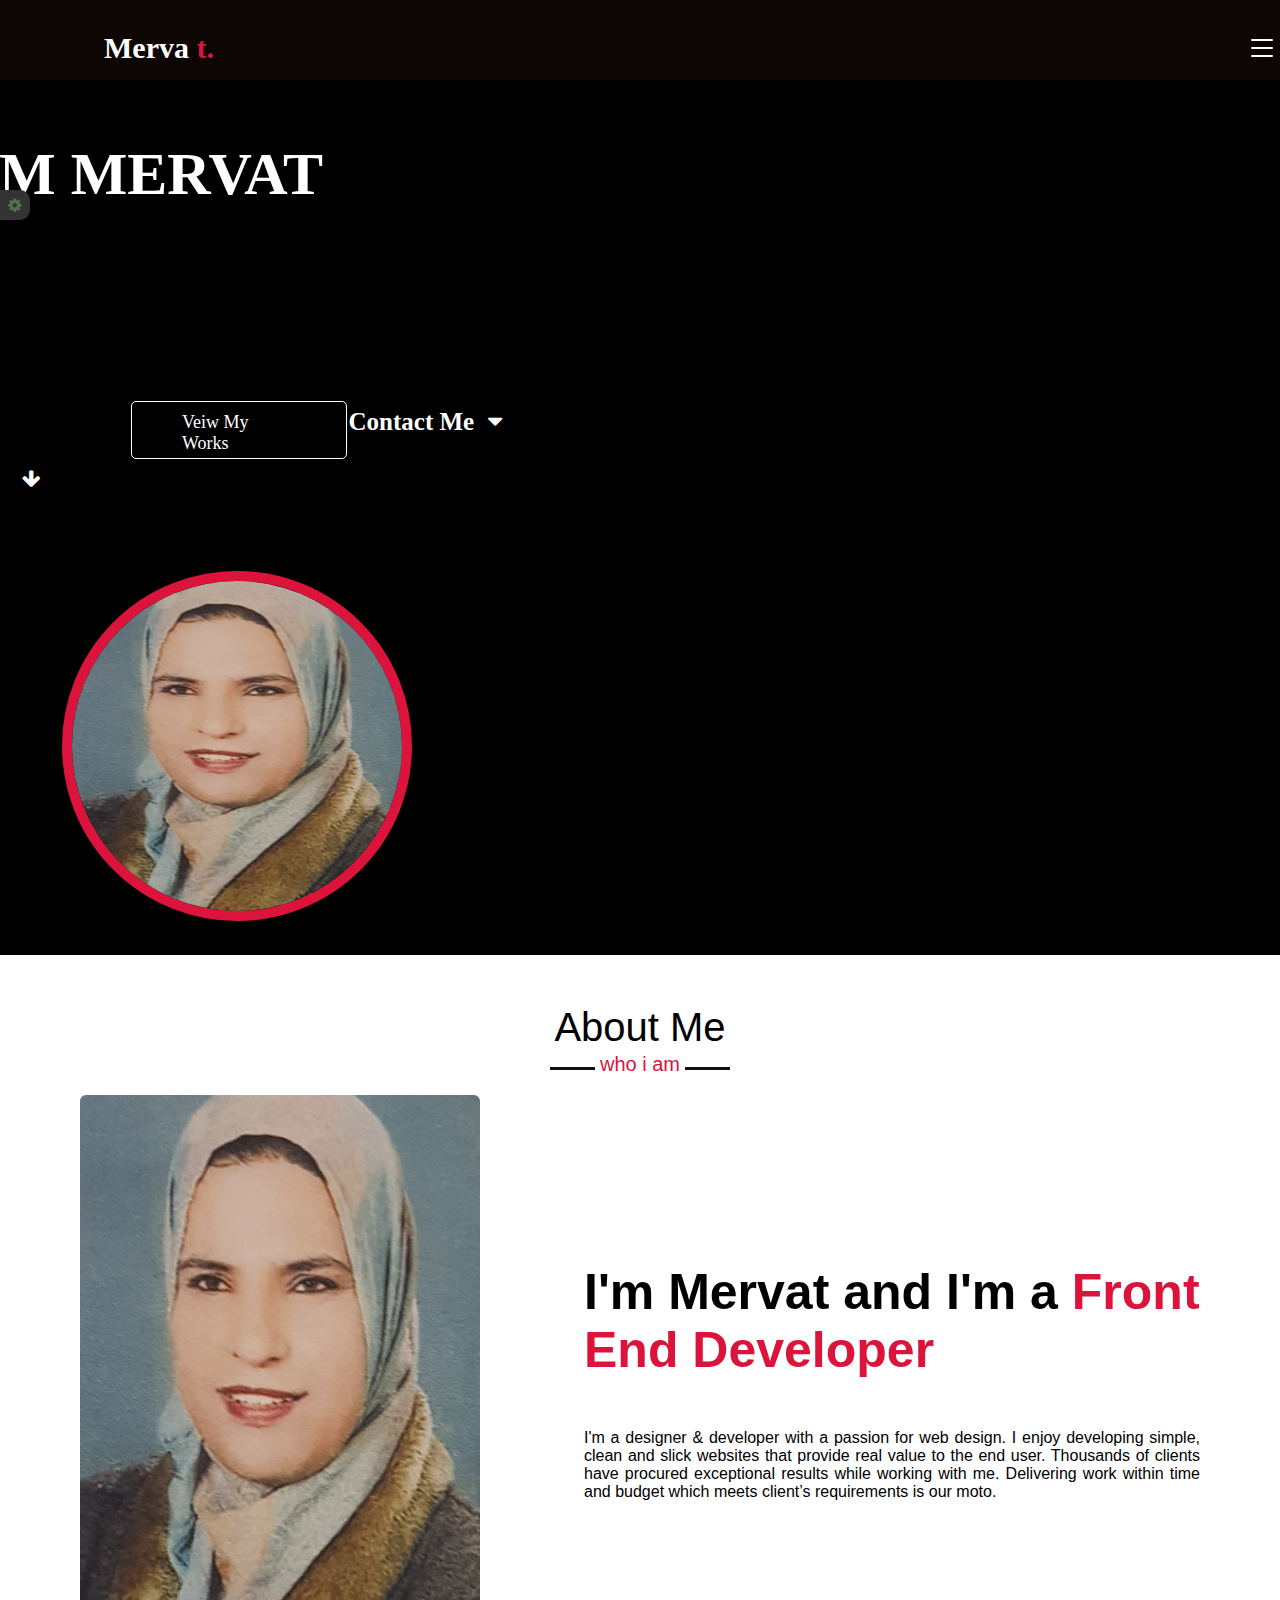
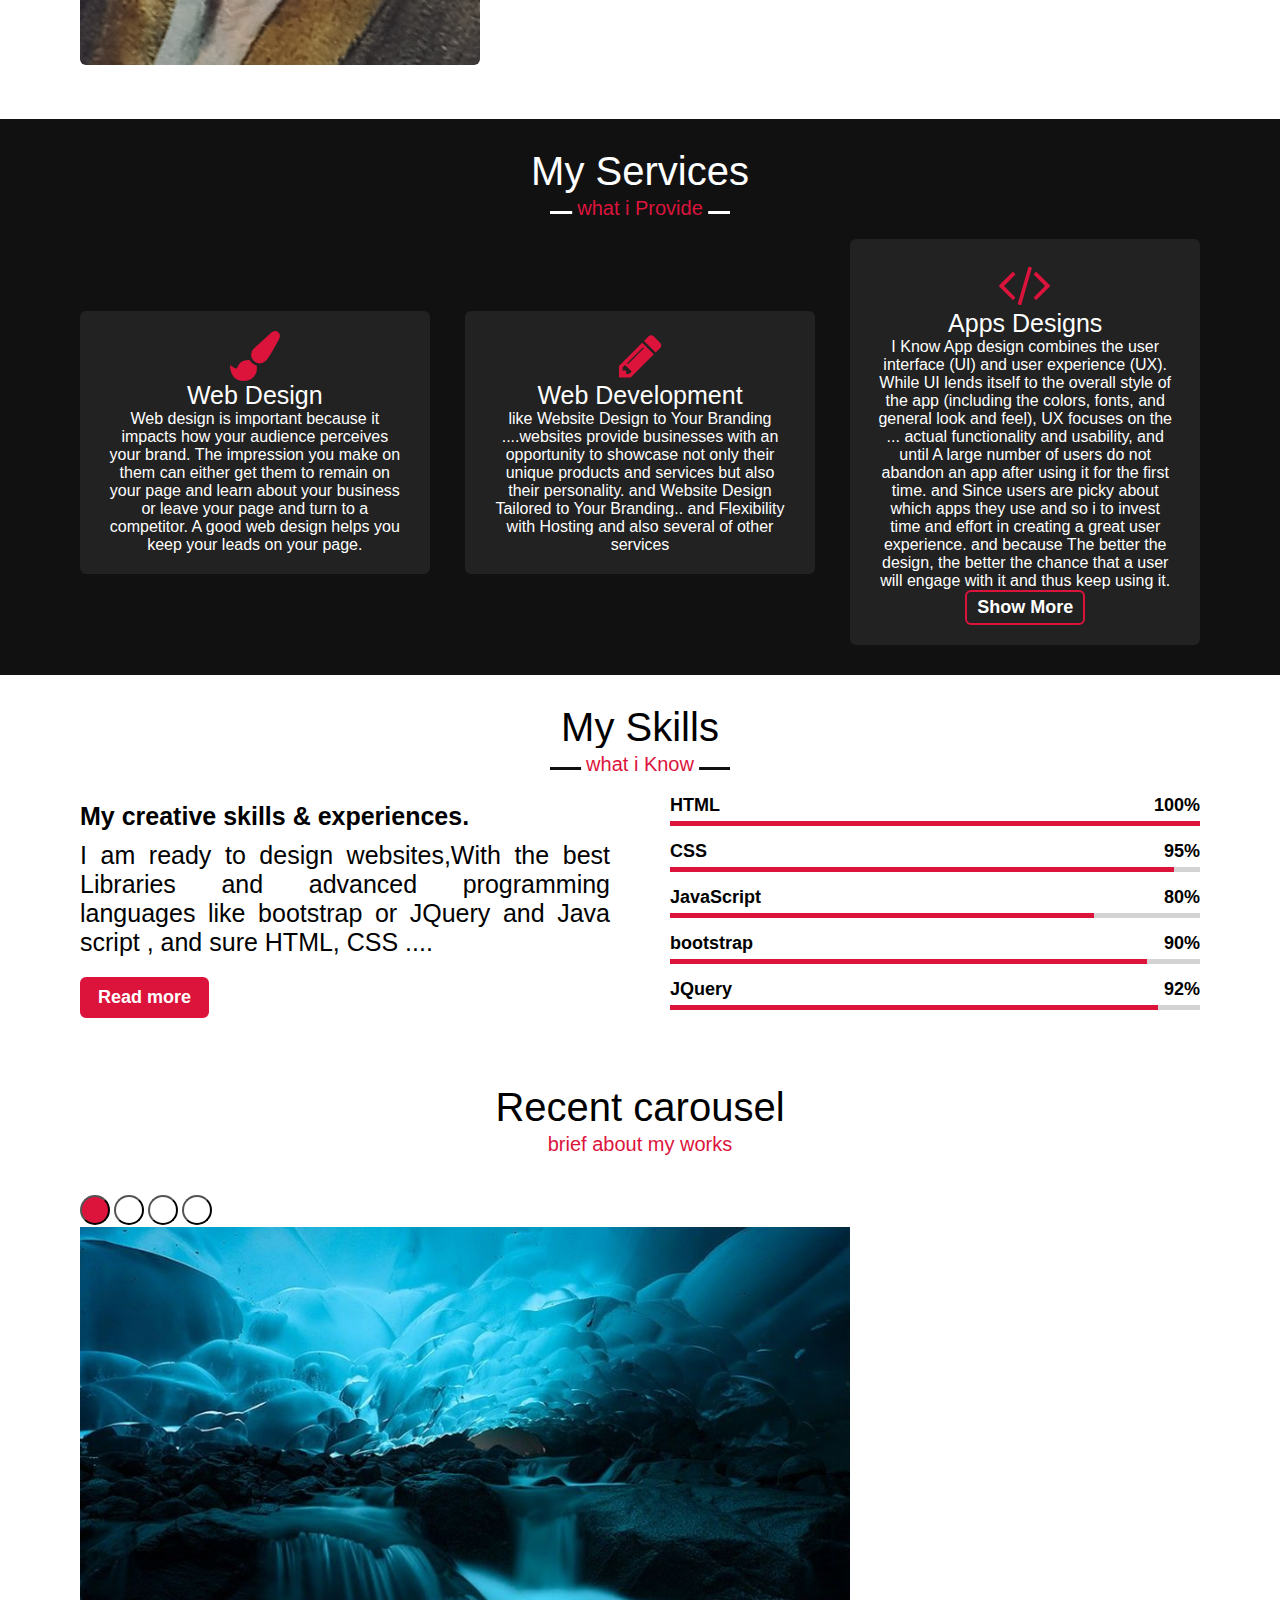
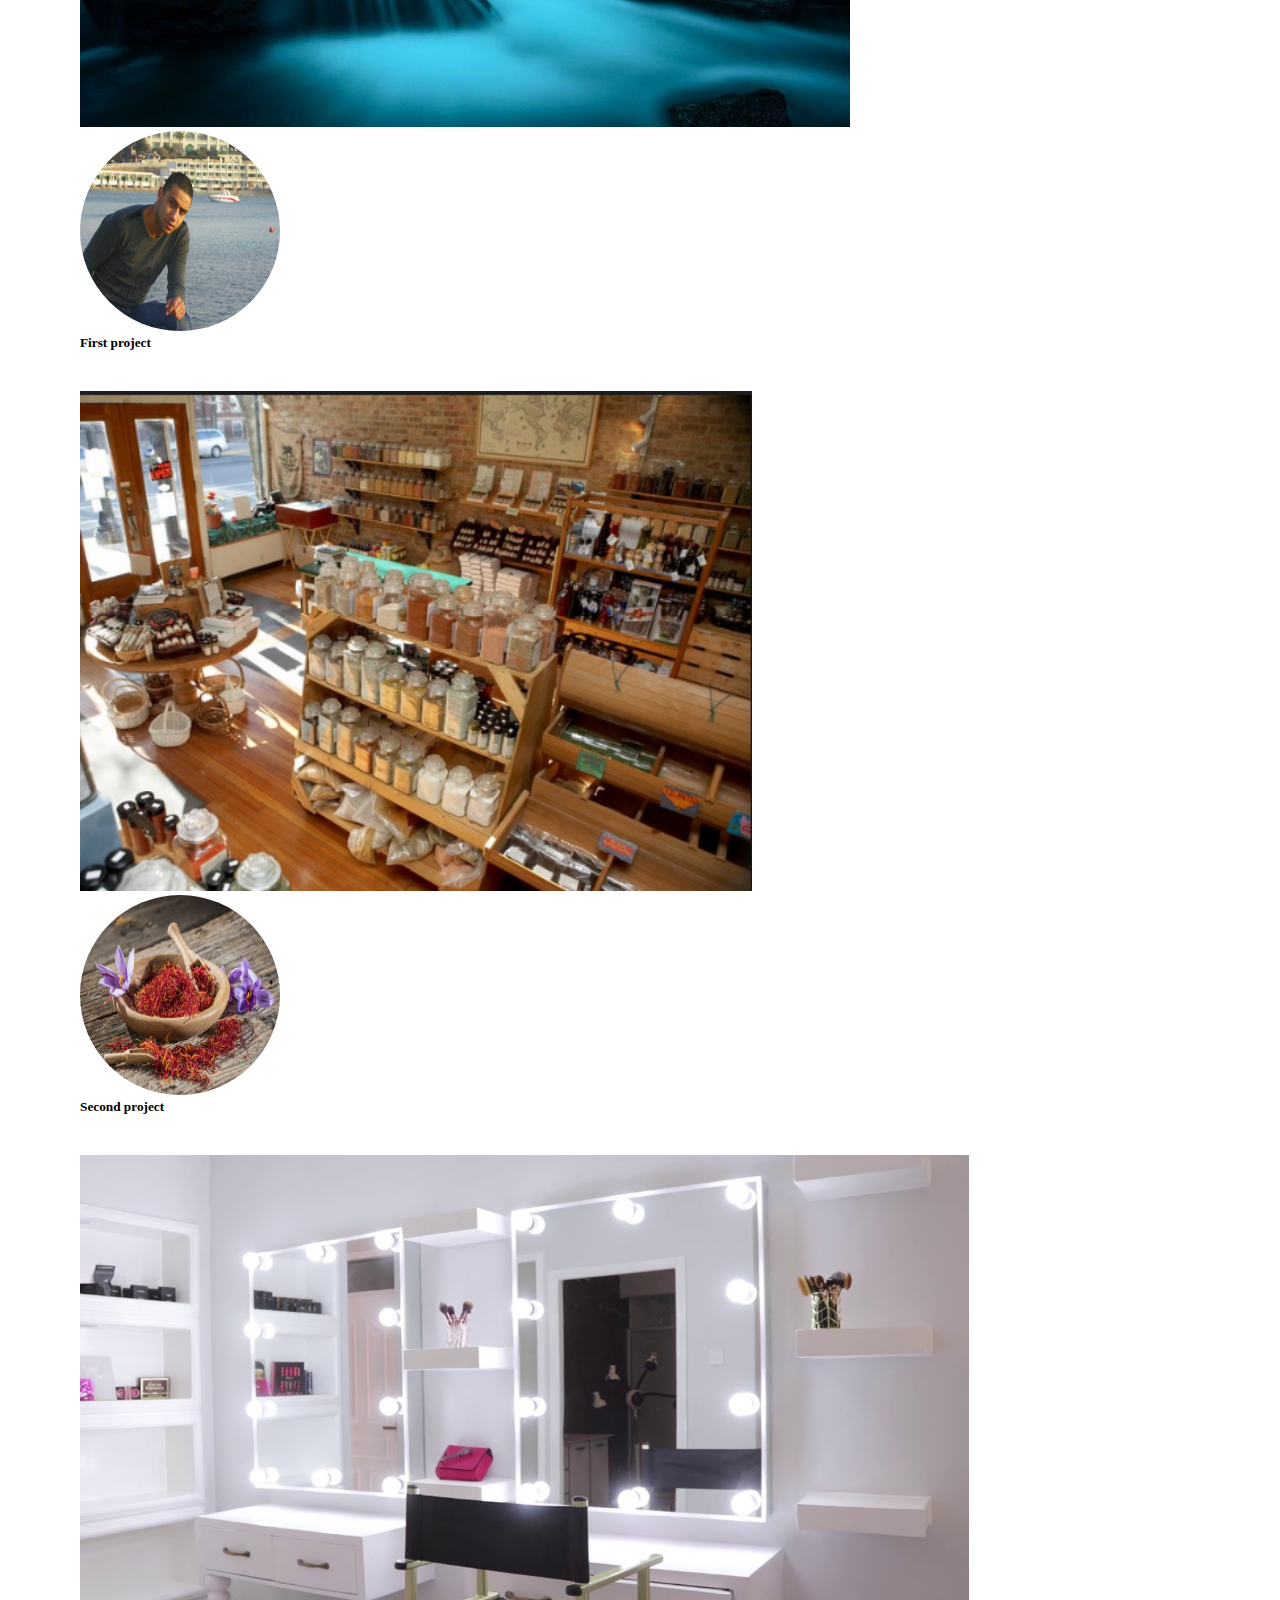
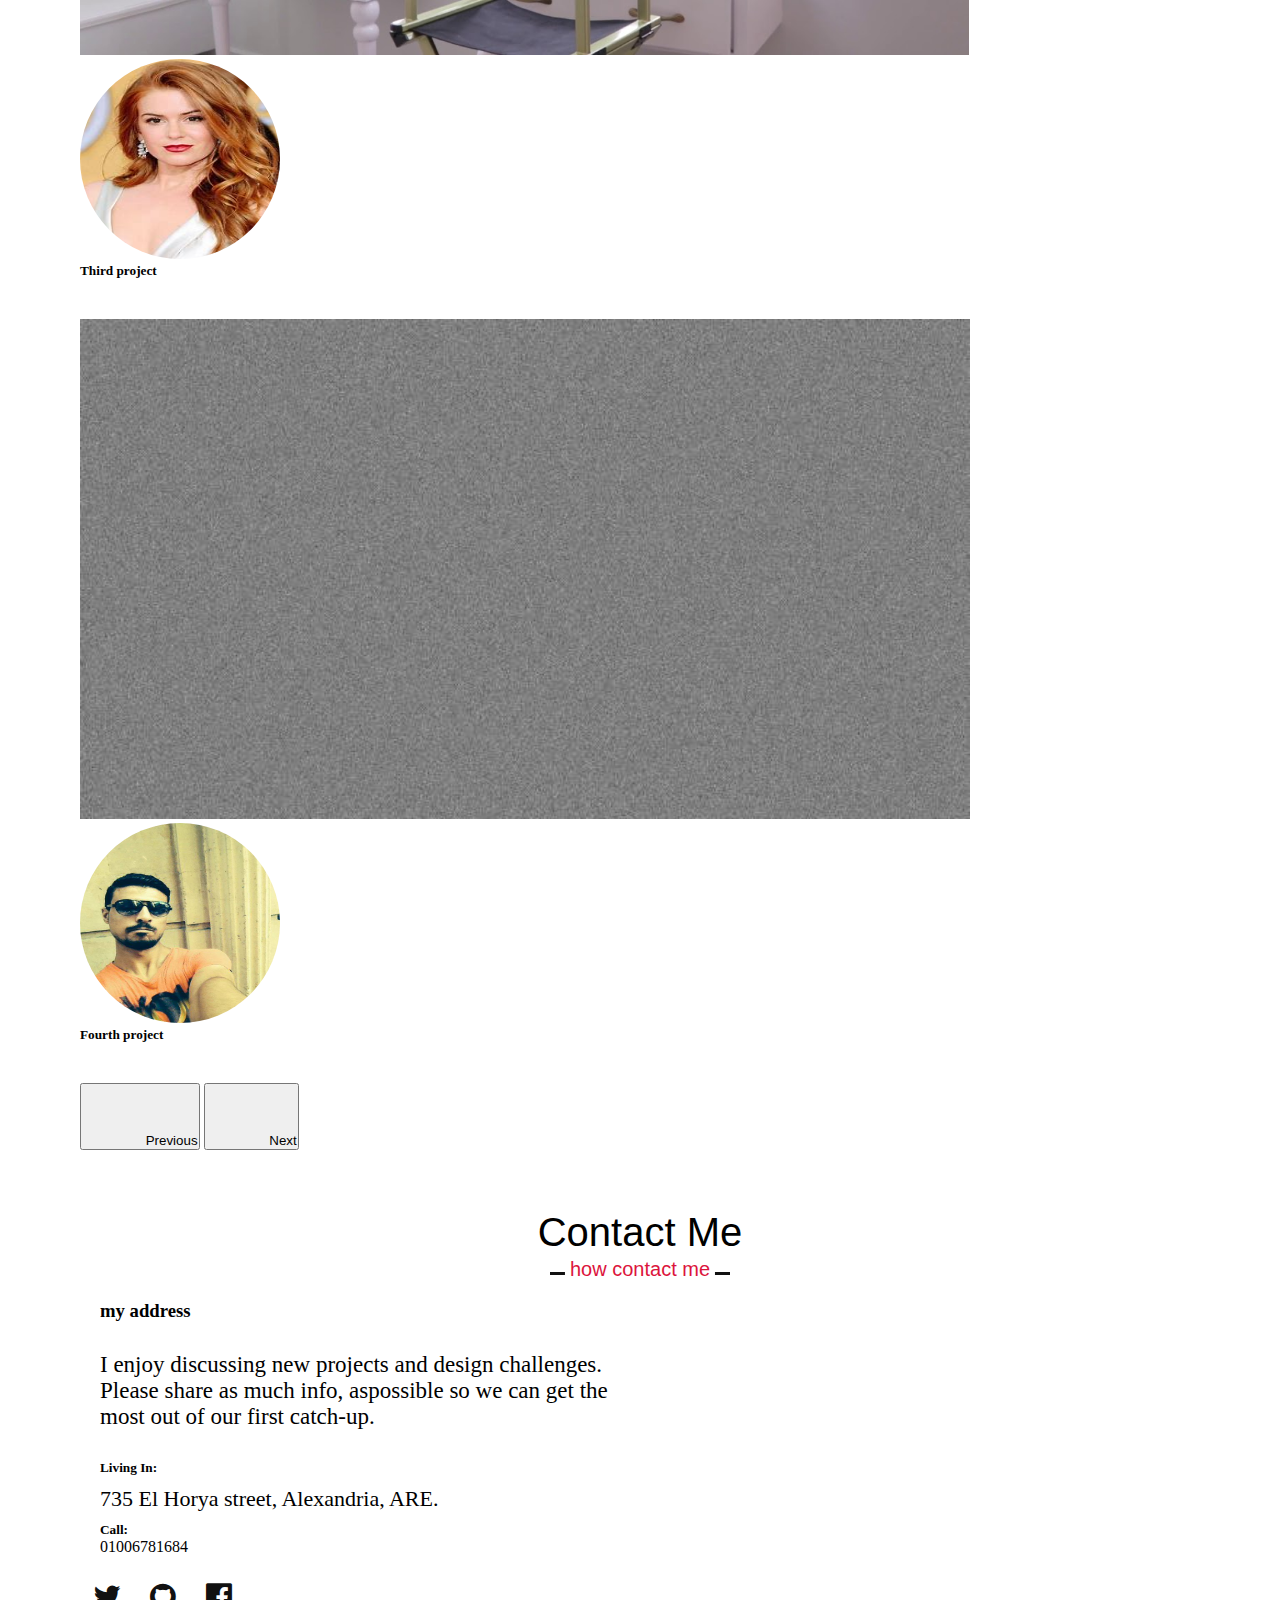
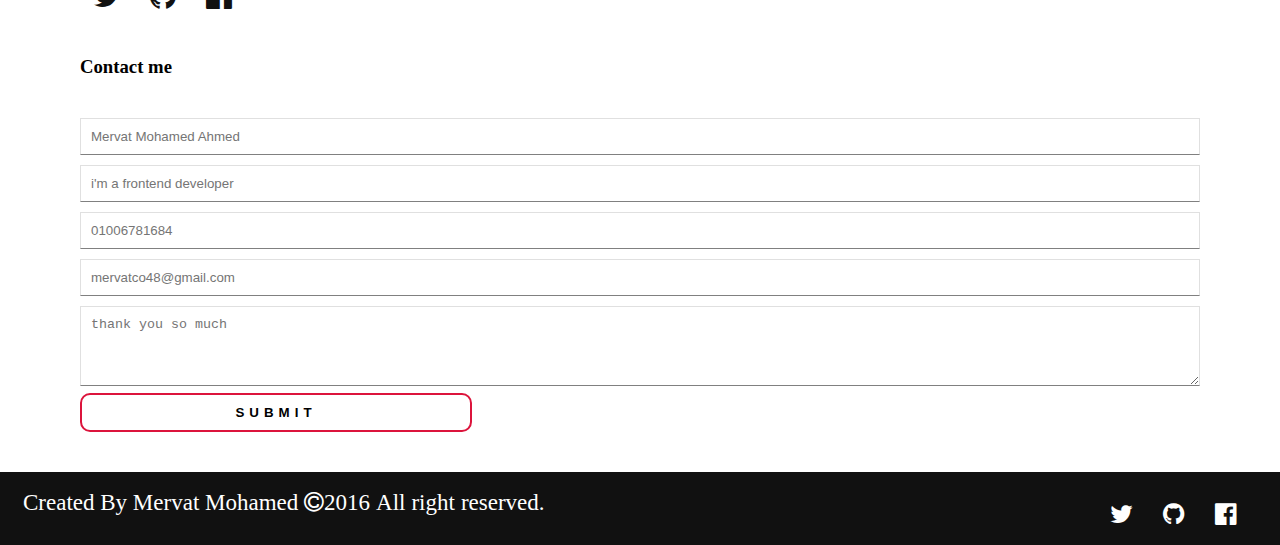
<file: index.html>
<!DOCTYPE html>
<html lang="en">

<head>
  <meta charset="UTF-8" />
  <meta name="viewport" content="width=device-width, initial-scale=1, shrink-to-fit=no" />
  <title>newPortfolio</title>
  <link href="https://cdn.jsdelivr.net/npm/bootstrap@5.1.3/dist/css/bootstrap.min.css" rel="stylesheet"
    integrity="sha384-1BmE4kWBq78iYhFldvKuhfTAU6auU8tT94WrHftjDbrCEXSU1oBoqyl2QvZ6jIW3" crossorigin="anonymous" />
  <link rel="stylesheet" type="text/css" href="css/font-awesome.min.css" />
  <link rel="stylesheet" type="text/css" href="css/style.css" />
  <link rel="stylesheet" type="text/css" href="css/screenTo-1140.css" />
  <link rel="stylesheet" type="text/css" href="css/screenTo991.css" />
  <link rel="stylesheet" type="text/css" href="css/screenTo-700.css" />
  <link rel="stylesheet" type="text/css" href="css/screen-500.css" />
  <link rel="stylesheet" type="text/css" href="css/screen-less-250.css" />

    <script src="js/jquery-3.5.1.js"></script>
  <script src="js/secondQuery.js"></script>
  <script src="js/bootstrap.min.js"></script>
  <script src="js/main.js"></script>

  <script src="https://cdn.jsdelivr.net/npm/bootstrap@5.1.3/dist/js/bootstrap.bundle.min.js"></script>
</head>

<body>


  <div class="fixed-menu">
    <i class="fa fa-gear"></i>
    <h3>Change Colors</h3>
    <ul class="change-colors">
      <li data-color="red"></li>
      <li data-color="blue"></li>
      <li data-color="green"></li>
      <li data-color="yellow"></li>
    </ul>
  </div>
  <div class="scroll-up-btn">
    <i class="fa fa-angle-up"></i>
  </div>


  
  <header>
    <nav>
      <a href="#" class="navbar-brand">
        <p>
          Merva
          <span class="span">t.</span>
        </p>
      </a>

      <ul class="nav-list">
        <li class="nav-item">
          <a href="#home" class="nav-link active" data-scroll="home">Home</a>
        </li>
        <li class="nav-item">
          <a href="#about" class="nav-link" data-scroll="about">About</a>
        </li>
        <li class="nav-item">
          <a href="#services" class="nav-link" data-scroll="services">
            Services
          </a>
        </li>

        <li class="nav-item">
          <a href="../portfolio/my-works/index.html" class="nav-link" data-scroll="myworks">
            My Works
          </a>
        </li>

        <li class="nav-item">
          <a href="#skills" class="nav-link" data-scroll="skills">
            My Skills
          </a>
        </li>

        <li class="nav-item">
          <a href="#recentcarousel" class="nav-link" data-scroll="recentcarousel">
            Recent carousel
          </a>
        </li>

        <li class="nav-item">
          <a href="#contacting" class="nav-link" data-scroll="contacting">
            Contact Me
          </a>
        </li>

        <li class="skin-color cantactIcon-i">
          <a href="https://twitter.com/mervatm32902696">
            <i class="fa fa-twitter" title="twitter"></i>
          </a>
          <a href="https://github.com/mervat502">
            <i class="fa fa-github" title="github"></i>
          </a>

          <a href="https://www.facebook.com/profile.php?id=100080114771110">
            <i class="fa fa-facebook-official" title="facebook"></i>
          </a>
        </li>
      </ul>

      <div class="menu-btn">
        <div class="menu-btn_burger"></div>
      </div>
    </nav>
  </header>
  <section id="home" class="skin-background home">
    <div class="container-fluid">
      <div class="movy row">
        <div class="col-sm-12 col-md-12 col-lg-6">
          <div class="main-wrapper">
            <div class="wrapper">
              <h1 class="static-txt text-center">HI, I'M MERVAT</h1>
              <ul class="dynamic-txts text-center">
                <li>
                  <span>DESIGNER</span>
                </li>
                <li>
                  <span>FRONTEND</span>
                </li>
                <li>
                  <span>DEVELOPER</span>
                </li>
                <li>
                  <span>FREELANCER</span>
                </li>
              </ul>
            </div>
          </div>
          <div class="links">
            <a href="../portfolio/my-works/index.html" class="veiw">
              Veiw My Works
            </a>
             <a href="#contacting" class="contct"> 
              
              Contact Me
              <i class="fa fa-caret-down"></i>
            </a>
          </div>
        </div>
        <div class="col-sm-12 col-md-12 col-lg-6">
          <div class="myMervat">
            <img class="mervat" src="img/67.jpg" title="mervat" />
          </div>
        </div>
      </div>
      <div class="arrwo">
        <i class="fa fa-arrow-down" aria-hidden="true"></i>
      </div>
    </div>
  </section>


  <section class="about" id="about">
    <div class="max-width">
      <h2 class="skin-color title">About Me</h2>
      <div class="about-content">
        <div class="column left">
          <img src="img/67.jpg" alt="" />
        </div>
        <div class="column right">
          <div class="text text-center">
            I'm Mervat and I'm a
            <span>Front End Developer</span>
          </div>
          <p>
            I'm a designer & developer with a passion for web design. I enjoy
            developing simple, clean and slick websites that provide real
            value to the end user. Thousands of clients have procured
            exceptional results while working with me. Delivering work within
            time and budget which meets client’s requirements is our moto.
          </p>
        </div>
      </div>
    </div>
  </section>

  
  <section class="services" id="services">
    <div class="max-width">
      <h2 class="skin-color title">My Services</h2>
      <div class="serv-content">
        <div class="card">
          <div class="box">
            <i class="fa fa-paint-brush"></i>
            <div class="text">Web Design</div>
            <p>
              Web design is important because it impacts how your audience
              perceives your brand. The impression you make on them can either
              get them to remain on your page and learn about your business or
              leave your page and turn to a competitor. A good web design
              helps you keep your leads on your page.
            </p>
          </div>
        </div>
        <div class="card">
          <div class="box">
            <i class="fa fa-pencil"></i>
            <div class="text">Web Development</div>
            <p>
              like Website Design to Your Branding ....websites provide
              businesses with an opportunity to showcase not only their unique
              products and services but also their personality. and Website
              Design Tailored to Your Branding.. and Flexibility with Hosting
              and also several of other services
            </p>
          </div>
        </div>
        <div class="card">
          <div class="box">
            <i class="fa fa-code"></i>
            <div class="text">Apps Designs</div>
            <p>
              I Know App design combines the user interface (UI) and user
              experience (UX). While UI lends itself to the overall style of
              the app (including the colors, fonts, and general look and
              feel), UX focuses on the
              <span id="points">...</span>
              <span id="moreText">
                actual functionality and usability, and until A large number
                of users do not abandon an app after using it for the first
                time. and Since users are picky about which apps they use and
                so i to invest time and effort in creating a great user
                experience. and because The better the design, the better the
                chance that a user will engage with it and thus keep using it.
              </span>
            </p>
            <button id="textButton">Show More</button>
          </div>
        </div>
      </div>
    </div>
  </section>

  <section class="skills skin-background" id="skills">
    <div class="max-width">
      <h2 class="title">My Skills</h2>
      <div class="skills-content">
        <div class="column left">
          <div class="text">My creative skills & experiences.</div>
          <p>
            I am ready to design websites,With the best Libraries and advanced
            programming languages like bootstrap or JQuery and Java script ,
            and sure HTML, CSS ....
          </p>
          <a href="../portfolio/readmore.txt">Read more</a>
        </div>

        <div class="column right">
          <div class="bars">
            <div class="info">
              <span>HTML</span>
              <span>100%</span>
            </div>
            <div class="line html"></div>
          </div>

          <div class="bars">
            <div class="info">
              <span>CSS</span>
              <span>95%</span>
            </div>
            <div class="line css"></div>
          </div>

          <div class="bars">
            <div class="info">
              <span>JavaScript</span>
              <span>80%</span>
            </div>
            <div class="line js"></div>
          </div>

          <div class="bars">
            <div class="info">
              <span>bootstrap</span>
              <span>90%</span>
            </div>
            <div class="line bootstrap"></div>
          </div>

          <div class="bars">
            <div class="info">
              <span>JQuery</span>
              <span>92%</span>
            </div>
            <div class="line jquery"></div>
          </div>


        </div>


      </div>
    </div>
  </section>

  <section class="recentcarousel skin-color" id="recentcarousel">
    <div class="max-width">
      <h2 class="title">Recent carousel</h2>
      <div class="serv-content">
        <div id="carouselExampleCaptions" class="carousel slide" data-bs-ride="carousel">
          <div class="carousel-indicators">
            <button type="button" data-bs-target="#carouselExampleCaptions" data-bs-slide-to="0" class="active"
              aria-current="true" aria-label="Slide 1"></button>
            <button type="button" data-bs-target="#carouselExampleCaptions" data-bs-slide-to="1"
              aria-label="Slide 2"></button>
            <button type="button" data-bs-target="#carouselExampleCaptions" data-bs-slide-to="2"
              aria-label="Slide 3"></button>
            <button type="button" data-bs-target="#carouselExampleCaptions" data-bs-slide-to="3"
              aria-label="Slide 3"></button>
          </div>

          <div class="carousel-inner">
            <div class="carousel-item active">
              <img src="img/66.JPG" class="d-block w-100" alt="pic66" height="500" />
              <div class="carousel-caption d-none d-md-block">
                <img src="img/27.jpg" class="small-img" alt="pic27" />
                <h5>First project</h5>
              </div>
            </div>

            <div class="carousel-item">
              <img src="img/spice.png" class="d-block w-100" alt="pic-space" height="500" />
              <div class="carousel-caption d-none d-md-block">
                <img src="img/5.jfif" class="small-img" alt="small1" />
                <h5>Second project</h5>
              </div>
            </div>

            <div class="carousel-item">
              <img src="img/332.jpg" class="d-block w-100" alt="pic332" height="500" />
              <div class="carousel-caption d-none d-md-block">
                <img src="img/1.jfif" class="small-img" alt="small2" />
                <h5>Third project</h5>
              </div>
            </div>

            <div class="carousel-item">
              <img src="img/777.jpg" class="d-block w-100" alt="pic777" height="500" />
              <div class="carousel-caption d-none d-md-block">
                <img src="img/1989.jpg" class="small-img" alt="small3" />
                <h5>Fourth project</h5>
              </div>
            </div>
          </div>

          <button class="carousel-control-prev" type="button" data-bs-target="#carouselExampleCaptions"
            data-bs-slide="prev">
            <span class="carousel-control-prev-icon" aria-hidden="true"></span>
            <span class="visually-hidden">Previous</span>
          </button>
          <button class="carousel-control-next" type="button" data-bs-target="#carouselExampleCaptions"
            data-bs-slide="next">
            <span class="carousel-control-next-icon" aria-hidden="true"></span>
            <span class="visually-hidden">Next</span>
          </button>
        </div>
      </div>
    </div>
  </section>

  <section id="contacting" class="skin-background contacting">
    <div class="max-width">
      <h2 class="title">Contact Me</h2>
      <div class="container">
        <div class="row">
          <div class="col-sm-12 col-md-6 col-lg-6">
            <div class="contactLeft">
              <h3 class="skin-color">my address</h3>
              <p class="injoy">
                I enjoy discussing new projects and design challenges. Please
                share as much info, aspossible so we can get the most out of
                our first catch-up.
              </p>
              <h5>Living In:</h5>
              <p class="sham">735 El Horya street, Alexandria, ARE.</p>
              <h5>Call:</h5>
              <p class="phone">01006781684</p>
              <div class="cantactIcons">
                <a href="https://twitter.com/mervatm32902696">
                  <i class="fa fa-twitter" title="twitter"></i>
                </a>
                <a href="https://github.com/mervat502">
                  <i class="fa fa-github" title="github"></i>
                </a>
                <a href="https://www.facebook.com/profile.php?id=100080114771110">
                  <i class="fa fa-facebook-official" title="facebook"></i>
                </a>
              </div>
            </div>
          </div>
          <div class="col-sm-12 col-md-6 col-lg-6">
            <div class="contactRight">
              <h3 id="skin-color" class="text-center">Contact me</h3>
              <div class="wrapper text-center">
                <form id="myform">
                  <div class="input_field">
                    <input type="text" placeholder="Mervat Mohamed Ahmed" id="name" />
                  </div>
                  <div class="input_field">
                    <input type="text" placeholder="i'm a frontend developer" id="subject" />
                  </div>
                  <div class="input_field">
                    <input type="text" placeholder="01006781684" id="phone" />
                  </div>
                  <div class="input_field">
                    <input type="text" placeholder="mervatco48@gmail.com" id="email" />
                  </div>
                  <div class="input_field">
                    <textarea id="message" placeholder="thank you so much"></textarea>
                  </div>
                  <div class="btnn">
                    <input type="submit" />
                  </div>
                </form>
              </div>
            </div>
          </div>
        </div>
      </div>
    </div>
  </section>
  <footer>
    <div class="created">
      Created By
      <a href="#">Mervat Mohamed</a>
      <span class="fa fa-copyright">2016 All right reserved.</span>
    </div>
    <div class="cantactIcon-i2">
      <a href="https://twitter.com/mervatm32902696">
        <i class="fa fa-twitter" title="twitter"></i>
      </a>
      <a href="https://github.com/mervat502">
        <i class="fa fa-github" title="github"></i>
      </a>
      <a href="https://www.facebook.com/profile.php?id=100080114771110">
        <i class="fa fa-facebook-official" title="facebook"></i>
      </a>
    </div>
  </footer>


</body>

</html>
</file>
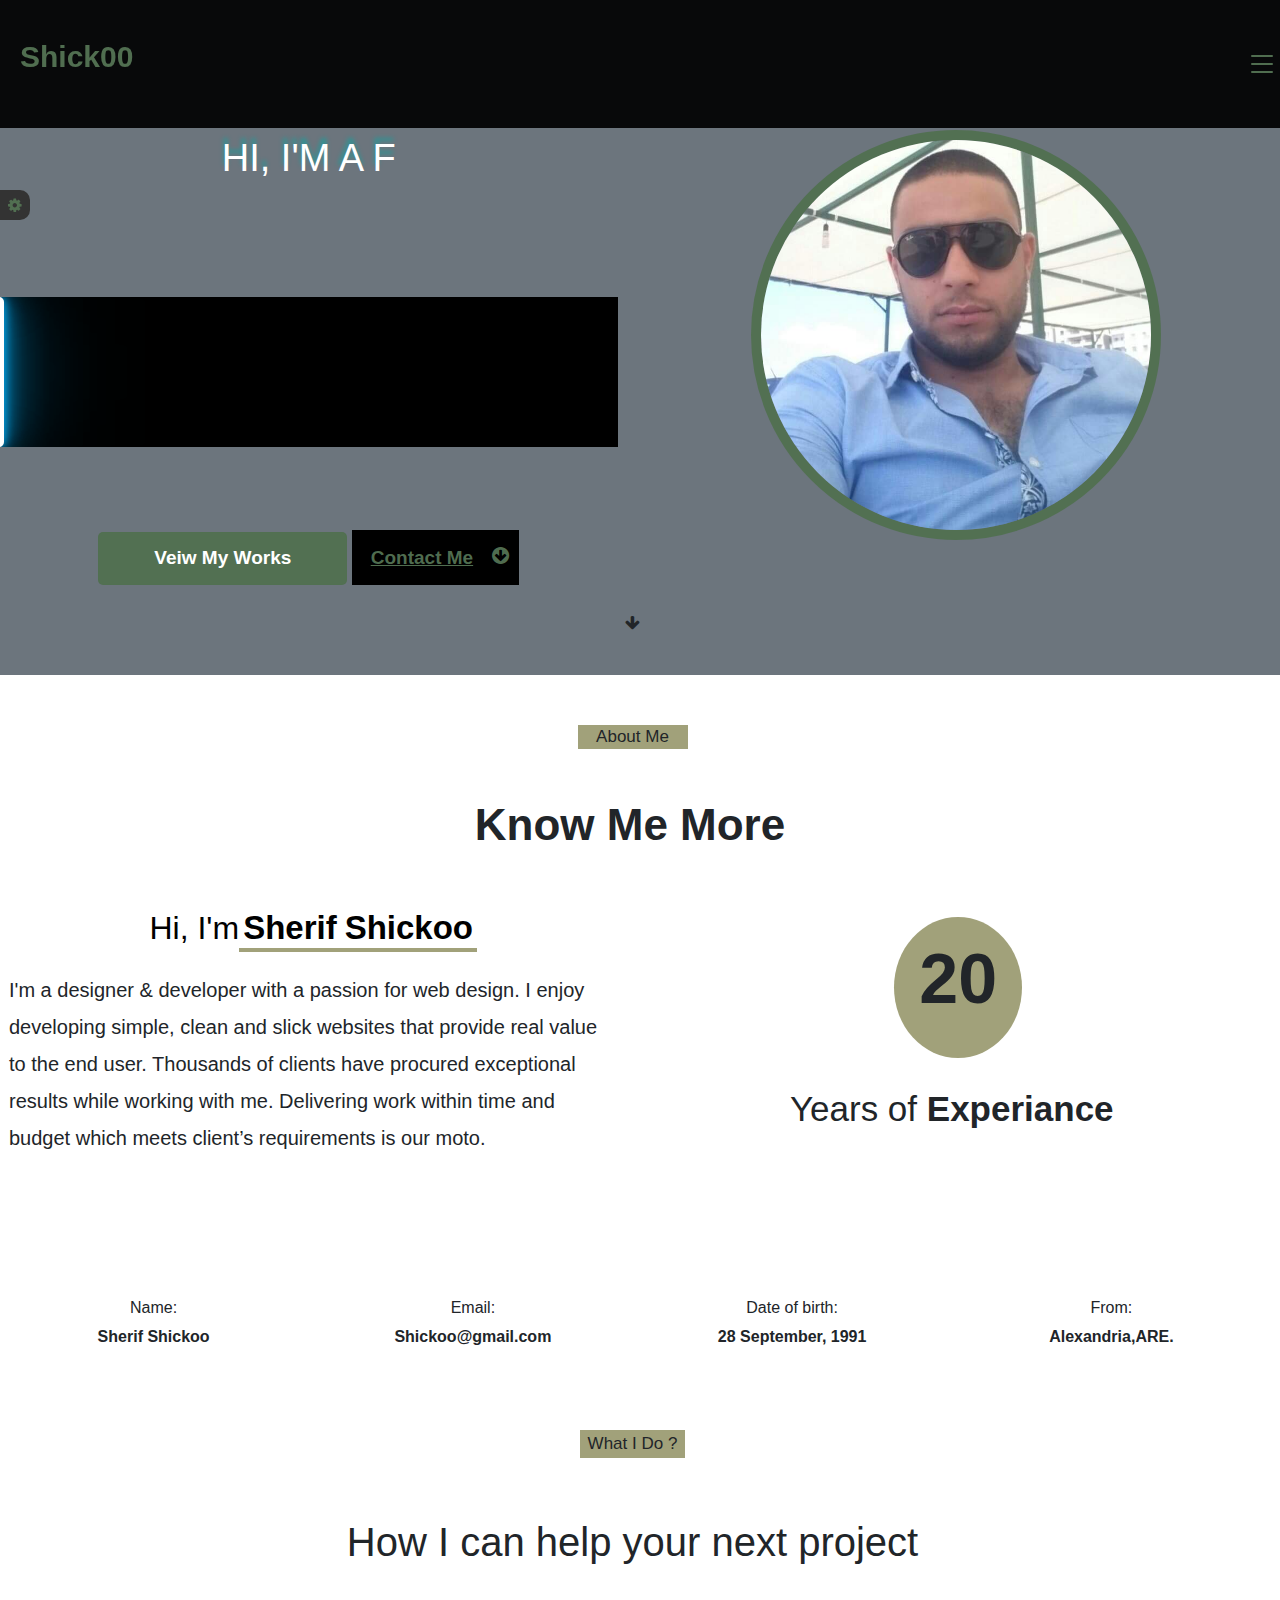
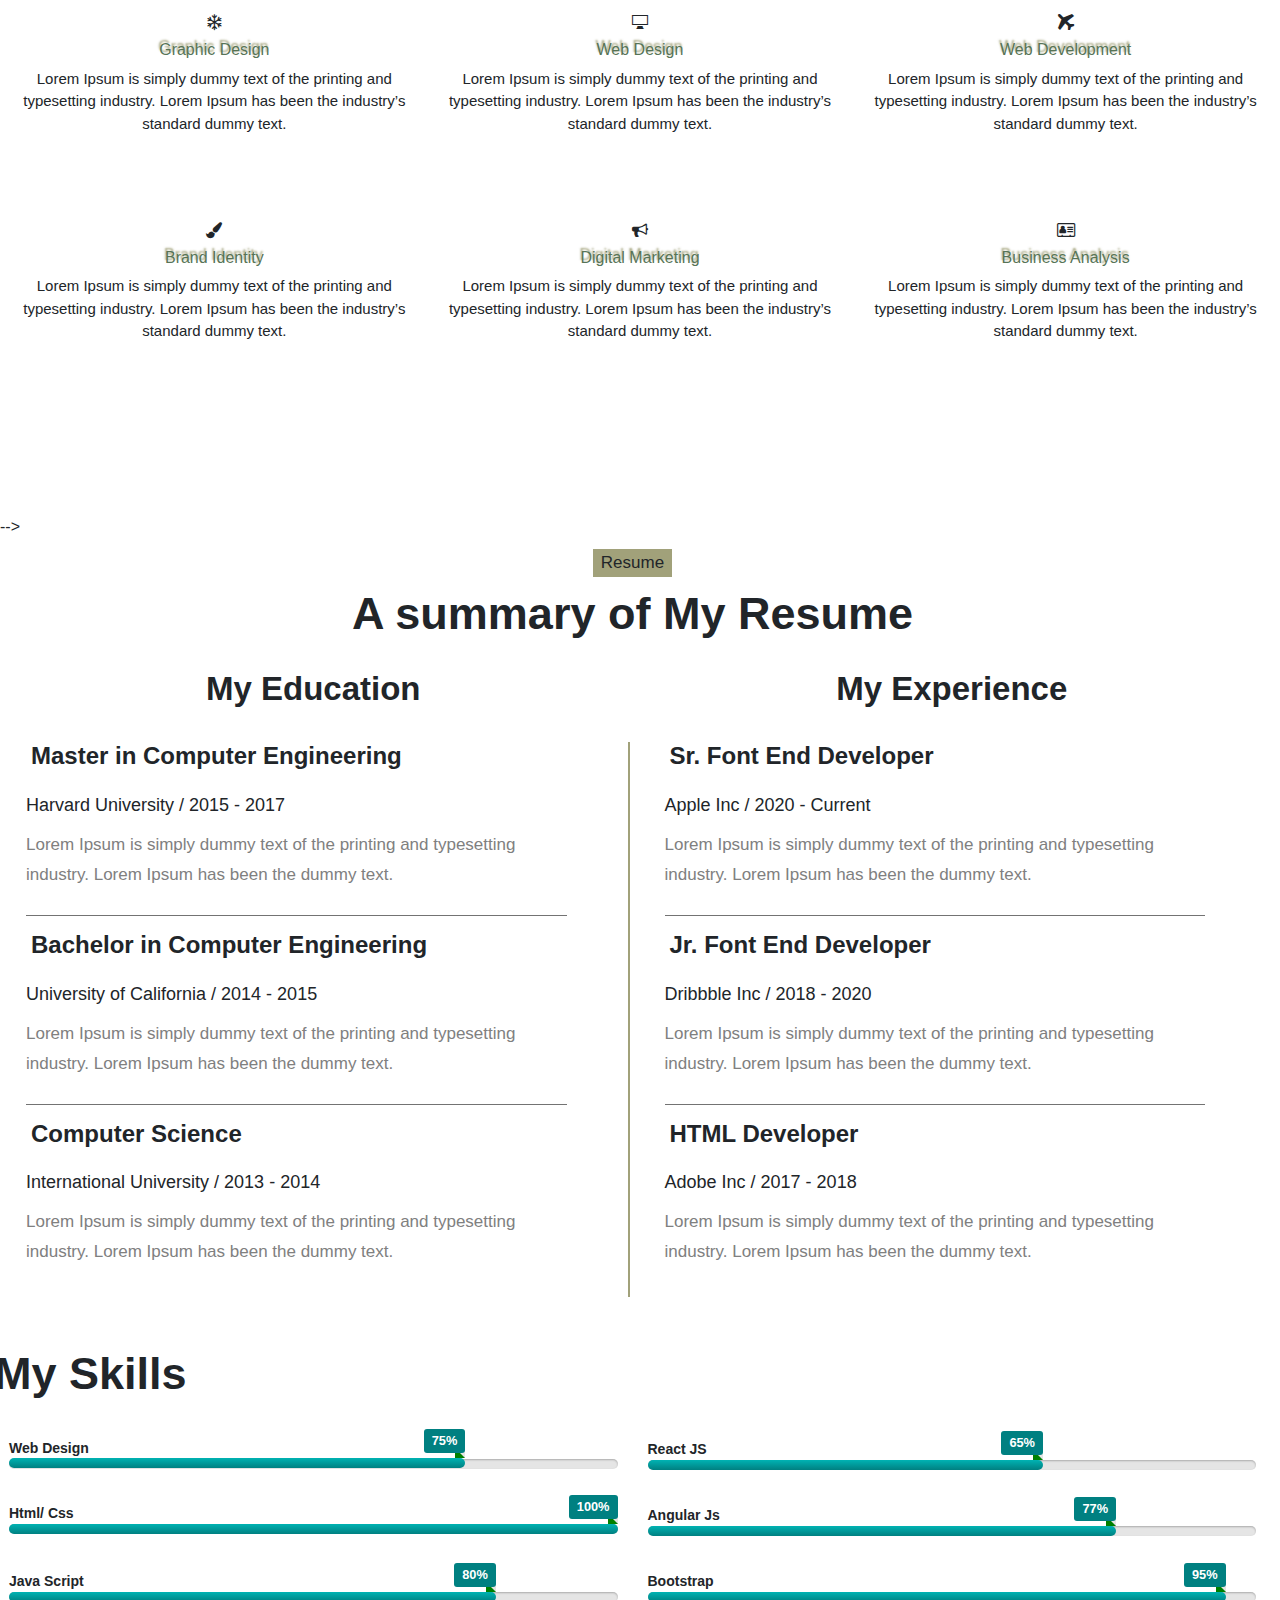
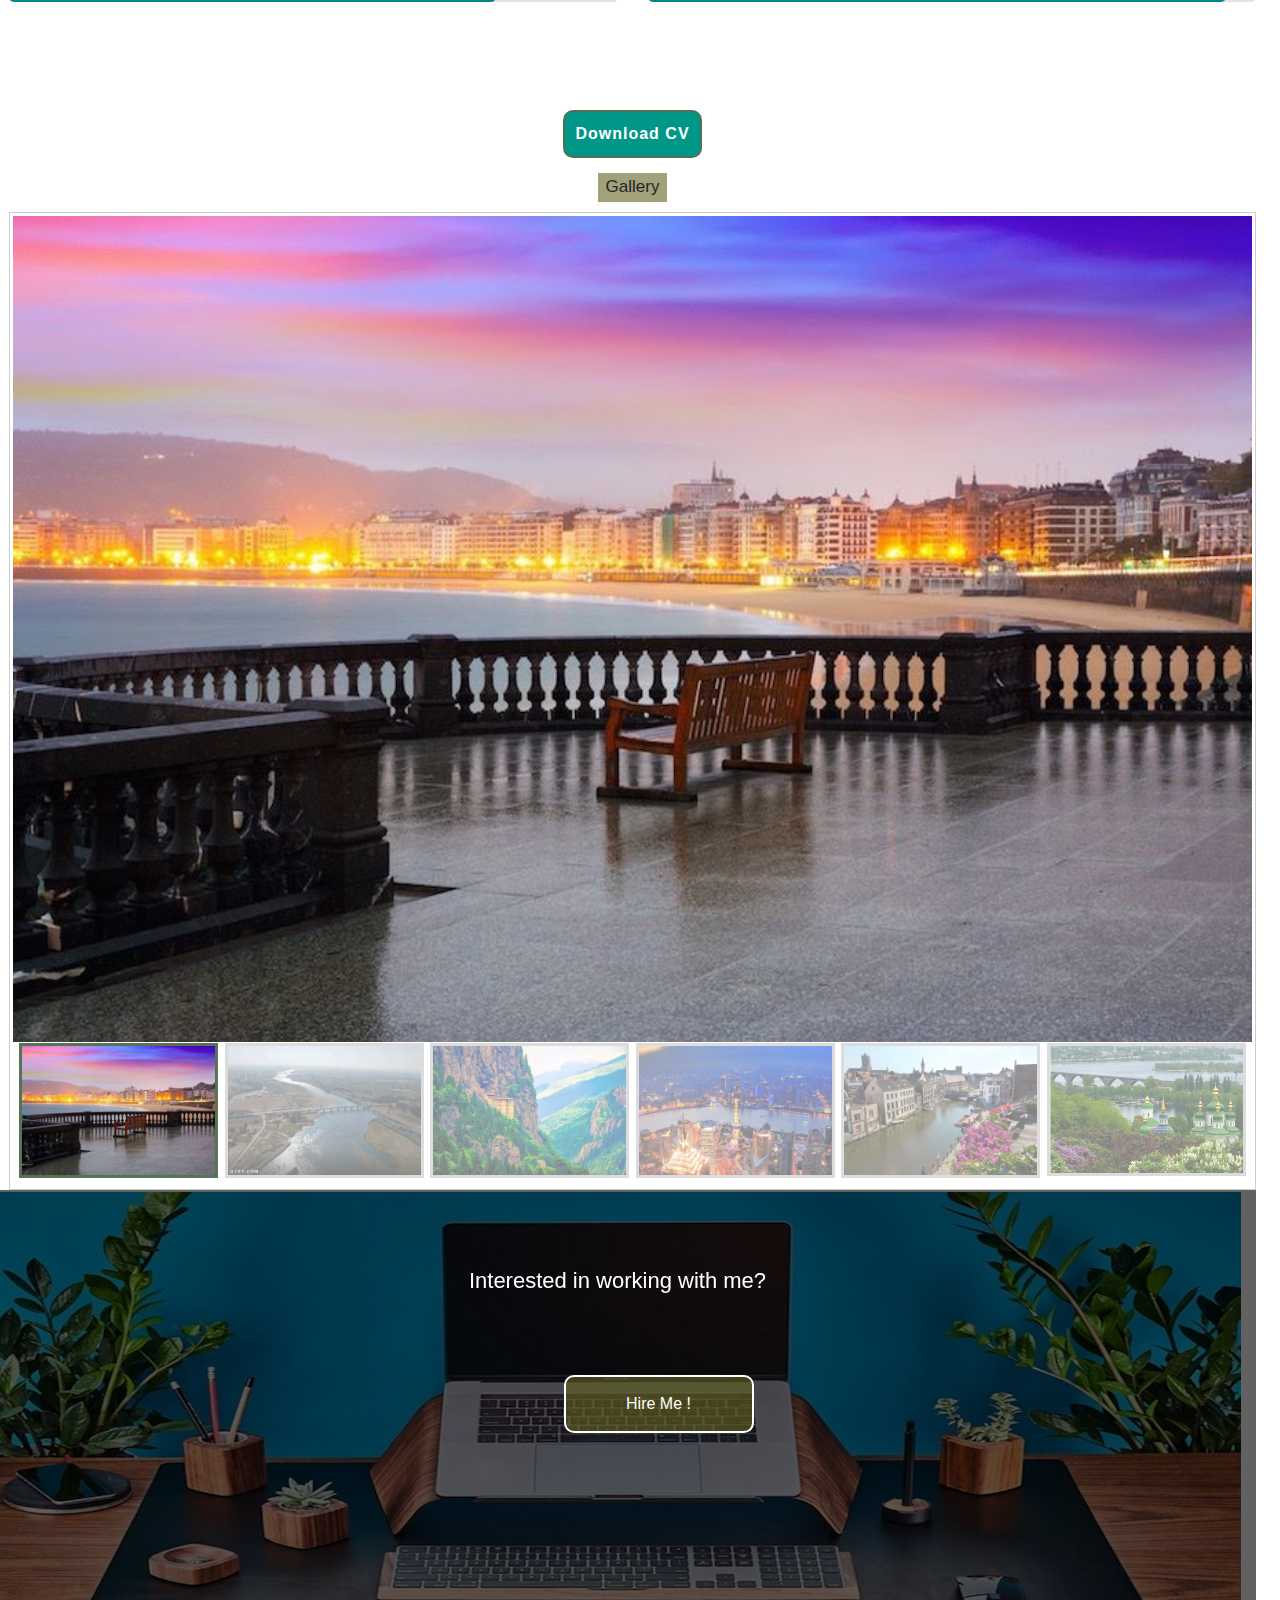
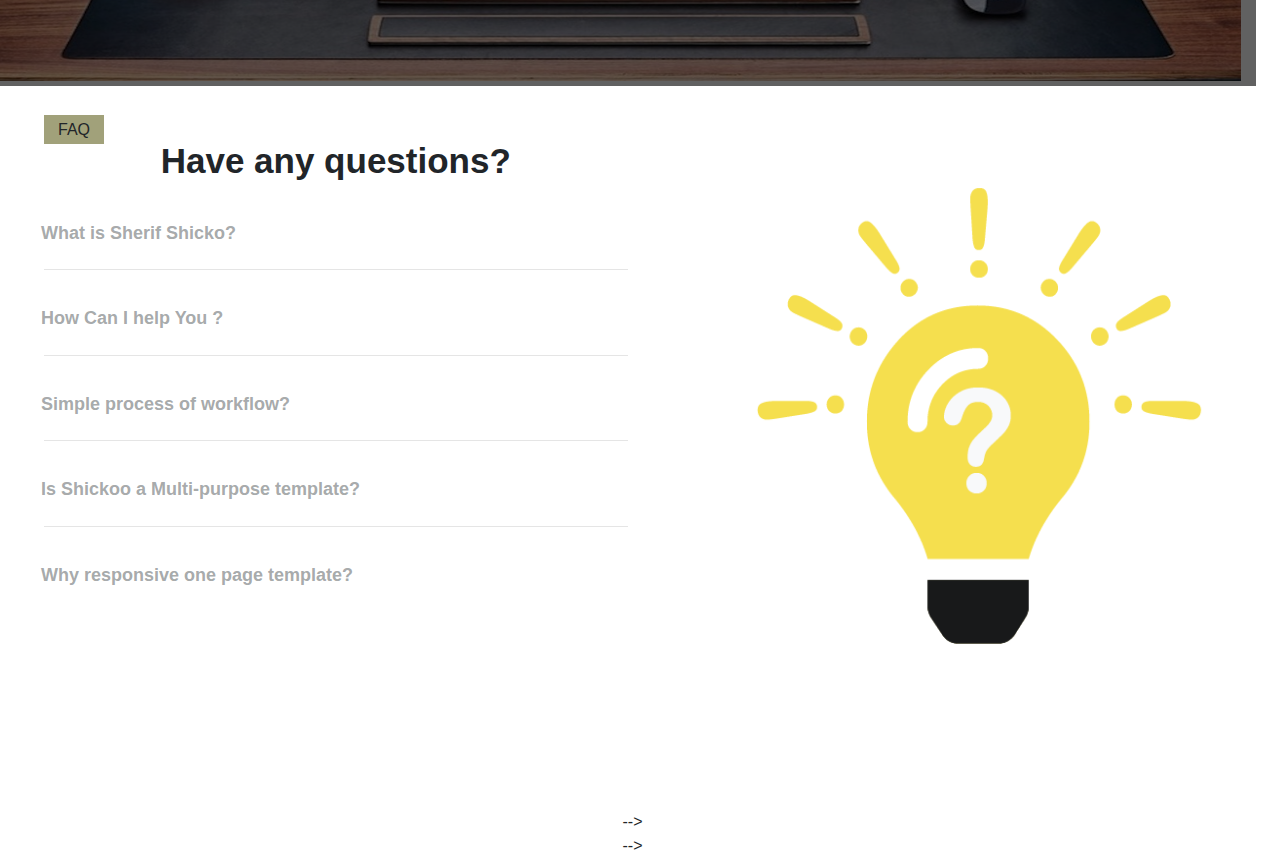
<file: js/index.html>
<!DOCTYPE html>
<html lang="en">

<head>
  <meta charset="UTF-8" />
  <meta http-equiv="X-UA-Compatible" content="IE=edge" />
  <meta name="viewport" content="width=device-width, initial-scale=1, shrink-to-fit=no" />

  <title>sherifPro</title>
  <link href="https://cdn.jsdelivr.net/npm/bootstrap@5.1.3/dist/css/bootstrap.min.css" rel="stylesheet"
    integrity="sha384-1BmE4kWBq78iYhFldvKuhfTAU6auU8tT94WrHftjDbrCEXSU1oBoqyl2QvZ6jIW3" crossorigin="anonymous">
  <script src="https://cdn.jsdelivr.net/npm/bootstrap@5.1.3/dist/js/bootstrap.bundle.min.js"
    integrity="sha384-ka7Sk0Gln4gmtz2MlQnikT1wXgYsOg+OMhuP+IlRH9sENBO0LRn5q+8nbTov4+1p" crossorigin="anonymous">
  </script>


  <link rel="stylesheet" type="text/css" href="css/bootstrap.min.css" />

  <link rel="stylesheet" type="text/css" href="icomoon/style.css">
  <link rel="stylesheet" type="text/css" href="css/animation.css" />
  <link rel="stylesheet" type="text/css" href="css/style.css" />
  <link rel="stylesheet" type="text/css" href="css/screenTo1200.css" />
  <link rel="stylesheet" type="text/css" href="css/screenTo991.css" />
  <link rel="stylesheet" type="text/css" href="css/mobile-less400-screen.css" />
  <link rel="stylesheet" type="text/css" href="css/less-less-250.css" />
</head>

<body>

  <!--Start navbar-->

  <!-- Start navbar "header"-->
  <header>
    <!-- <div class="container"> -->
    <nav>
      <a class="navbar-brand">
        <p>Shick<span class="span">00</span></p>
      </a>
      <ul class="nav-list">
        <li class="nav-item">
          <a href="#home" class="nav-link active" data-scroll="home">Home</a>
        </li>

        <li class="nav-item">
          <a href="#about" class="nav-link" id="skin-color" data-scroll="about">About</a>
        </li>


        <li class="nav-item">
          <a href="#what-i-do" class="nav-link" id="skin-color" data-scroll="what-i-do">What I Do</a>
        </li>


        <li class="nav-item">
          <a href="#resume" class="nav-link" id="skin-color" data-scroll="resume">Resume</a>
        </li>


        <li class="nav-item">
          <a href="#gallery" class="nav-link" id="skin-color" data-scroll="gallery">Gallery</a>
        </li>

        <!-- <li class="nav-item">
          <a href="#faq" class="nav-link" id="skin-color" data-scroll="faq">FAQ</a>
        </li> -->

        <li class="nav-item">
          <a href="#clientSpeak" class="nav-link" id="skin-color" data-scroll="clientSpeak">Client Speak</a>
        </li>

        <li class="nav-item">
        
          <a href="#contact" class="nav-link" id="skin-color" data-scroll="contact">Contact Me</a>
          
          <div></div>
        </li>

        <li class="cantactIcon-i nav-item">
          
          <a><i class="text-center fa fa-twitter nav-link" aria-hidden="true" title="twitter"></i></a>
          <a><i class="skin-color text-center fa fa-github nav-link" aria-hidden="true" title="github"></i></a>
          <a><i class="skin-color text-center fa fa-instagram nav-link" aria-hidden="true" title="instagram"></i></a>
          <a><i class="skin-color text-center fa fa-facebook-official nav-link" aria-hidden="true"
              title="facebook"></i></a>
          <a><i class="skin-color text-center fa fa-dribbble nav-link" aria-hidden="true" title="dribbble"></i></a>
        </li>


      </ul>

      <!-- start hamburger-->
      <div class="menu-btn">
        <div class="menu-btn_burger"></div>
      </div>
      <!-- End hamburger-->
    </nav>
    <!-- </div> -->
  </header>
  <!--End navbar "Header"-->



  <!-- start fixed menu .. (into home section)-->
  <div class="fixed-menu">
    <div class="icon-gear"></div>
    <h3>Change Colors</h3>
    <ul class="change-colors">
      <li data-color="red"></li>
      <li data-color="blue"></li>
      <li data-color="green"></li>
      <li data-color="yellow"></li>
      <li data-color="black"></li>
    </ul>
  </div>
  <!-- End fixed menu .. (into home section)-->
  <!--Start Sections home, About, .... atc-->





  <!-- start home -->

  <div id="home" class="skin-background blockk">




    <div class="container-fluid">
      <div class="movy row">
        <div class="col-lg-6">

          <p class="typer" data-text="HI, I'M A FREELANCER"></p>

          <!--start title Sherif Shickoo-->
          <div class="boxx">
            <div class="box">
              <div class="lightbar"></div>
              <div class="topLayer"></div>
              <h2>Sherif Shick00</h2>
            </div>
          </div>
          <!--End title Sherif Shickoo-->
          <div class="links">
            <button class="veiw"><a href="file:///C:/Users/sheri/Desktop/finalForMedhat222/my-work/index.html">Veiw My
                Works</a></button>
          </div>


          <button class="contct">
            <a class="contactMe" href="#contact"></a><span class="icon-arrow-circle-down"></span>
          </button>


        </div>

        <div class="col-lg-6">
          <img class="hero" src="img/29.jpg" title="shickoo">
        </div>
      </div>

      <div class="arrwo">
        <div class="icon-arrow-down1"></div>
      </div>
    </div>







  </div>
  <!-- End home -->

  <!-- start About Me Section-->

  <div id="about" class="skin-background blockk">


    <h4 id="skin-background" class="skin-color">About Me</h4>
    <h1>Know Me More</h1>


    <div id="skin-background" class="yearsExper text-center">
      <div class="container">
        <div class="row">
          <div class="col-sm-12 col-lg-6">
            <div class="hi">
              <h2>Hi, I'm<span class="sherif">Sherif</span><span class="shicko">Shickoo</span>
              </h2>

            </div>
            <p class="pragrph">I'm a designer & developer with a passion for web design. I enjoy developing simple,
              clean and slick
              websites that provide real value to the end user. Thousands of clients have procured exceptional results
              while working with me. Delivering work within time and budget which meets client’s requirements is our
              moto.</p>
          </div>

          <div class="col-sm-12 col-lg-6">
            <div class="twinty">
              <p>20</p>
            </div>
            <h5 class="year">Years of <b class="experiance">Experiance</b>
            </h5>
          </div>


        </div>
      </div>

    </div>



    <!-- start second Pasted-->

    <div id="skin-background" class="Pasted text-center">
      <div class="container">
        <div class="row">
          <div class="col-12 col-sm-6 col-lg-3">
            <div class="dataA">
              <i class="fa fa-user-circle-o" aria-hidden="true"></i>
              <h6>Name:</h6>
              <p class="pastedPragraph">Sherif Shickoo</p>
            </div>
          </div>

          <div class="col-12 col-sm-6 col-lg-3">
            <div class="dataA">
              <i class="fa fa-envelope" aria-hidden="true"></i>
              <h6>Email:</h6>
              <p class="pastedPragraph">Shickoo@gmail.com</p>
            </div>
          </div>

          <div class="col-12 col-sm-6 col-lg-3">
            <div class="dataA">
              <i class="fa fa-calendar" aria-hidden="true"></i>
              <h6>Date of birth:</h6>
              <p class="pastedPragraph">28 September, 1991</p>
            </div>
          </div>

          <div class="col-12 col-sm-6 col-lg-3">
            <div class="dataA">
              <i class="fa fa-address-card" aria-hidden="true"></i>
              <h6>From:</h6>
              <p class="pastedPragraph">Alexandria,ARE.</p>
            </div>
          </div>

        </div>


      </div>


    </div>
    <!-- End second Pasted-->

  </div> 

  <!--End About Me Section -->


 <div id="what-i-do" class="blockk">
    <h4 id="skin-background" class="skin-color">What I Do ?</h4>
    <h1>How I can help your next project</h1>

    <!-- start help project section-->

    <div id="skin-background" class="helped text-center">
      <div class="container">
        <div class="row">
          <div class="col-sm-12 col-md-6 col-lg-4">
            <div class="helpA">
              <div class="icon-snowflake-o"></div>
              <h6 class="text-center">Graphic Design</h6>
              <p class="helpPragraph">Lorem Ipsum is simply dummy text of the printing and typesetting industry. Lorem
                Ipsum has been the industry’s standard dummy text.</p>
            </div>
          </div>

          <div class="col-sm-12 col-md-6 col-lg-4">
            <div class="helpA">
              <div class="icon-display"></div>
              <h6 class="text-center">Web Design</h6>
              <p class="helpPragraph">Lorem Ipsum is simply dummy text of the printing and typesetting industry. Lorem
                Ipsum has been the industry’s standard dummy text.</p>
            </div>
          </div>

          <div class="col-sm-12 col-md-6 col-lg-4">
            <div class="helpA">

              <div class="icon-airplane"></div>
              <h6 class="text-center">Web Development</h6>

              <p class="helpPragraph">Lorem Ipsum is simply dummy text of the printing and typesetting industry. Lorem
                Ipsum has been the industry’s standard dummy text.</p>
            </div>
          </div>

          <div class="col-sm-12 col-md-6 col-lg-4">
            <div class="helpA">
              <div class="icon-paint-brush"></div>
              <h6 class="text-center">Brand Identity</h6>
              <p class="helpPragraph">Lorem Ipsum is simply dummy text of the printing and typesetting industry. Lorem
                Ipsum has been the industry’s standard dummy text.</p>
            </div>
          </div>

          <div class="col-sm-12 col-md-6 col-lg-4">
            <div class="helpA">
              <div class="icon-bullhorn"></div>
              <h6>Digital Marketing</h6>
              <p class="helpPragraph">Lorem Ipsum is simply dummy text of the printing and typesetting industry. Lorem
                Ipsum has been the industry’s standard dummy text.</p>
            </div>
          </div>



          <div class="col-sm-12 col-md-6 col-lg-4">
            <div class="helpA">
              <div class="icon-address-card-o"></div>
              <h6>Business Analysis</h6>
              <p class="helpPragraph">Lorem Ipsum is simply dummy text of the printing and typesetting industry. Lorem
                Ipsum has been the industry’s standard dummy text.</p>
            </div>
          </div>

        </div>
      </div>
    </div>
    <!-- End help project section-->


  </div> -->










  <!-- start section Resume-->


    <div id="resume" class="blockk">
    <h4 id="skin-background">Resume</h4>
    <h1 id="skin-color">A summary of My Resume</h1>
    <!--Start "MY Education" ..... into Resume Section-->

    <div class="resume" id="skin-background">
      <div class="container">
        <div class="row">
          <div class="col-12 col-sm-12 col-lg-6">
            <h2 class="my">My Education</h2>

            <div class="resumeA">

              <h3>Master in Computer Engineering</h3>
              <h6>Harvard University / 2015 - 2017</h6>
              <p class="resumePragraph">

                Lorem Ipsum is simply dummy text of the printing and typesetting industry. Lorem Ipsum has been the
                dummy text.</p>

              <hr>

              <h3>Bachelor in Computer Engineering</h3>
              <h6>University of California / 2014 - 2015</h6>
              <p class="resumePragraph">

                Lorem Ipsum is simply dummy text of the printing and typesetting industry. Lorem Ipsum has been the
                dummy text.</p>


              <hr>


              <h3>Computer Science</h3>
              <h6>International University / 2013 - 2014</h6>
              <p class="resumePragraph">

                Lorem Ipsum is simply dummy text of the printing and typesetting industry. Lorem Ipsum has been the
                dummy text.</p>
            </div>

          </div>


          <!--End "MY Education" .... into Resume Section-->
          <!--Start "MY Experience" .... into Resume Section-->

          <div class="col-12 col-sm-12 col-lg-6">

            <h2 class="myy">My Experience</h2>

            <div class="resumeA">

              <h3>Sr. Font End Developer</h3>
              <h6>Apple Inc / 2020 - Current</h6>
              <p class="resumePragraph">Lorem Ipsum is simply dummy text of the printing and typesetting industry. Lorem
                Ipsum has been the dummy text.</p>

              <hr>

              <h3>Jr. Font End Developer</h3>
              <h6>Dribbble Inc / 2018 - 2020</h6>
              <p class="resumePragraph">

                Lorem Ipsum is simply dummy text of the printing and typesetting industry. Lorem Ipsum has been the
                dummy text.</p>
              <hr>

              <h3>HTML Developer</h3>
              <h6>Adobe Inc / 2017 - 2018</h6>
              <p class="resumePragraph">Lorem Ipsum is simply dummy text of the printing and typesetting industry. Lorem
                Ipsum has been the dummy text.</p>
            </div>

          </div>
          <!--End "MY Experience" .... into Resume Section-->

          <h1 class="skill text-center">My Skills</h1>

          <!--start progress into section Resume contante web design, HTML/CSS , Anglar .... atc-->


          <div class="allSkills">
            <div class="col-12 col-sm-6 col-lg-6">

              <div class="progrs">
                <div class="mainProgress">

                  <div class="animation-bar-1">

                    <span data-label="75%"></span>

                  </div>

                  <div class="animation-bar-2">
                    <span data-label="100%"></span>

                  </div>

                  <div class="animation-bar-3">
                    <span data-label="80%"></span>
                  </div>

                </div>
              </div>

            </div>

            <div class="col-12 col-sm-6 col-lg-6">

              <div class="progrs2">
                <div class="mainProgress2">

                  <div class="animation-bar-4">
                    <span data-label="65%"></span>
                  </div>


                  <div class="animation-bar-5">
                    <span data-label="77%"></span>
                  </div>

                  <div class="animation-bar-6">
                    <span data-label="95%"></span>
                  </div>

                </div>
              </div>

            </div>
          </div>

        </div>







        <div class="col-12">

          <!--Start Button that Named Download CV-->
          <button class="downloadcv">Download CV</button>
          <!--End Button that Named Download CV-->
        </div>


        <!--End progress into section Resume contante web design, HTML/CSS , Anglar .... atc-->
        <!-- End  section Resume-->



        <!-- Start Portifilio-->
         <div id="gallery" class="block">


          <!--start Gallery ..( that content large img of fruit into solution section)-->
          <h4 id="skin-background">Gallery</h4>
          <div class="gallery">


            <div class="master-img">
              <i class="skin-background fa fa-chevron-left fa-lg"></i>
              <i class="skin-background fa fa-chevron-right fa-lg"></i>

              <img src="img/Spain.jpg" id="masterr" title="Spain">
            </div>
            <div class="thumbnails">

              <img class="selected" src="img/Spain.jpg">
              <img src="img/syria.jpg" title="syria">
              <img src="img/Turkey.jpg" title="Turkey">
              <img src="img/china.jpeg" title="china">
              <img src="img/belgium.jpg" title="belgium">
              <img src="img/Russia.jpg" title="Spain">

            </div>
          </div>

          <!-- End Gallery ..( that content large img of fruit into solution section) -->
        </div> 





        <!-- End Portifilio-->



        <!-- Start faq section that content of Keyboard On desk or Office -->

        <div id="faq" class="blockk"> 

           <div class="row">

            <div class="col-sm-12 col-md-12 col-lg-12">
              <h2 class="text-center">Interested in working with me?</h2>
              <div class="container-faq">

                <div class="faqpic_overlay"></div>
                <img class="faqpic__image" src="img/desk2.jpg" alt="">



                <div class="hire">
                  <button><a href="#">Hire Me !</a></button>
                </div>
              </div>
            </div>
          </div> 


        </div>

        <!--End faq section that content of Keyboard On desk or Office-->
        <!-- start section Accordion that content summary details in basic format ... into FAQ section-->
        <div id="biglamp" class="blockk">
          <div id="skin-background" class="container-fluid">
            <div class="lamp row">
              <div class="col-lg-6">
                <!-- start section Accordion that content summary details in basic format-->

                <div class="faqqq">
                  <h5>FAQ</h5>
                  <h2>Have any questions?</h2>
                  <details>
                    <summary><span><i class="fa fa-chevron-circle-up" aria-hidden="true"></i></span>What is Sherif
                      Shicko?
                    </summary>
                    <div class="details-content">

                      <p>Lisque Anim pariatur cliche reprehenderit, enim eiusmod high life accusamus terry richardson ad
                        squid.
                        Food
                        truck quinoa nesciunt laborum eiusmod. Brunch 3 wolf moon tempor, sunt aliqua put a bird on it
                        squid
                        single-origin coffee nulla assumenda shoreditch et.

                        Nihil anim keffiyeh helvetica, craft beer labore wes anderson cred nesciunt sapiente ea
                        proident. Ad
                        vegan
                        excepteur butcher vice lomo.</p>
                    </div>
                  </details>

                  <hr>
                  <details>
                    <summary><span><i class="fa fa-chevron-circle-up" aria-hidden="true"></i></span>How Can I help You
                      ?
                    </summary>
                    <div class="details-content">
                      <p>My persius interesset his et, in quot quidam persequeris vim, ad mea essent possim iriure.
                        Mutat
                        tacimates id sit. Ridens mediocritatem ius an, eu nec magna imperdiet.</p>
                    </div>
                  </details>
                  <hr>
                  <details>
                    <summary><span><i class="fa fa-chevron-circle-up" aria-hidden="true"></i></span>Simple process of
                      workflow?
                    </summary>
                    <div class="details-content">
                      <p>How Ipsum is simply dummy text of the printing and typesetting industry. Food truck quinoa
                        nesciunt
                        laborum
                        eiusmod. Brunch 3 wolf moon tempor, sunt aliqua put a bird on it squid single-origin coffee
                        nulla
                        assumenda
                        shoreditch et. Nihil anim keffiyeh helvetica, craft beer labore wes anderson cred nesciunt
                        sapiente
                        ea
                        proident.
                      </p>
                    </div>
                  </details>
                  <hr>
                  <details>
                    <summary><span><i class="fa fa-chevron-circle-up" aria-hidden="true"></i></span>Is Shickoo a
                      Multi-purpose
                      template?
                    </summary>
                    <div class="details-content">
                      <p>Iisque Anim pariatur cliche reprehenderit, enim eiusmod high life accusamus terry richardson ad
                        squid.
                        Food
                        truck quinoa nesciunt laborum eiusmod. Brunch 3 wolf moon tempor, sunt aliqua put a bird on it
                        squid
                        single-origin coffee nulla assumenda shoreditch et.

                        Nihil anim keffiyeh helvetica, craft beer labore wes anderson cred nesciunt sapiente ea
                        proident. Ad
                        vegan
                        excepteur butcher vice lomo.</p>
                    </div>
                  </details>
                  <hr>
                  <details>
                    <summary><span><i class="fa fa-chevron-circle-up" aria-hidden="true"></i></span>Why responsive one
                      page
                      template?
                    </summary>
                    <div class="details-content">
                      <p>Iisque Anim pariatur cliche reprehenderit, enim eiusmod high life accusamus terry richardson ad
                        squid.
                        Food
                        truck quinoa nesciunt laborum eiusmod. Brunch 3 wolf moon tempor, sunt aliqua put a bird on it
                        squid
                        single-origin coffee nulla assumenda shoreditch et.

                        Nihil anim keffiyeh helvetica, craft beer labore wes anderson cred nesciunt sapiente ea
                        proident. Ad
                        vegan
                        excepteur butcher vice lomo.</p>
                    </div>
                  </details>
                </div>
                <!-- End section Accordion that content summary details in basic format-->






              </div>

              <div class="col-lg-6">
                <img class="lampimg" src="img/faq.png">
              </div>
            </div>


          </div>
        </div> -->

        <!-- Start carousel Named client Speak-->


        <!-- <div id="clientSpeak" class="blockk skin-background">
          

          <div id="carouselExampleCaptions" class="carousel slide" data-ride="carousel">
            <h1 class="text-center">What Some of my Clients Say</h1>
            <h4 id="skin-background">Client Speak</h4>

            <div class="carousel-inner">

              <div class="carousel-item active">

                <img id="pic" src="img/666.jpg" class="d-block w-100" alt="..." style="width: 100%; height: 675px;">
                <div class="carousel-caption d-none d-md-block">
                  <p>“I have used them twice now. Good rates, very efficient service and priced simply dummy text of the
                    printing and typesetting industry quidam interesset his et. simply dummy text of the printing and
                    typesetting industry. Excellent.”</p>
                  <img id="client" src="img/client-sm-1.jpg" width="80" height="80" style=" border-radius: 50%;">
                  <h5>Jay Shah</h5>
                  <h6 class="text-center">Founder at Icomatic PVt Ltd</h6>

                </div>
              </div>
              <div class="carousel-item">
                <img id="pic" src="img/666.jpg" class="d-block w-100" alt="..." style="width: 100%; height: 675px;">

                <div class=" carousel-caption d-none d-md-block">
                  <p>“I have used them twice now. Good rates, very efficient service and priced simply dummy text of the
                    printing and
                    typesetting industry quidam interesset his et. simply dummy text of the printing and typesetting
                    industry.
                    Excellent.”
                  </p>
                  <img id="client" src="img/client-sm-2.jpg" width="80" height="80" style=" border-radius: 50%;">
                  <h5>Patrick Cary</h5>
                  <h6 class="text-center">Freelancer From USA</h6>
                </div>
              </div>

              <div class="carousel-item">
                <img id="pic" src="img/666.jpg" class="d-block w-100" alt="..." style="width: 100%; height: 675px;">

                <div class=" carousel-caption d-none d-md-block">
                  <p>“I have used them twice now. Good rates, very efficient service and priced simply dummy text of the
                    printing and
                    typesetting industry quidam interesset his et. simply dummy text of the printing and typesetting
                    industry.
                    Excellent.”
                  </p>
                  <img id="client" src="img/client-sm-3.jpg" width="80" height="80" style=" border-radius: 50%;">
                  <h5>Dennis Jacques </h5>
                  <h6 class="text-center">Noon Inc</h6>


                </div>
              </div>

              <div class="carousel-item">
                <img id="pic" src="img/666.jpg" class="d-block w-100" alt="..." style="width: 100%; height: 675px;">
                <div class=" carousel-caption d-none d-md-block">
                  <p>“I have used them twice now. Good rates, very efficient service and priced simply dummy text of the
                    printing and typesetting industry quidam interesset his et. simply dummy text of the printing and
                    typesetting industry. Excellent.”</p>
                  <img id="client" src="img/client-sm-4.jpg" width="80" height="80" style=" border-radius: 50%;">
                  <h5>Third slide label</h5>
                  <h6 class="text-center">Company CEO From UK</h6>

                </div>
              </div>
            </div>
            <button class="carousel-control-prev" type="button" data-target="#carouselExampleCaptions"
              data-slide="prev">
              <span class="carousel-control-prev-icon" aria-hidden="true"></span>
              <span class="sr-only">Previous</span>
            </button>
            <button class="carousel-control-next" type="button" data-target="#carouselExampleCaptions"
              data-slide="next">
              <span class="carousel-control-next-icon" aria-hidden="true"></span>
              <span class="sr-only">Next</span>
            </button>

            <ol class="carousel-indicators">
              <li data-target="#carouselExampleCaptions" data-slide-to="0" class="active"></li>
              <li data-target="#carouselExampleCaptions" data-slide-to="1"></li>
              <li data-target="#carouselExampleCaptions" data-slide-to="2"></li>
              <li data-target="#carouselExampleCaptions" data-slide-to="3"></li>
            </ol>



          </div>
          <!-- End carousel Named client Speak-->
        </div> -->




        <!-- Start contact section Completly-->
        <!-- <div id="contact" class="blockk skin-background">
          <div class="container">
            <div class="row">
              <div class="col-sm-12 col-md-6 col-lg-6">
                <div class="contactLeft">

                  <h1 id="skin-color">Let's get in touch</h1>

                  <p class="injoy">I enjoy discussing new projects and design challenges. Please share as much info,
                    as
                    possible so we
                    can get the most out of our first catch-up.</p>



                  <h5>Living In:</h5>
                  <p class="sham">30 El Horya street, Alexandria, ARE.</p>
                  <h5>Call:</h5>
                  <p class="phone">(+020) 755 434 104</p>
                  <div class="cantactIcons">
                    <span><div class="icon-twitter"></div></span>
                    <span><i class="fa fa-github" aria-hidden="true" title="github"></i></span>
                    <span><i class="fa fa-instagram" aria-hidden="true" title="instagram"></i></span>
                    <span><i class="fa fa-facebook-official" aria-hidden="true" title="facebook"></i></span>
                    <span><i class="fa fa-dribbble" aria-hidden="true" title="dribbble"></i></span>
                  </div>



                </div>
              </div>





              <div class="col-sm-12 col-md-6 col-lg-6">
                <div class="contactRight">
                  <h1 id="skin-color" class="text-center">Contact Us</h1>
                  <div class="wrapper text-center">

                    <div id="error_message"></div>

                    <form id="myform" onsubmit="return validation()">
                      <div class="input_field">
                        <input type="text" placeholder="Enter Name large than 5 character" id="name">
                      </div>

                      <div class="input_field">
                        <input type="text" placeholder="Enter Subject large than 10 character" id="subject">
                      </div>

                      <div class="input_field">
                        <input type="text" placeholder="Enter phone 10 number" id="phone">
                      </div>

                      <div class="input_field">
                        <input type="text" placeholder="Email" id="email">
                      </div>

                      <div class="input_field">
                        <textarea id="message" placeholder="Enter message at least 140 character"></textarea>
                      </div>

                      <div class="btnn">
                        <input type="submit">
                      </div>



                    </form>



                  </div>








                </div>

              </div>





            </div>
          </div>
        </div> -->


        <!-- END contact section Completly-->
        <!--End Sections home, About, .... atc-->

        <!-- Start this botton that make load with goUP-->
        <!-- <div class="progressbar to-top-btn center">
          <div class="half-circle"></div>
          <div class="half-circle"></div>
          <div class="half-circle-top"></div>
          <div id="skin-background" class="progressbar-circle center">
            <div class="icon-chevron-up"></div>
          </div>
        </div> -->
        <!-- End this botton that make load with goUP-->

        <!--Start Footer-->


        <!-- <div class="footer">
          <div class="container">
            <div class="row">
              <div class="col-sm-12 col-md-12 col-lg-6">
                <p class="text-center cop">Copyright © 2021<a href="#">Sherif.</a> All Rights Reserved.</p>
              </div>
              <div class="col-sm-12 col-md-12 col-lg-6">
                <div class="text-center design">Designed by<a href="#"> Shickoo Design</a></div>
              </div>
            </div>

            <div class="footerIcons text-center">
              <span><i class="icon-twitter"></i></span>
              <span><i class="icon-github"></i></span>
              <span><i class="icon-instagram1"></i></span>
              <span><i class="fa fa-facebook-official" aria-hidden="true" title="facebook"></i></span>
              <span><i class="fa fa-dribbble" aria-hidden="true" title="dribbble"></i></span>
            </div>


          </div>
        </div> -->
        <!--End Footer-->






        <script src="js/jquery-3.5.1.js"></script>

        <script src="https://cdn.jsdelivr.net/npm/@popperjs/core@2.10.2/dist/umd/popper.min.js"
          integrity="sha384-7+zCNj/IqJ95wo16oMtfsKbZ9ccEh31eOz1HGyDuCQ6wgnyJNSYdrPa03rtR1zdB" crossorigin="anonymous">
        </script>
        <script src="https://cdn.jsdelivr.net/npm/bootstrap@5.1.3/dist/js/bootstrap.min.js"
          integrity="sha384-QJHtvGhmr9XOIpI6YVutG+2QOK9T+ZnN4kzFN1RtK3zEFEIsxhlmWl5/YESvpZ13" crossorigin="anonymous">
        </script>
        <script src="js/bootstrap.min.js"></script>
        <script src="js/secondQuery.js"></script>
        <script src="js/main.js"></script>


</body>

</html>
</file>
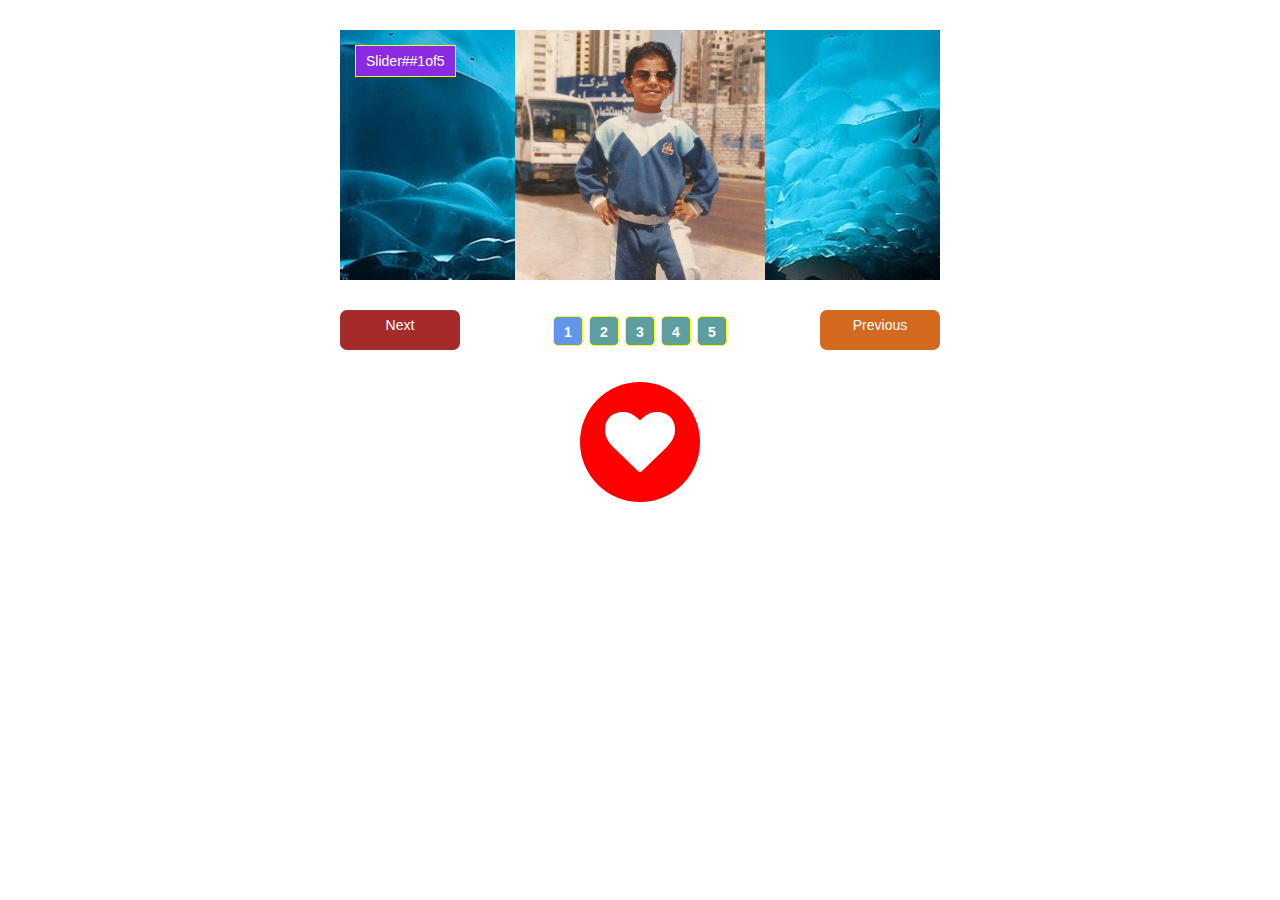
<file: my-works/index.html>
<!DOCTYPE html>
<html lang="en">

<head>
  <meta charset="utf-8">
  <meta http-equiv="X-UA-Compatible" content="IE=edge">
  <meta name="viewport" content="width=device-width, initial-scale=1">
  <!-- The above 3 meta tags *must* come first in the head; any other head content must come *after* these tags -->
  <title>mervat</title>

  <!-- Bootstrap -->
  <link rel="stylesheet" href="css/bootstrap.min.css">

  <link rel="stylesheet" href="css/main.css">
  <link rel="stylesheet" href="css/font-awesome.min.css">
  <link rel="stylesheet" href="https://stackpath.bootstrapcdn.com/bootstrap/3.4.1/css/bootstrap.min.css"
    integrity="sha384-HSMxcRTRxnN+Bdg0JdbxYKrThecOKuH5zCYotlSAcp1+c8xmyTe9GYg1l9a69psu" crossorigin="anonymous">

  <!-- HTML5 shim and Respond.js for IE8 support of HTML5 elements and media queries -->
  <!-- WARNING: Respond.js doesn't work if you view the page via file:// -->
  <!--[if lt IE 9]>
      <script src="https://oss.maxcdn.com/html5shiv/3.7.3/html5shiv.min.js"></script>
      <script src="https://oss.maxcdn.com/respond/1.4.2/respond.min.js"></script>
    <![endif]-->
</head>

<body>

  <div class="slider-container">
    <div id="slider-number" class="slider-number"></div>
    <img src="img/22.jpg">
    <img src="img/27.jpg">
    <img src="img/24.jpg">
    <img src="img/25.jpg">
    <img src="img/26.jpg">
  </div>
  <div id="slider-controls" class="slider-controls">
    <span id="next" class="next">Next</span>
    <span id="indicators" class="indicators">

    </span>
    <span id="prev" class="prev">Previous</span>

  </div>







  <div class="movy">
    <a href="#">
      <i class="fa fa-heart fa-5x"></i>
    </a>
  </div>



  <script src="js/jquery-3.5.1.min.js"></script>
  <script src="js/main.js"></script>


  <!-- jQuery (necessary for Bootstrap's JavaScript plugins) -->
  <script src="https://code.jquery.com/jquery-1.12.4.min.js"
    integrity="sha384-nvAa0+6Qg9clwYCGGPpDQLVpLNn0fRaROjHqs13t4Ggj3Ez50XnGQqc/r8MhnRDZ" crossorigin="anonymous">
  </script>
  <!-- Include all compiled plugins (below), or include individual files as needed -->
  <script src="https://stackpath.bootstrapcdn.com/bootstrap/3.4.1/js/bootstrap.min.js"
    integrity="sha384-aJ21OjlMXNL5UyIl/XNwTMqvzeRMZH2w8c5cRVpzpU8Y5bApTppSuUkhZXN0VxHd" crossorigin="anonymous">
  </script>
</body>

</html>
</file>
<file: css/style.css>
* {
     -webkit-box-sizing: border-box;
     -moz-box-sizing: border-box;
     -o-box-sizing: border-box;
     box-sizing: border-box;
     padding: 0;
     margin: 0;
     list-style: none;
     text-decoration: none;
 }

 body {

     min-height: 400vh;
 }

 html {
     scroll-behavior: smooth;

 }

 /*Start navbar */
 header {
     width: 100%;
     height: 80px;
     background-color: #0e0505;
     position: fixed;
     z-index: 9999;
 }

 nav {
     width: 100%;
     height: 6rem;
     display: flex;
     align-items: center;
     justify-content: space-between;
     transition: all 0.3s ease;
 }

 nav.sticky {
     padding: 15px 0;
     background-color: crimson;
     transition: all 0.3s ease;
 }

 nav.sticky .navbar-brand p span {
     color: #FFF;
 }



 nav .navbar-brand p {
     font-size: 30px;
     font-weight: bold;
     color: #FFF;
     margin-left: 104px;
 }


 nav .navbar-brand span {
     color: crimson;
 }

 .nav-list .nav-item a.active {
     color: crimson;
 }

 .nav-list {
     display: flex;
     list-style: none;
 }

 .nav-link {
     font-size: 17px;
     text-decoration: none;
     display: block;
     margin: 0px -0.5rem;
     color: #FFF;
     font-weight: bold;
     /* down line show and hide links smoothly*/
     transform: scale(0);
     transition: transform 650ms;
 }


 nav.sticky .nav-item .nav-link:hover {
     color: #FFF;
 }

 nav.sticky .nav-item .nav-link.active {
     color: #000;
 }

 .nav-item {
     position: relative;
     line-height: 5.8rem;
     padding: 0px 10px;
     transition-delay: .5s;
     visibility: hidden;

 }

 .nav-item::before {
     content: '';
     position: absolute;
     width: 100%;
     height: 3px;
     background-color: crimson;
     left: 0;
     bottom: 12px;
     transform: scaleX(0);
     transform-origin: right;
     transition: transform 650ms cubic-bezier(0.68, -0.55, 0.265, 1.55);
 }

 .nav-item:hover::before {
     transform: scaleX(1);
     transform-origin: left;
 }

 .fa-arrow-circle-o-down:before {
     content: "\f01a";
     color: #FFF;
 }

 /*start hamburger */
 .menu-btn {
     position: relative;
     float: right;
     display: flex;
     justify-content: center;
     align-items: center;
     width: 35px;
     height: 35px;
     cursor: pointer;
     transition: all .5s ease-in-out;

 }

 .menu-btn_burger {
     width: 22px;
     height: 2px;
     background-color: #fff;
     border-radius: 5px;

     transition: all .5s ease-in-out;
 }

 .menu-btn_burger::before,
 .menu-btn_burger::after {
     content: '';
     position: absolute;
     width: 22px;
     height: 2px;
     background-color: #fff;
     border-radius: 5px;

     transition: all .5s ease-in-out;
 }

 .menu-btn_burger::before {
     transform: translateY(-8px);
 }


 .menu-btn_burger::after {
     transform: translateY(8px);
 }

 .menu-btn.open .menu-btn_burger {
     transform: translateX(-25px);
     background-color: transparent;


 }

 .menu-btn.open .menu-btn_burger::before {
     transform: rotate(45deg) translate(15px, -15px);
 }

 .menu-btn.open .menu-btn_burger::after {
     transform: rotate(-45deg) translate(15px, 15px);
 }

 /*here execute the navLink hide and show with hamburger-menu smoothly*/
 .nav-list.open .nav-link {
     transform: scale(1);
     color: #FFF;
 }

 .nav-list.open .nav-link:hover {
     transform: scale(1);
     color: crimson;
 }

 .nav-list.open .nav-item {
     transition-delay: initial;
     visibility: visible;
 }

 /*here show the link (word home about--atc) one afert one */
 .nav-list.open .nav-item:nth-child(1) .nav-link {
     transition-delay: .5s;
 }

 .nav-list.open .nav-item:nth-child(2) .nav-link {
     transition-delay: .4s;
 }

 .nav-list.open .nav-item:nth-child(3) .nav-link {
     transition-delay: .3s;
 }

 .nav-list.open .nav-item:nth-child(4) .nav-link {
     transition-delay: .2s;
 }

 .nav-list.open .nav-item:nth-child(5) .nav-link {
     transition-delay: .1s;
 }

 /*Reverse Animation*/
 .nav-list .nav-item:nth-child(1) .nav-link {
     transition-delay: .1s;
 }

 .nav-list .nav-item:nth-child(2) .nav-link {
     transition-delay: .2s;
 }

 .nav-list .nav-item:nth-child(3) .nav-link {
     transition-delay: .3s;
 }

 .nav-list .nav-item:nth-child(4) .nav-link {
     transition-delay: .4s;
 }

 .nav-list .nav-item:nth-child(5) .nav-link {
     transition-delay: .5s;
 }

 .cantactIcon-i {
     display: none;
 }



 .cantactIcon-i i {
     padding: 12px 25px 10px 0px;
     color: #FFF;
     font-size: 25px;
 }

 .cantactIcon-i .fa-twitter:hover {
     color: #00b3ff;

 }

 .cantactIcon-i .fa-github:hover {
     color: rgb(88, 67, 67);
 }

 .cantactIcon-i .fa-facebook-official:hover {
     color: rgb(81, 81, 216);
 }

 /*End hamburger */
 /* End navbar "header" */



 /*start fixed menu .. (into home section)*/


 .fixed-menu {
     background-color: #fff;
     color: rgb(82 112 82 / 98%);
     padding: 10px;
     position: fixed;
     left: -220px;
     top: 130px;
     height: 180px;
     min-width: 220px;
     z-index: 9;
 }

 .fixed-menu .fa-gear {
     position: absolute;
     right: -30px;
     top: 60px;
     background-color: #333;
     width: 30px;
     height: 30px;
     line-height: 30px;
     text-align: center;
     border-radius: 0 10px 10px 0;
     cursor: pointer
 }

 .fixed-menu .change-colors li {
     width: 25px;
     height: 25px;
     display: inline-block;
     margin-top: 5px;
     cursor: pointer;

 }

 .fixed-menu .change-colors [data-color='red'] {
     background-color: #c0392b
 }

 .fixed-menu .change-colors [data-color='blue'] {
     background-color: #0e4e81
 }

 .fixed-menu .change-colors [data-color='green'] {
     background-color: rgb(82 112 82 / 98%)
 }

 .fixed-menu .change-colors [data-color='yellow'] {
     background-color: #e1db69
 }

 .fixed-menu .change-colors [data-color='black'] {
     background-color: #000
 }

 /*End fixed menu .. (into home section)*/
 /* start icon to change color in our page ..(this icone into fixed menu)*/

 /* start website theme colors*/

 [data-default-color='red'] .skin-color {
     color: #c0392b
 }

 [data-default-color='red'] .skin-background {
     background-color: #c0392b;
     color: #000;
 }

 [data-default-color='blue'] .skin-color {
     color: #0984e3
 }

 [data-default-color='blue'] .skin-background {
     background-color: #0e4e81;
     color: #fff;
 }


 [data-default-color='green'] .skin-color {
     color: rgb(82 112 82 / 98%)
 }

 [data-default-color='green'] .skin-background {
     background-color: rgb(82 112 82 / 98%);
     color: #FFF;
 }


 [data-default-color='yellow'] .skin-color {
     color: #ffa502;

 }

 [data-default-color='yellow'] .skin-background {
     background-color: #e1db69;
     color: #FFF;
 }

 [data-default-color='black'] .skin-color {
     color: #000;
 }

 [data-default-color='black'] .skin-background {
     background-color: #000;
     color: #FFF;
 }

 /* End icon to change color in our page ..(this icone into fixed menu)*/

 /* start navbar */
 .max-width {
     max-width: 1300px;
     padding: 0 80px;
     margin: auto;
 }

 /*All similar Content styling Code */

 section {
     padding: 30px 0;
     height: auto;
 }

 /*Start Organize BTN that scroll To Top */
 .scroll-up-btn {
     position: fixed;
     height: 45px;
     width: 45px;
     background: crimson;
     right: 30px;
     bottom: 30px;
     border-radius: 50%;
     text-align: center;
     line-height: 45px;
     color: #FFF;
     z-index: 999999;
     font-size: 30px;
     cursor: pointer;
     opacity: 0;
     transition: all 0.3s ease;
 }

 .scroll-up-btn {
     bottom: 30px;
 }

 .show {
     opacity: 1;
 }

 /*End Organize BTN that scroll To Top */

 /* Start Home Section */
 #home {
     background: #000;
     display: flex;
     align-items: left;
     justify-content: left;
     min-height: 91vh
 }

 .wrapper {
     margin-top: 95px;
 }

 .main-wrapper {
     margin-left: -81px;
 }

 /* start typer called "HI I'M MERVAT */

 .wrapper .static-txt {
     color: #FFF;
     font-size: 60px;
     margin-top: 110px;
     margin-left: -60px;
 }

 .wrapper .dynamic-txts {
     margin-left: -322px;
     margin-top: 30px;
     line-height: 90px;
     height: 90px;
     overflow: hidden;
 }

 .dynamic-txts li {
     font-size: 48px;
     color: crimson;
     font-weight: 400;
     position: relative;
     top: 0;
     left: 52px;
     animation: slide 15s steps(4) infinite;
 }

 @keyframes slide {
     100% {
         top: -360px
     }
 }

 .dynamic-txts li span {
     position: relative;
 }

 .dynamic-txts li span::after {
     content: "";
     position: absolute;
     left: 0px;
     top: 0px;
     height: 100%;
     width: 100%;
     background: #000;
     border-left: 6px solid crimson;
     animation: typing 2.8s steps(20) infinite;
 }

 @keyframes typing {
     80% {
         left: 100%;
         margin: 0 -35px 0 35px;
     }
 }

 .myMervat {
     float: right;
     margin-top: 140px;
     margin-right: 100px;

 }


 .mervat {
     height: 350px;
     width: 350px;
     margin-top: -28px;
     border-radius: 50%;
     border: 10px solid crimson;
     animation: scale-in-center 3s ease 0s 1 normal none;
 }

 @keyframes scale-in-center {
     0% {
         transform: scale(0.75);
         opacity: 1;
     }

     100% {
         transform: scale(1);
         opacity: 1;
     }
 }

 /* Start botton called view my works & arrow contact */
 .links {

     display: flex;
     justify-content: space-around;
     margin-top: 72px;
     margin-left: 185px;
 }

 .links .veiw a {
     text-decoration: none;
     color: #FFF;
     font-weight: bold;
     font-size: 18px;

 }


 .links .veiw {
     padding: 10px 50px;
     height: 58px;
     max-width: 240px;
     width: 100%;
     font-size: 18px;
     text-align: left;
     background: none;
     border-radius: 5px;
     box-shadow: inset 0 0 0 0 grey;
     transition: ease-in-out 1.9s;
     border: 1px solid #FFF;
     outline: none;
     margin-left: -54px;
     color: #FFF;
     text-decoration: none;
 }

 .links .veiw:hover {
     box-shadow: inset 250px 1px 1px 1px crimson;
     background: crimson;
 }

 /* Start arragment arrow that named contact me .... into Home screen   */
 .links .contct {
     width: 100%;
     background: none;
     text-align: center;
     border: none;
     outline: none;
     font-size: 25px;
     font-weight: 600;
     text-decoration: none;
     color: #FFF;
 }

 .links .contct:hover {
     color: crimson;
 }

 .links .contct .fa-caret-down {
     margin: 8px;
     font-size: 25px
 }



 /* End botton called view my works & arrow contact */


 /* Start arragment "arrow that down".... into Home screen */
 .arrwo {
     text-align: center;
     bottom: -10px;
     position: relative;
 }

 .arrwo .fa-arrow-down {
     font-size: 20px;
     color: #FFF;
     animation: bounce-top 1s ease 0s infinite normal none;

 }

 @keyframes bounce-top {
     0% {
         transform: translateY(0px);
     }

     50% {
         transform: translateY(10px);
     }

     100% {
         transform: translateY(0);
     }
 }


 .arrwo .fa-arrow-down:hover {
     color: crimson;
 }

 /* End Home Section */
 /*************** start about Section************** */


 .about,
 .services,
 .skills,
 .teams,
 .contact {
     font-family: sans-serif;
 }



 section .title {
     position: relative;
     text-align: center;
     font-size: 40px;
     margin-bottom: 60px;
     padding-bottom: 20px;
     font-weight: 500;
     font-family: sans-serif;
 }

 section .title::before {
     content: "";

     position: absolute;
     bottom: 0px;
     left: 50%;
     width: 180px;
     height: 3px;
     background: #111;
     transform: translateX(-50%);
  
 }

 section .title::after {
     position: absolute;
     bottom: -11px;
     left: 50%;
     font-size: 20px;
     color: crimson;
     padding: 5px;
     background: #FFF;
     transform: translateX(-50%);
 }

 #about {
     padding: 50px 0;
 }

 .about .title::after {
     content: "who i am";
 }

 .about .about-content,
 .services .serv-content,
 .skills .skills-content,
 .contact .contact-content {
     display: flex;
     flex-wrap: wrap;
     align-items: center;
     justify-content: space-between;
 }

 .about .about-content .left {
     width: 45%;
 }

 .about .about-content .left img {
     width: 400px;
     height: 570px;
     border-radius: 6px;
 }

 .about .about-content .right {
     width: 55%;
 }

 .about .about-content .right .text {
     font-size: 50px;
     font-weight: 800;
     margin-bottom: 50px;

 }

 .about .about-content .right .text span {
     color: crimson;

 }

 .about .about-content .right p {
     text-align: justify;
 }

 /* End about Section */


 /* Start Services Section */
 .services,
 .teams {
     color: #FFF;
     background: #111;

 }

 .services .title::before,
 .teams .title::before {
     background: #FFF;

 }

 .services .title::after,
 .teams .title::after {
     background: #111;
     content: "what i Provide";
 }

 .services .serv-content .card {
     width: calc(33% - 20px);
     background: #222;
     text-align: center;
     border-radius: 6px;
     padding: 20px 25px;
     cursor: pointer;
     transition: all 0.3s ease;
 }

 .services .serv-content .card .box {
     transition: all 0.3s ease;
 }

 .services .serv-content .card:hover {
     background: crimson;
 }

 .services .serv-content .card:hover i {
     color: #FFF;
 }

 .services .serv-content .card:hover .box {
     transform: scale(1.05);
 }

 .services .serv-content .card i {
     font-size: 50px;
     color: crimson;
     transition: color 0.3s ease;
 }

 .services .serv-content .card .text {
     font-size: 25px;
     font-weight: 500;
     color: #FFF;
 }

 .services .serv-content .card #textButton {
     display: inline-block;
     background: none;
     color: #FFF;
     font-size: 18px;
     font-weight: 700;
     padding: 5px 10px;
     border-radius: 6px;
     text-decoration: none;
     border: 2px solid crimson;
     transition: all 0.3s ease;
 }

 .services .serv-content .card #textButton:hover {
     color: #FFF;
     background: none;
     border: 2px solid #111;
 }

 /* End Services Section */
 /* Start Skills Section */
 .skills .title::after {
     content: "what i Know";

 }

 .skills .skills-content .column {
     width: calc(50% - 30px);
 }

 .skills .skills-content .left .text {
     font-size: 25px;
     font-weight: 600;
     margin-bottom: 10px;

 }

 .skills .skills-content .left p {
     text-align: justify;
     font-size: 25px;
 }

 .skills .skills-content .left a {
     display: inline-block;
     background: crimson;
     color: #FFF;
     font-size: 18px;
     font-weight: 700;
     padding: 8px 16px;
     margin-top: 20px;
     border-radius: 6px;
     text-decoration: none;
     border: 2px solid crimson;
     transition: all 0.3s ease;
 }

 .skills .skills-content .left a:hover {
     color: crimson;
     background: none;
 }


 .skills .skills-content .right .bars {
     margin-bottom: 15px;

 }

 .skills .skills-content .right .info {
     display: flex;
     margin-bottom: 5px;
     align-items: center;
     justify-content: space-between;

 }

 .skills .skills-content .right span {
     font-weight: 800;
     font-size: 18px;

 }

 .skills .skills-content .right .line {
     height: 5px;
     width: 100%;
     background: lightgray;
     position: relative;

 }

 .skills .skills-content .right .line::before {
     content: "";
     position: absolute;
     height: 100%;
     left: 0;
     top: 0;
     background: crimson;

 }

 .skills .skills-content .right .html::before {
     width: 100%;

 }

 .skills .skills-content .right .css::before {
     width: 95%;

 }


 .skills .skills-content .right .js::before {
     width: 80%;

 }


 .skills .skills-content .right .bootstrap::before {
     width: 90%;

 }


 .skills .skills-content .right .jquery::before {
     width: 92%;

 }

 /* End Skills Section */
 /* start teams section */

 .recentcarousel .small-img {
     width: 200px;
     height: 200px;
     border-radius: 50%;
 }







 .recentcarousel .title::after {
     content: "brief about my works";
 }

 .recentcarousel p {
     color: crimson;
     font-weight: 800;
 }

 #carouselExampleCaptions .carousel-indicators button {
     background-color: #FFF;
     width: 30px;
     height: 30px;
     border-radius: 50%;
     margin-top: 20px;
 }

 #carouselExampleCaptions .carousel-indicators button.active {
     background-color: crimson;
     width: 30px;
     height: 30px;
     border-radius: 50%;

 }

 #carouselExampleCaptions .carousel-inner #small-img {
     margin-bottom: 15px;
 }

 #carouselExampleCaptions .carousel-inner h5 {
     margin-bottom: 40px;
 }

 .carousel-control-next-icon,
 .carousel-control-prev-icon {
     display: inline-block;
     width: 2rem;
     height: 2rem;
     background-repeat: no-repeat;
     background-position: 50%;
     background-size: 100% 100%;
     padding: 30px;
     background-color: transparent;
     border-radius: 50%;
     transition: all 0.6s ease-in-out;
 }

 .carousel-control-next-icon:hover,
 .carousel-control-prev-icon:hover {
     background-color: #d3d3d3;
     transition: all 0.6s ease-in-out;
 }

 /* End teams section */
 /* Start contact Section */
 #contacting .title::after {
     content: "how contact me";
     background: #FFF;

 }

 /* part LEFT into section Contacting */
 .contactLeft {
     padding: 0px 10px 20px 20px;
 }

 .contactLeft .injoy {
     margin: 30px 0px;
     text-align: left;
     font-size: 23px;
     max-width: 510px;
 }

 .contactLeft .cantactIcons i {
     padding: 5px;
     margin-left: 15px;
     font-size: 30px;
     cursor: pointer;
     color: #111;

 }

 .contactLeft h3 {

     color: #000;
     text-align: left;
     font-weight: bold;
 }

 .contactLeft h5 {
     color: #000;
     text-align: left;
     font-weight: bold;

 }

 .contactLeft .sham {
     color: #000;
     text-align: left;
     font-size: 22px;
     margin: 10px 0px;
 }



 .contactLeft .cantactIcons {
     text-align: left;
     margin: 20px -27px;
     font-size: 17px;
 }


 .contactLeft .cantactIcons .fa-twitter:hover {
     color: #00b3ff;

 }

 .contactLeft .cantactIcons a .fa-github:hover {
     color: #3a3333;

 }


 .contactLeft .cantactIcons .fa-facebook-official:hover {
     color: rgb(81, 81, 216);

 }



 /* part Right into section Contacting */
 section .title {
     margin-bottom: 25px;
     padding-bottom: 20px;
 }

 #contacting .wrapper {
     margin-top: 40px;
 }

 .contactRight input {
     margin-bottom: 10px;
     border: none;
     outline: none;
 }


 .wrapper .input_field input[type="text"],
 .wrapper .input_field input[type="number"],
 .wrapper textarea {
     width: 100%;
     border: 1px solid #e0e0e0;
     padding: 10px;
     background-color: transparent;
     border-bottom: 1.4px solid gray;
     outline: none;
 }

 .wrapper textarea {
     height: 80px;
     /* resize: none; */
 }

 .wrapper .btnn input[type="submit"] {
     border: 0;
     margin-top: 3px;
     padding: 10px;
     width: 35%;
     background: none;
     color: #000;
     text-align: center;
     text-transform: uppercase;
     letter-spacing: 5px;
     font-weight: bold;
     box-shadow: inset 0 0 0 0 gray;
     border: 2px solid crimson;
     border-radius: 10px;
     cursor: pointer;
     transition: all 1.5s ease;
 }



 .wrapper .btnn input[type="submit"]:hover {
     box-shadow: inset 300px 1px 1px 1px crimson;
     color: #FFF;
 }

 /* End Contacting section */
 /* Start Footer Section */
 footer {
     background-color: #111;
     padding: 18px 19px 55px 23px;
     color: #FFF;

 }

 footer .created {
     float: left;
     font-size: 23px;
 }

 footer a {
     color: #FFF;
     font-size: 23px;

     text-decoration: none;
 }

 footer a:hover {
     color: crimson;
     font-weight: 700;
 }

 .cantactIcon-i2 {
     float: right;
 }

 .cantactIcon-i2 i {
     padding: 12px 25px 10px 0px;
     color: #FFF;
     font-size: 25px;
 }

 .cantactIcon-i2 .fa-twitter:hover {
     color: #00b3ff;

 }

 .cantactIcon-i2 .fa-github:hover {
     color: rgb(88, 67, 67);
 }

 .cantactIcon-i2 .fa-facebook-official:hover {
     color: rgb(81, 81, 216);
 }


 /* End Footer Section */
</file>
<file: css/screenTo-1140.css>
@media (min-width:992px) and (max-width:1140px) {
    nav .navbar-brand p {

        margin-left: 46px;
    }

    /* Start botton called view my works & arrow contact */
    .links {

        display: flex;
        justify-content: space-around;
        margin-top: 72px;
        margin-left: 185px;
    }

    .links .veiw a {
        text-decoration: none;
        color: #FFF;
        font-weight: bold;
        font-size: 18px;
    }

    .links .veiw {
        padding: 4px 50px;
        height: 58px;
        max-width: 240px;
        width: 100%;
        font-size: 14px;
        text-align: left;
        background: none;
        border-radius: 5px;
        box-shadow: inset 0 0 0 0 grey;
        transition: ease-in-out 1.9s;
        border: 1px solid #FFF;
        outline: none;
        margin-left: -151px;

    }

    .links .contct {
        width: 100%;
        background: none;
        text-align: center;
        border: none;
        outline: none;
        font-size: 25px;
    }

    .links .contct a {
        font-weight: 600;
        color: #FFF;
        text-decoration: none;
    }

    .links .contct a:hover {
        color: crimson;
    }

    .links .contct .fa-caret-down {
        margin: 8px;
        font-size: 25px;
    }

    /* End botton called view my works & arrow contact */


    .wrapper {
        margin-top: 95px;
    }



    /**** Start About Section ****/
    section .title::before {
        content: "";
        position: absolute;
        bottom: 0px;
        left: 50%;
        width: 180px;
        height: 3px;
        background: #111;
        transform: translateX(-50%);
    }

    section .title::after {
        position: absolute;
        bottom: -11px;
        left: 50%;
        font-size: 20px;
        color: crimson;
        padding: 5px;
        background: #FFF;
        transform: translateX(-50%);
    }

    #about {
        padding: 50px 0;
    }

    .about .title::after {
        content: "who i am";
    }

    .about .about-content,
    .services .serv-content,
    .skills .skills-content,
    .contact .contact-content {
        display: flex;
        flex-wrap: wrap;
        align-items: center;
        justify-content: space-between;
    }

    .about .about-content .left {
        width: 45%;
    }

    .about .about-content .left img {
        width: 400px;
        height: 506px;
        border-radius: 6px;
    }

    .about .about-content .right {
        width: 55%;
    }

    .about .about-content .right .text {
        font-size: 40px;
        font-weight: 600;
        margin-bottom: 50px;
        margin-left: 51px;
    }

    .about .about-content .right .text span {
        color: crimson;

    }

    .about .about-content .right p {
        text-align: justify;
        margin-left: 70px;

    }

    .about .about-content .right a {
        display: inline-block;
        background: crimson;
        color: #FFF;
        font-size: 20px;
        font-weight: 700;
        text-decoration: none;
        padding: 10px 30px;
        margin-top: 30px;
        margin-left: 145px;
        border-radius: 6px;
        border: 2px solid crimson;
        transition: all 0.3s ease;

    }

    .about .about-content .right a:hover {
        color: crimson;
        background: none;
    }

    /* End about Section */




    /**** End About Section ****/

}
</file>
<file: css/screenTo991.css>
@media (min-width:701px) and (max-width:991px) {

      /* start navbar "header" */
      nav {
         width: 100%;
         background-color: #000;
         height: 8rem;
         position: fixed;
         right: 1px;
      }

      .nav-list {
         width: 100%;
         height: 85vh;
         flex-direction: column;
         align-items: center;
         justify-content: center;
         background-color: #000;
         position: fixed;
         left: 0;
         bottom: -100vh;
         padding-left: 1rem;
         transition: bottom 650ms;
         z-index: 99
      }

      .nav-link {
         font-size: 17px;
         text-decoration: none;
         display: block;
         margin: 2px -0.5rem;
         color: #FFF;
         font-weight: bold;
         transform: scale(0);
         transition: transform 650ms;
      }

      .cantactIcon-i {
         display: block;

      }

      .nav-list.open {
         bottom: -15px;
      }

      .nav-item {
         position: relative;
         line-height: 3rem;
         transition-delay: .5s;
         visibility: hidden;
      }



      .movy {
         flex-direction: column-reverse;
      }


      /* start home section */
      .max-width {
         padding: 0 23px;
      }

      .home .home-content .text-2 {
         font-size: 60px;

      }



      .home .home-content .text-3 {
         font-size: 32px;

      }

      .home .home-content a {
         font-size: 20px;

      }

      #home .wrapper {
         margin-top: 50px;
      }

      .arrwo .fa-arrow-down:hover {
         color: crimson;
      }


      /* Start Home section */

      .myMervat {
         float: right;
         margin-top: 130px;
         margin-right: 20px;
      }

      .mervat {
         height: 360px;
         max-width: 360px;
         margin-top: 0px;
         margin-right: 185px;

      }

      .wrapper .static-txt {
         color: #FFF;
         font-size: 60px;
         margin-top: 35px;

      }

      .dynamic-txts li {
         font-size: 45px;
         color: crimson;
         font-weight: 400;

      }

      .wrapper .dynamic-txts {
         margin-top: -14px;
      }

      /* Start botton called view my works & arrow contact */
      .links {

         display: flex;
         justify-content: space-around;
         margin-top: 72px;
         margin-left: 185px;
      }


      .links .veiw {
         padding: 10px 50px;
         height: 58px;
         max-width: 240px;
         width: 100%;
         font-size: 18px;
         text-align: left;
         background: none;
         border-radius: 5px;
         font-weight: bold;
         box-shadow: inset 0 0 0 0 grey;
         transition: ease-in-out 1.9s;
         border: 1px solid #FFF;
         outline: none;
         margin-left: -54px;
         color: #FFF;
         text-decoration: none;
      }


      .links .contct {
         width: 100%;
         background: none;
         text-align: center;
         border: none;
         outline: none;
         font-size: 25px;
         font-weight: 600;
         text-decoration: none;
         color: #FFF;
      }

      .links .contct:hover {
         color: crimson;
      }

      .links .contct .fa-caret-down {
         margin: 10px;
         font-size: 25px
      }

      /* End botton called view my works & arrow contact */

      /* End Home section */









      .max-width {
         padding: 0 50px;
      }



      /* start typer called "HI I'M MERVAT */
      /* End typer called "HI I'M MERVAT */
      /* start Contacting section */

      /* part Right into section Contacting */
      section .title {
         margin-bottom: 25px;
         padding-bottom: 10px;
      }

      .wrapper {
         margin-top: 40px;
      }

      /* part LEFT into section Contacting */

      .contactLeft .injoy {
         font-size: 19px;
      }

      .contactLeft .cantactIcons i {
         padding: 5px;
         margin-left: 15px;
      }



      /* End Contacting section */











      /* Start About Section */
      .about .about-content .column {
         width: 100%;

      }

      .about .about-content .left {
         display: flex;
         justify-content: center;
         margin: 0 auto 60px;

      }

      .about .about-content .right {
         flex: 100%;

      }

      .services .serv-content .card {
         width: calc(50% - 10px);
         margin-bottom: 20px;
      }

      .skills .skills-content .column {
         width: 100%;
         margin-bottom: 35px;
      }

      .about .about-content .left img {
         width: 350px;
         height: 350px;

      }

      .about .about-content .right .text {
         font-size: 32px;
      }

      /*Start Services section */
      .services .serv-content .card {
         width: 100%;
      }


      section .title {
         padding-bottom: 31px;
      }

      /*End Services section */
      /* Footer Section */
      footer {
         background-color: #111;
         padding: 18px 19px 90px 23px;
         color: #FFF;
      }

   }
</file>
<file: css/screenTo-700.css>
@media (min-width:401px) and (max-width:700px) {

    /* start navbar "header" */
    nav {
      width: 100%;
      background-color: #000;
      height: 8rem;
      position: fixed;
      right: 1px;
      display: flex;
      align-items: center;
      justify-content: space-between;
      z-index: 99;
    }





    .nav-list {
      width: 100%;
      height: 85vh;
      flex-direction: column;
      align-items: center;
      justify-content: center;
      background-color: #000000eb;
      position: fixed;
      left: 0;
      bottom: -100vh;
      transition: bottom 650ms;
      z-index: 99
    }

    .nav-list.open {
      bottom: -17px;
    }

    .nav-item {
      position: relative;
      line-height: 3rem;
      transition-delay: .5s;
      visibility: hidden;
    }

    .cantactIcon-i {
      display: block;

    }



    /*start Organaize humborger btn"menu" */
    .menu-btn {
      position: relative;
      float: right;
      right: 24px;
      display: flex;
      justify-content: center;
      align-items: center;
      width: 35px;
      height: 35px;
      cursor: pointer;
      transition: all .5s ease-in-out;
      /* border: 3px solid #FFF;*/
    }



    /*End Organaize humborger btn"menu" */
    /* End navbar "header" */


    .movy {
      flex-direction: column-reverse;
    }



    .max-width {
      padding: 0 23px;
    }

    .home .home-content .text-2 {
      font-size: 60px;

    }

    .home .home-content .text-3 {
      font-size: 32px;

    }

    .home .home-content a {
      font-size: 20px;

    }

    #home .wrapper {
      margin-top: 50px;
    }

    /****************************************/
    /* Start Home section */

    .myMervat {
      float: right;
      margin-top: 130px;
      margin-right: 20px;
    }

    .mervat {
      height: 340px;
      max-width: 340px;
      margin-top: -30px;
      margin-right: 74px;

    }

    .wrapper .static-txt {
      color: #FFF;
      font-size: 40px;
      margin-top: 35px;

    }

    .dynamic-txts li {
      font-size: 45px;
      color: crimson;
      font-weight: 400;
      position: relative;
      top: 0;
      left: -32px;
    }

    .wrapper .dynamic-txts {
      margin-top: -14px;
      margin-left: -60px;
    }


    .links {

      display: flex;
      justify-content: space-evenly;
      margin-top: 72px;
      margin-left: 90px;
    }

    .links .veiw a {
      text-decoration: none;
      color: #FFF;
      font-weight: bold;
      font-size: 18px;
    }

    .links .veiw {
      padding: 4px 50px;
      height: 58px;
      max-width: 240px;
      width: 100%;
      font-size: 14px;
      text-align: left;
      background: none;
      border-radius: 5px;
      box-shadow: inset 0 0 0 0 grey;
      transition: ease-in-out 1.9s;
      border: 1px solid #FFF;
      outline: none;
      margin-left: -54px;

    }

    .links .veiw:hover {
      box-shadow: inset 250px 1px 1px 1px crimson;
      background: crimson;
    }

    /* End botton called view my works */

    /* End botton called view my works */

    /* End Home section */
    .home .home-content .text-2 {
      font-size: 50px;

    }

    .home .home-content .text-3 {
      font-size: 27px;

    }

    /* start contact me arrow */
    /* start  Contact arrow */

    .links .contct {
      width: 100%;
      background: none;
      text-align: center;
      border: none;
      outline: none;
      font-size: 25px;
    }

    .links .contct a {
      font-weight: 600;
      color: #FFF;
      text-decoration: none;
    }

    .links .contct a:hover {
      color: crimson;
    }

    .links .contct .fa-caret-down {
      margin: 10px;
      font-size: 25px
    }

    /* End  Contact arrow */

    /* End contact me arrow */

    .arrwo .fa-arrow-down:hover {
      color: crimson;
    }

  
    /*start about section */

    .max-width {
      max-width: 400px;
    }

    .about .about-content .column {
      width: 100%;

    }

    .about .about-content .left {
      display: flex;
      justify-content: center;
      margin: 0 auto 60px;

    }

    .about .about-content .left img {
      width: 300px;
      height: 425px;
      margin-top: 30px;
    }

    .about .about-content .right {
      flex: 100%;
    }

    .about .about-content .right p {
      text-align: justify;
      font-size: 14px;
    }

    .about .about-content .right .text {
      font-size: 34px;
      font-weight: 600;
      margin-bottom: 10px;
      margin-top: -15px;
      margin-left: 8px;
    }

    /* End About Section */
    .services .serv-content .card,
    .skills .skills-content .column {
      width: 100%;
      margin-top: 15px;
    }

    /* Start Footer */

    footer {
      padding: 18px 19px 120px 23px;
    }

    .cantactIcon-i2 {
      float: left;
      padding: 10px;
    }

    .cantactIcon-i2 i {
      padding: 20px 25px 10px 0px;
      color: #FFF;
      font-size: 25px;
    }

    /* End Footer */
  }
</file>
<file: css/screen-500.css>
@media (min-width:251px) and (max-width:500px) {

 

    /* start navbar "header" */
    nav {
        width: 100%;
        background-color: #000;
        height: 8rem;
        position: fixed;
        right: 1px;
        display: flex;
        align-items: center;
        justify-content: space-between;
        z-index: 99;
    }

    .nav-list {
        width: 100%;
        height: 85vh;
        flex-direction: column;
        align-items: center;
        justify-content: center;
        background-color: #000000eb;
        position: fixed;
        left: 0;
        bottom: -100vh;
        transition: bottom 650ms;
        z-index: 99
    }

    nav .navbar-brand p {
        margin-left: 25px;
    }

    .nav-list.open {
        bottom: -17px;
    }

    .nav-item {
        position: relative;
        line-height: 3rem;
        transition-delay: .5s;
        visibility: hidden;
    }

    .cantactIcon-i {
        display: block;

    }

    .cantactIcon-i .fa {
        font-size: 28px;
        padding: 8px;
    }

    /* End navbar "header" */
    /* Start Home section */

       .movy {
        flex-direction: column-reverse;
    }

    .myMervat {
        float: right;
        margin-top: 130px;
        margin-right: 20px;
    }

    .mervat {
        height: 235px;
        max-width: 235px;
        margin-top: -30px;

    }

    .main-wrapper {
        margin-left: 0px;
    }

    .wrapper .static-txt {
        color: #FFF;
        font-size: 26px;
        margin-top: 35px;

    }

    .dynamic-txts li {
        font-size: 35px;
        color: crimson;
        font-weight: 400;
        /* position: relative;
        top: 0;
        left: -32px; */
    }

    .wrapper .dynamic-txts {
        margin-top: -14px;
        margin-left: -143px;
    }

    /* Start botton called view my works */

    .links {
        height: 200px;
        padding: 10px 6px;
        margin-left: 54px;
        margin-top: 10px;
    }

    .links .veiw {
        width: 100%;
        background: none;
        padding: 8px 11px;
        text-align: center;
        height: 65px;
        margin: 0px 0px 35px 0px;
        border-radius: 6px;
    }

    .links .veiw a {
        color: #FFF;
        font-weight: 700;
        text-decoration: none;
    }

    /* End botton called view my works */

    /* start  Contact arrow */

    .links .contct {
        width: 100%;
        background: none;
        text-align: center;
        border: none;
        outline: none;
        font-size: 25px;
    }

    .links .contct a {
        margin-left: -210px;
    }

    .links .contct a:hover {
        color: crimson;
    }

    .links .contct .fa-caret-down {
        margin: 10px;
        font-size: 25px
    }

    /* End  Contact arrow */

    /* End Home section */
    .home .home-content .text-2 {
        font-size: 50px;

    }

    .home .home-content .text-3 {
        font-size: 27px;

    }


    /* Organize arrow down */
    .arrwo .fa-arrow-down:hover {
        color: crimson;
    }

    /* start About Section */
    section .title {
        font-size: 24px;
    }

    .max-width {
        max-width: 400px;
    }

    section .title::after {
        font-size: 18px;
    }

    .about .about-content .column {
        width: 100%;

    }

    .about .about-content .left {
        display: flex;
        justify-content: center;
        margin: 0 auto 60px;

    }

    .about .about-content .left img {
        width: 300px;
        height: 425px;
        margin-top: 30px;
    }

    .about .about-content .right {
        flex: 100%;
    }

    .about .about-content .right p {
        text-align: justify;
        font-size: 14px;
    }

    .about .about-content .right .text {
        font-size: 19px;
        font-weight: 600;
        margin-bottom: 25px;
        margin-left: -8px;
    }

    .about .about-content .right .text span {
        color: crimson;
        font-size: 17px;
    }

    .about .about-content .right a {
        font-size: 16px;
    }

    /* End About Section */

    /*Start Services section */
    .services .serv-content .card {
        width: 100%;
        margin-top: 15px;
    }

    .services .title::before {

        width: 160px;
    }

    .services .title::after {
        font-size: 14px;
    }


    .skills .skills-content .column {
        width: 100%;
        margin-bottom: 35px;
    }

    .skills .title::after {
        font-size: 16px;

        /*End Services section */


    }



    /* start Contact section */


    #contacting .title::after {
        font-size: 13px;
    }

    #contacting .contactLeft {
        width: 100%;
        /* margin-bottom: 35px; */
    }

    #contacting .contactRight {
        width: 100%;
        /* margin-bottom: 35px; */
    }

    .contactLeft .cantactIcons i {
        padding: 0px;
        margin-left: 14px;
        font-size: 25px;
        cursor: pointer;
    }

    .contactLeft .injoy {
        margin: 18px 0px;
        text-align: left;
        font-size: 17px;
        max-width: 368px;
    }

    .contactLeft .sham {
        color: #000;
        text-align: left;
        font-size: 17px;
        margin: 0px;
    }

    .wrapper .btnn input[type="submit"] {
        width: 85%;
    }


    /* End Contact section */
    /*start footer*/

    footer {
        padding: 18px 19px 145px 23px;
    }

    .cantactIcon-i2 {
        float: left;
        padding: 10px 93px;
    }

    footer .created {
        float: left;
        font-size: 23px;
        text-align: center;
    }

    .cantactIcon-i2 i {
        padding: 20px 25px 10px 0px;
        color: #FFF;
        font-size: 25px;
    }

    /*End footer*/
}
</file>
<file: css/screen-less-250.css>
@media (min-width:0px) and (max-width:250px) {
 


    nav .navbar-brand p {
        font-size: 30px;
        font-weight: bold;
        color: #FFF;
        margin-left: 35px;
    }

    /* start Home Section */
   .movy {
        flex-direction: column-reverse;
    }

    #home .wrapper {
        margin-left: 20px;
    }

    .myMervat {

        float: right;
        margin-top: 140px;
        margin-right: 10px;


    }

    .mervat {
        height: 195px;
        width: 195px;
        margin-top: -30px;

    }

    .main-wrapper {
        margin-left: -16px;
    }

    .wrapper .static-txt {
        color: #FFF;
        font-size: 25px;
        /* margin-top: 15px */
    }

    .dynamic-txts li {
        font-size: 30px;
        margin-left: 157px;
        margin-top: 30px;
        line-height: 50px;
        height: 59px;
        overflow: hidden;
    }

    .wrapper .static-txt {
        color: #FFF;
        font-size: 22px;
        margin-top: 50px;
    }

    /* start botton called view my works */
    .links {
        /* display: flex; */
        /* justify-content: space-between; */
        margin-top: 72px;
        margin-left: 185px;
    }

    .links .veiw a {
        text-decoration: none;
        color: #FFF;
        font-weight: bold;
        font-size: 18px;
    }

    .links .veiw {
        padding: 0px;
        height: 58px;
        width: 200px;
        font-size: 14px;
        text-align: center;
        background: none;
        border-radius: 5px;
        box-shadow: inset 0 0 0 0 grey;
        transition: ease-in-out 1.9s;
        border: 1px solid #FFF;
        outline: none;
        margin-left: -172px;
        margin-top: -76px;

    }

    .links .contct {
        width: 100%;
        background: none;
        text-align: center;
        border: none;
        outline: none;
        font-size: 25px;
    }

    .links .contct a {
        font-weight: 600;
        color: #FFF;
        text-decoration: none;
        margin-left: -206px;
    }

    .links .contct a:hover {
        color: crimson;
    }

    .links .contct .fa-caret-down {
        margin: 20px 4px;
        font-size: 25px;
    }

    .arrwo .fa-arrow-down {
        font-size: 20px;
        color: #FFF;
        margin-left: -14px;
        animation: bounce-top 1s ease 0s infinite normal none;
    }

    .arrwo .fa-arrow-down:hover {
        color: crimson;
    }

    /* End botton called view my works */

    /* End Home Section */
    /************** Start About sction **************/

    .about .about-content .left img {
        width: 145px;
        height: 220px;

    }

    .max-width {
        max-width: 195px;
        padding: 0px;
        margin: auto;

    }

    .about .about-content .column {
        width: 100%;
    }

    .about .about-content .left {
        display: flex;
        justify-content: center;
        margin: 0 auto 60px;
    }

    .about .about-content .right {
        flex: 100%;
    }

    .about .about-content .right .text {
        font-size: 19px;
        font-weight: 600;
        margin-bottom: 25px;
        margin-left: -8px;
    }


    /************** End About sction **************/

    /*Start Services section */
    .services .serv-content .card {
        width: 100%;
        margin: 8px;

    }

    section .title {
        position: relative;
        text-align: center;
        font-size: 29px;
        margin-bottom: 34px;
        padding-bottom: 27px;
    }

    section .title::after {

        font-size: 13px;
    }

    section .title::before {
        width: 160px;
    }

    /*End Services section */
    /* start Skills section */


    .skills .skills-content .column {
        width: 100%;
        margin-bottom: 35px;
    }




    /* End Skills section */




    /* start contact */


    section .title::after {
        font-size: 12px;
    }

    .contactLeft .injoy {
        font-size: 14px;
    }

    .contactLeft .sham {
        font-size: 16px;
    }

    .contactLeft .cantactIcons i {
        padding: 3px;
        margin-left: 5px;
        font-size: 24px;
        cursor: pointer;
    }

    .wrapper .btnn input[type="submit"] {
        width: 85%;
    }

    /* End contact */

    /* start Footer*/

    footer {
        background-color: #111;
        padding: 15px 19px 183px 23px;
        color: #FFF;
    }

    footer .created {
        float: left;
        font-size: 18px;
    }

    footer a {
        color: #FFF;
        font-size: 21px;
        text-decoration: none;
        display: inline-block;
    }

    footer a:hover {
        font-size: 20px;
        color: crimson;

    }

    .cantactIcon-i2 {
        float: right;
    }

    .cantactIcon-i2 i {
        padding: 12px 5px 10px 0px;
        color: #FFF;
        font-size: 21px;
        margin: 10px 5px 10px 0px;
    }

    /* End Footer*/
}
</file>
<file: js/icomoon/style.css>
@font-face {
  font-family: 'icomoon';
  src:  url('fonts/icomoon.eot?z0kpej');
  src:  url('fonts/icomoon.eot?z0kpej#iefix') format('embedded-opentype'),
    url('fonts/icomoon.ttf?z0kpej') format('truetype'),
    url('fonts/icomoon.woff?z0kpej') format('woff'),
    url('fonts/icomoon.svg?z0kpej#icomoon') format('svg');
  font-weight: normal;
  font-style: normal;
  font-display: block;
}

[class^="icon-"], [class*=" icon-"] {
  /* use !important to prevent issues with browser extensions that change fonts */
  font-family: 'icomoon' !important;
  speak: never;
  font-style: normal;
  font-weight: normal;
  font-variant: normal;
  text-transform: none;
  line-height: 1;

  /* Better Font Rendering =========== */
  -webkit-font-smoothing: antialiased;
  -moz-osx-font-smoothing: grayscale;
}

.icon-envelope-o:before {
  content: "\f003";
}
.icon-heart:before {
  content: "\f004";
}
.icon-cog:before {
  content: "\f013";
}
.icon-gear:before {
  content: "\f013";
}
.icon-chevron-left:before {
  content: "\f053";
}
.icon-chevron-right:before {
  content: "\f054";
}
.icon-arrow-down1:before {
  content: "\f063";
}
.icon-calendar:before {
  content: "\f073";
}
.icon-chevron-up:before {
  content: "\f077";
}
.icon-chevron-down:before {
  content: "\f078";
}
.icon-facebook-square:before {
  content: "\f082";
}
.icon-twitter:before {
  content: "\f099";
}
.icon-github:before {
  content: "\f09b";
}
.icon-bullhorn:before {
  content: "\f0a1";
}
.icon-arrow-circle-down:before {
  content: "\f0ab";
}
.icon-instagram1:before {
  content: "\f16d";
}
.icon-paint-brush:before {
  content: "\f1fc";
}
.icon-whatsapp:before {
  content: "\f232";
}
.icon-commenting-o:before {
  content: "\f27b";
}
.icon-address-card-o:before {
  content: "\f2bc";
}
.icon-vcard-o:before {
  content: "\f2bc";
}
.icon-user-circle-o:before {
  content: "\f2be";
}
.icon-snowflake-o:before {
  content: "\f2dc";
}
.icon-display:before {
  content: "\e956";
}
.icon-airplane:before {
  content: "\e9af";
}
.icon-arrow-down:before {
  content: "\ea36";
}
.icon-instagram:before {
  content: "\ea92";
}
.icon-dribbble:before {
  content: "\eaa7";
}
</file>
<file: js/css/animation.css>
/* Animation For Bigger Screen*/
@keyframes down {
    0% {
        transform: translateY(-100px);
    }

    100% {
        transform: translateY(0px);
    }

}


/* header {
    animation: down 1s 1;
} */

/* animation for heart */

.span {
    animation: heart 1s infinite linear;
}

@keyframes heart {

    0%,
    100% {
        opacity: 0;
        color: #e9e94399;
        font-size: 26px;
        text-shadow: -1px -6px 4px rgb(82 112 82 / 98%);

    }


    50% {
        opacity: 1;


    }


}
</file>
<file: js/css/style.css>
* {
     -webkit-box-sizing: border-box;
     -moz-box-sizing: border-box;
     -o-box-sizing: border-box;
     box-sizing: border-box;
     padding: 0;
     margin: 0;
     


 }
 a{
  text-decoration: none;
 }

 body {
     width: 100%;
     height: 100vh;
 }

 /*Start navbar */
 header {
     width: 100%;
     height: auto;
     background-color: #000000eb;
     position: fixed;
     z-index: 9999;
 }

 .container {
     width: 100%;
     max-width: 120rem;
     margin: 0 auto;
     padding: 0 1.5rem;
 }

 nav {
     width: 100%;
     height: 8rem;
     display: flex;
     align-items: center;
     justify-content: space-between;
 }


 nav .navbar-brand p {
     color: #FFF;
     font-size: 30px;
     font-weight: bold;
     color: rgb(82 112 82 / 98%);
     margin-left: 20px;
 }

 .nav-list .nav-item a.active {
     color: #c0392b;
 }

 .nav-list {
     display: flex;
     list-style: none;
 }

 .nav-link {
     font-size: 17px;
     text-decoration: none;
     display: block;
     margin: 0px .1rem;
     color: #FFF;
     font-weight: bold;
     /* down line show and hide links smoothly*/
     transform: scale(0);
     transition: transform 650ms;
 }

 .nav-link:hover {
     color: rgb(82 112 82 / 98%);
 }

 .nav-item {
     position: relative;
     line-height: 2rem;
     transition-delay: .5s;
     visibility: hidden;

 }

 .nav-item::before {
     content: '';
     position: absolute;
     width: 100%;
     height: 2px;
     background-color: rgb(82 112 82 / 98%);
     left: 0;
     bottom: -7px;
     transform: scaleX(0);
     transform-origin: right;
     transition: transform 650ms cubic-bezier(0.68, -0.55, 0.265, 1.55);
 }

 .nav-item:hover::before {
     transform: scaleX(1);
     transform-origin: left;
 }

 .fa-arrow-circle-o-down:before {
     content: "\f01a";
     color: rgb(82 112 82 / 98%);
 }
 /* start Organize icons of Icomoon social media face, twitter, github */
 .footerIcons .icon-twitter:hover {
  color: #00b3ff;

}

.footerIcons .icon-github:hover {
  color: #333;

}

.footerIcons .icon-instagram1:hover {
  color: gray;

}




.cantactIcon-i .fa-github:hover {
  color: #000;
}

.cantactIcon-i .fa-instagram:hover {
  color: gray;
}

.cantactIcon-i .fa-facebook-official:hover {
  color: rgb(81, 81, 216);
}

.cantactIcon-i .fa-dribbble:hover {
  color: #e21a95;
}


 /* End Organize icons of Icomoon social media face, twitter, github */




 /*start hamburger */
 .menu-btn {
     position: relative;
     float: right;
     display: flex;
     justify-content: center;
     align-items: center;
     width: 35px;
     height: 35px;
     cursor: pointer;
     transition: all .5s ease-in-out;
     /* border: 3px solid #FFF; */
 }

 .menu-btn_burger {
     width: 22px;
     height: 2px;
     background-color: rgb(82 112 82 / 98%);
     border-radius: 5px;

     transition: all .5s ease-in-out;
 }

 .menu-btn_burger::before,
 .menu-btn_burger::after {
     content: '';
     position: absolute;
     width: 22px;
     height: 2px;
     background-color: rgb(82 112 82 / 98%);
     border-radius: 5px;

     transition: all .5s ease-in-out;
 }

 .menu-btn_burger::before {
     transform: translateY(-8px);
 }


 .menu-btn_burger::after {
     transform: translateY(8px);
 }

 .menu-btn.open .menu-btn_burger {
     transform: translateX(-25px);
     background-color: transparent;


 }

 .menu-btn.open .menu-btn_burger::before {
     transform: rotate(45deg) translate(15px, -15px);
 }

 .menu-btn.open .menu-btn_burger::after {
     transform: rotate(-45deg) translate(15px, 15px);
 }

 /*here execute the navLink hide and show with hamburger-menu smoothly*/
 .nav-list.open .nav-link {
     transform: scale(1);
     color: #FFF;
 }

 .nav-list.open .nav-item {
     transition-delay: initial;
     visibility: visible;
 }

 /*here show the link (word home about--atc) one afert one */
 .nav-list.open .nav-item:nth-child(1) .nav-link {
     transition-delay: .5s;
 }

 .nav-list.open .nav-item:nth-child(2) .nav-link {
     transition-delay: .4s;
 }

 .nav-list.open .nav-item:nth-child(3) .nav-link {
     transition-delay: .3s;
 }

 .nav-list.open .nav-item:nth-child(4) .nav-link {
     transition-delay: .2s;
 }

 .nav-list.open .nav-item:nth-child(5) .nav-link {
     transition-delay: .1s;
 }

 /*Reverse Animation*/
 .nav-list .nav-item:nth-child(1) .nav-link {
     transition-delay: .1s;
 }

 .nav-list .nav-item:nth-child(2) .nav-link {
     transition-delay: .2s;
 }

 .nav-list .nav-item:nth-child(3) .nav-link {
     transition-delay: .3s;
 }

 .nav-list .nav-item:nth-child(4) .nav-link {
     transition-delay: .4s;
 }

 .nav-list .nav-item:nth-child(5) .nav-link {
     transition-delay: .5s;
 }

 .cantactIcon-i {
     display: none;
 }

 /* End navbar "header" */



 /*start fixed menu .. (into home section)*/


 .fixed-menu {
     background-color: #fff;
     color: rgb(82 112 82 / 98%);
     padding: 10px;
     position: fixed;
     left: -220px;
     top: 130px;
     height: 180px;
     min-width: 220px;
     z-index: 9;
 }

 .fixed-menu .icon-gear {
     position: absolute;
     right: -30px;
     top: 60px;
     background-color: #333;
     color:rgb(82 112 82 / 98%);
     width: 30px;
     height: 30px;
     line-height: 30px;
     text-align: center;
     border-radius: 0 10px 10px 0;
     cursor: pointer
 }

 .fixed-menu .change-colors li {
     width: 25px;
     height: 25px;
     display: inline-block;
     margin-top: 5px;
     cursor: pointer;

 }

 .fixed-menu .change-colors [data-color='red'] {
     background-color: #c0392b
 }

 .fixed-menu .change-colors [data-color='blue'] {
     background-color: #0e4e81
 }

 .fixed-menu .change-colors [data-color='green'] {
     background-color: rgb(82 112 82 / 98%)
 }

 .fixed-menu .change-colors [data-color='yellow'] {
     background-color: #e1db69
 }

 .fixed-menu .change-colors [data-color='black'] {
     background-color: #000
 }

 /*End fixed menu .. (into home section)*/
 /* start icon to change color in our page ..(this icone into fixed menu)*/

 /* start website theme colors*/

 [data-default-color='red'] #skin-color {
     color: #c0392b
 }

 [data-default-color='red'] #skin-background {
     background-color: #c0392b;
     color: #000;
 }

 [data-default-color='blue'] #skin-color {
     color: #0984e3
 }

 [data-default-color='blue'] #skin-background {
     background-color: #0e4e81;
     color: #fff;
 }


 [data-default-color='green'] #skin-color {
     color: rgb(82 112 82 / 98%)
 }

 [data-default-color='green'] #skin-background {
     background-color: rgb(82 112 82 / 98%);
     color: #FFF;
 }


 [data-default-color='yellow'] #skin-color {
     color: #ffa502;

 }

 [data-default-color='yellow'] #skin-background {
     background-color: #e1db69;
     color: #FFF;
 }

 [data-default-color='black'] #skin-color {
     color: #000;
 }

 [data-default-color='black'] #skin-background {
     background-color: #000;
     color: #FFF;
 }


 /* End icon to change color in our page ..(this icone into fixed menu)*/

 .blockk {

     text-align: center;
     min-height: 675px;
     margin-bottom: 20px;
     margin-left: -15px;

 }




 /*End recognaize block that content home, about, services.... atc into Body not into header  */

 /* Start recognaize button that make load with scroll to top ... this don't have location... this for all page*/

 .center {
     display: flex;
     justify-content: center;
     align-items: center;
 }


 .progressbar {
     width: 4rem;
     height: 4rem;
     background-color: rgb(203 184 184);
     border-radius: 50%;
     position: fixed;
     top: 84%;
     right: 0%;
     transform: translate(-50%, -50%);
     overflow: hidden;
     z-index: 999;
 }

 .half-circle,
 .half-circle-top {
     position: absolute;
     top: 0;
     left: 0;
     width: 50%;
     height: 100%;
     transform-origin: right center;

 }

 .half-circle:nth-child(1) {
     background-color: gray;

 }

 .half-circle:nth-child(2) {
     background-color: gray;


 }


 .half-circle-top {
     background-color: rgb(203 184 184);


 }

 .progressbar:hover .half-circle:nth-child(1) {
     /* transform: rotate(180deg);
    transition: transform 1s linear; */

 }

 .progressbar:hover .half-circle:nth-child(2) {
     /* transform: rotate(360deg);
    transition: transform 2s linear; */

 }

 .progressbar:hover .half-circle-top {
     /* opacity: 0;
    transition: opacity 0s 1s; */
 }

 .progressbar-circle {
     width: 3.4rem;
     height: 3.4rem;
     background-color: rgb(82 112 82 / 98%);
     border-radius: 50%;
     font-size: 2rem;
     z-index: 10;

 }


 .icon-chevron-up {
     color: gray;
     font-size: 24px;
     margin-left: -1px;
     margin-top: -7px;
     padding: 0px 25px;
 }


 /* End organization button that make load with scroll to top*/

 /* start organization big images into Home Section */


 /* start big Imag */

 #home {
     background-color: #6c757d;
     height: auto;
     padding-top: 130px;

 }

 .hero {
     height: 410px;
     border-radius: 50%;
     border: 10px solid rgb(82 112 82 / 98%);
     animation: scale-in-center 3s ease 0s 1 normal none;

 }

 @keyframes scale-in-center {
     0% {
         transform: scale(0.75);
         opacity: 1;
     }

     100% {
         transform: scale(1);
         opacity: 1;
     }
 }


 .boxx {

     display: flex;
     justify-content: center;
     align-items: center;
     min-height: 130px;
     margin: 50px auto;
     background: #000;
     overflow: hidden;
     margin-top: 110px;
     margin-left: -6px;
 }

 .box {
     position: relative;
     width: 100%;
     height: 150px;
     display: flex;
     justify-content: center;
     align-items: center;
     /* background-color: darkgreen; */

 }

 .box h2 {
     color: #fff;
     font-size: 4.2em;
     font-weight: 600;
     letter-spacing: 0.1em;

     text-shadow: 0 0 10px #00b3ff,
         0 0 20px #00b3ff,
         0 0 40px #00b3ff,
         0 0 80px #00b3ff,
         0 0 120px #00b3ff;

 }

 .lightbar {
     position: absolute;
     top: 0;
     left: 0;
     width: 10px;
     height: 100%;
     border-radius: 10px;
     background: #FFF;
     z-index: 2;
     box-shadow: 0 0 10px #00b3ff,
         0 0 20px #00b3ff,
         0 0 40px #00b3ff,
         0 0 80px #00b3ff,
         0 0 120px #00b3ff;
     animation: animatelightbar 5s linear infinite;
 }

 @keyframes animatelightbar {

     0%,
     5% {
         transform: scaleY(0) translateX(0);
     }

     10% {
         transform: scaleY(1) translateX(0);
     }

     90% {
         transform: scaleY(1) translateX(calc(600px - 10px));
     }

     95%,
     100% {
         transform: scaleY(0) translateX(calc(600px - 10px));
     }
 }

 .topLayer {
     position: absolute;
     top: 0;
     left: 0%;
     width: 100%;
     height: 100%;
     background: #000;
     animation: animatetopLayer 10s linear infinite;
 }

 @keyframes animatetopLayer {

     0%,
     2.5% {
         transform: translateX(0);
     }

     5% {
         transform: translateX(0);
     }

     45% {
         transform: translateX(100%);
     }

     47.5%,
     50% {
         transform: translateX(100%);
     }

     50.001%,
     52.5% {
         transform: translateX(-100%);
     }

     55% {
         transform: translateX(-100%);
     }

     95% {
         transform: translateX(0%);
     }

     97.5%,
     50% {
         transform: translateX(0%);
     }
 }


 /* start arrangment the typer that content of I'm Free Lancer ... into screen from 992 TO 1200PX */

 .typer {
     font-size: 38px;
     color: #FFF;
     text-shadow: -1px -6px 4px #2d9495;
 }

 /* End arrangment the typer that content of I'm Free Lancer ... into screen from 992 TO 1200PX */

 /* start arragment button that named veiw my works .... into screen from 992 TO 1200PX */
 .links {
     height: 53px;
     margin: 0px;
     display: inline-block;
     margin-top: 35px;
 }

 .links .veiw a {
     text-decoration: none;
     color: #FFF;
     font-weight: bold;
 }

 .links .veiw {
     padding: 2px 55px;
     height: 100%;
     font-size: 19px;
     background-color: rgb(82 112 82 / 98%);
     border-radius: 5px;
     box-shadow: inset 0 0 0 0 #009688;
     transition: ease-in-out 1.9s;
     border: 1px solid rgb(82 112 82 / 98%);
     outline: none;

 }

 .links .veiw:hover {
     box-shadow: inset 250px 1px 1px 1px #000;
 }

 /* End arragment button that named veiw my works .... into screen from 992 TO 1400PX  */
 /* Start arragment arrow that named contact .... into screen from 992 TO 1400PX */
 .contct {
     background-color: #000;
     border: none;
 }

 .contactMe {
     font-size: 20px;
     color: green;
     margin: 12px 7px;
     display: inline-block;
     background-color: transparent;
 }

 .contactMe::before {
     color: rgb(82 112 82 / 98%);
     background-color: transparent;
     font-weight: bold;
     content: "Contact Me";
     font-size: 19px;
     margin: 8px 0px;
     text-decoration: underline;
     padding: 6px 12px;

 }

 /* End arragment arrow that named contact .... into screen from 992 TO 1400PX  */

 /* Start arragment "arrow that down".... into screen from 992 TO 1400PX */
 .arrwo {
     text-align: center;
     bottom: -30px;
     position: relative;
 }

 .arrwo .fa-arrow-down {
     font-size: 20px;
     color: rgb(82 112 82 / 98%);
     animation: bounce-top 1s ease 0s infinite normal none;

 }

 @keyframes bounce-top {
     0% {
         transform: translateY(0px);
     }

     50% {
         transform: translateY(10px);
     }

     100% {
         transform: translateY(0);
     }
 }

 /* start arrangment the about section that content of circle "22" ... atc in screen from 992 TO 1200px*/

 #about {
     height: auto;

 }

 #about h4 {
     padding: 2px 5px;
     font-size: 17px;
     background-color: #62622299;
     margin: 50px auto;
     max-width: 110px;

 }

 #about h1 {
     margin: 20px 10px 55px 5px;
     font-weight: bold;
     font-size: 44px;
 }

 .yearsExper {
     overflow: hidden;
 }

 .yearsExper h2 {
     color: green;
     margin-bottom: 20px;
 }

 .yearsExper h2 .sherif {
     border-bottom: 4px solid #62622299;
     font-weight: bold;
     font-size: 33px;
     color: #000;
     font-weight: bold;
     display: inline-block;
     padding: 4px;
     line-height: 33px;
 }

 .yearsExper h2 .shicko {
     border-bottom: 4px solid #62622299;
     font-weight: bold;
     font-size: 33px;
     color: #000;
     font-weight: bold;
     display: inline-block;
     padding: 4px;
     line-height: 33px;
 }

 .yearsExper .pragrph {
     font-size: 20px;
     font-weight: 500;
     line-height: 37px;
     letter-spacing: 0px;
     text-align: left;
     margin-left: 0px;
     max-width: 690px;
     height: auto;

 }

 .twinty {
     padding: 10px 25px;
     margin: 10px 5px 10px 18px;
     background-color: #62622299;
     border-radius: 50%;
     display: inline-flex;
 }

 .twinty p {
     font-size: 70px;
     font-weight: bold;

     animation: scale-up-center 1s ease 0s 1 normal none;
 }

 @keyframes scale-up-center {
     0% {
         transform: scale(1);
     }

     50% {
         transform: scale(1.5);
     }

     100% {
         transform: scale(1);
     }
 }



 .yearsExper h2 {
     color: #000;
     margin-bottom: 20px;

 }


 .year {
     margin-top: 20px;
     font-size: 35px;
     margin-left: 0px;

 }


 /* start arrangment Icons email, Address, data .... atc into section About Me */


 .Pasted .container {
     margin-top: 0px;
 }

 .dataA {
     text-align: center;
     margin: 125px 10px -17px 10px;
 }

 .dataA .pastedPragraph {

     font-weight: bold;
 }



 .dataA i {
     color: #62622299;
     font-size: 30px;
 }



 /* End arrangment Icons email, Address, data .... atc into section About Me */
 /* start arrangment the What I do section that content title How I can help your next project ... atc in screen from 0 TO 250px */
 #what-i-do {
     height: auto;
 }

 #what-i-do h1 {
     margin-top: 50px;
 }

 #what-i-do h4 {
     padding: 4px 8px;
     font-size: 17px;
     text-align: center;
     background-color: #62622299;
     margin: 10px auto;
     display: inline-block;
 }

 /* start arrangment Icons email, Address, data .... atc into section About Me atc in screen from 992 TO 1200px  */
 .helped .container {
     margin-top: 0px;
 }


 .helpA {
     text-align: center;
     margin: 30px -5px 1px 10px;
     padding: 10px 0px 30px 0px;
 }

 .helpA .helpPragraph {

     font-size: 15px;

 }

 .helpA i {
     color: #62622299;
     font-size: 34px;
     margin-left: -16px;
 }

 .helpA h6 {

     color: rgb(82 112 82 / 98%);
     margin-top: 10px;
     text-shadow: -1px -3px 2px #62622299;
 }

 .helpIcon {
     margin-left: auto;
     margin-right: auto;
 }

 /* End arrangment Icons email, Address, data .... atc into section What I do in screen from 992 TO 1200px  */


 /*End arrangment the about section that content of circle "22" ... atc in screen from 992 TO 1200px */
 /* start Resume */
 #resume {
     height: auto;
 }

 #resume h4 {
     padding: 4px 8px;
     font-size: 17px;
     text-align: center;
     background-color: #62622299;
     margin: 10px auto;
     display: inline-block;
 }

 #resume h1 {
     font-weight: bolder;
     font-size: 45px;

 }

 .skill {
     font-weight: bolder;
     font-size: 38px;
     text-align: center;
     margin-top: 50px;
 }

 #resume .resume .my {
     font-weight: bold;
     font-size: 33px;
     margin-top: 20px;
 }

 .resumeA {
     border-left: 2px solid #62622299;
     margin-top: 34px;
     padding: 0px 51px 5px 35px;
     margin-left: -20px;
 }

 .resume .resumeA hr {
     background-color: gray;
 }


 #resume h3 {
     font-size: 24px;
     font-weight: 600;
     margin-left: 5px;
     margin-top: -1px;
     text-align: left;
 }

 .resumeA .resumePragraph {
     font-size: 17px;
     text-align: left;
     line-height: 30px;
     margin-bottom: 25px;
     color: gray;
 }

 #resume h6 {
     font-size: 18px;
     margin-top: 18px;
     text-align: left;
     line-height: 33px;
 }



 .resume .myy {
     font-weight: bold;
     font-size: 33px;
     margin-top: 20px;
 }



 /* End Resume */


 .allSkills {
     display: flex;
     justify-content: space-around;
     align-items: center;
     flex-wrap: wrap;
     margin: 35px auto;
     width: 100%;
 }








 /* Start progress NO.1 into Section Resume */



 .progrs {
     height: 191px;
     width: auto;
     margin-bottom: 20px;
 }

 .mainProgress {
     width: 100%;
     height: 183px;
 }

 .mainProgress2 {
     width: 100%;
     height: 183px;
 }


 /*Start progress bar No.1 that coloered by blue light .. (into About section)*/

 .mainProgress .animation-bar-1,
 .mainProgress .animation-bar-2,
 .mainProgress .animation-bar-3 {

     display: block;
     width: 100%;
     text-align: left;
     font-size: 16px;
     line-height: 16px;
     background: rgba(0, 0, 0, 0.1);
     box-shadow: inset 0 1px 2px rgb(0 0 0 / 25%),
         0 0px rgb(10 139 111 / 80%);
     height: 10px;
     border-radius: 10px;
 }


 .mainProgress .animation-bar-1 {
     margin-top: 15px;
 }


 .mainProgress .animation-bar-2 {
     margin-top: 55px;
 }

 .mainProgress .animation-bar-3 {
     margin-top: 58px;
 }



 .mainProgress .animation-bar-1::before,
 .mainProgress .animation-bar-2::before,
 .mainProgress .animation-bar-3::before {

     position: relative;
     top: -19px;
     font-weight: bold;
     font-size: 14px;
 }

 .mainProgress .animation-bar-1::before {
     content: "Web Design";
 }



 .mainProgress .animation-bar-2::before {
     content: "Html/ Css";
 }

 .mainProgress .animation-bar-3::before {
     content: "Java Script";
 }



 .mainProgress .animation-bar-1 span {
     position: relative;
     top: -17px;
     display: block;
     border-radius: 10px;
     height: 10px;
     width: 75%;
     background-image: linear-gradient(to bottom, hsl(180, 100%, 35%), #008081);
     animation: progress-bar-1 6s 1 ease;

 }

 @keyframes progress-bar-1 {
     0% {
         width: 20%;
     }

     100% {
         width: 75%;
     }
 }

 .mainProgress .animation-bar-1 span::before,
 .mainProgress .animation-bar-2 span::before,
 .mainProgress .animation-bar-3 span::before {
     position: absolute;
     right: 0;
     bottom: 100%;
     display: inline-block;
     width: 0;
     height: 0;
     border: 10px solid green;
     border-right-width: 0;
     border-bottom-width: 0;
     border-top-color: rgba(0, 0, 0, 0.1);
     content: "";

 }



 /* End progress NO.1 into Section Resume */
 /* Start progress NO.2 into Section Resume */

 .mainProgress .animation-bar-2 span {
     position: relative;
     top: -16px;
     display: block;
     height: 10px;
     width: 100%;
     border-radius: 10px;
     background-image: linear-gradient(to bottom, hsl(180, 100%, 35%), #008081);
     animation: progress-bar-2 6s 1 ease;

 }

 @keyframes progress-bar-2 {
     0% {
         width: 20%;
     }

     100% {
         width: 100%;
     }
 }

 .mainProgress .animation-bar-1 span::after,
 .mainProgress .animation-bar-3 span::after,
 .mainProgress .animation-bar-2 span::after {
     position: absolute;
     right: 0;
     bottom: calc(100% + 5px);
     display: inline-block;
     content: attr(data-label);
     padding: 4px 8px;
     border-radius: 3px;
     font-size: 0.8em;
     font-weight: bold;
     background-color: #008081;
     color: #fff;
 }

 /* End progress NO.2 into Section Resume */
 /* Start progress NO.3 into Section Resume */


 .mainProgress .animation-bar-3 span {
     position: relative;
     top: -16px;
     display: block;
     height: 10px;
     width: 80%;
     border-radius: 10px;
     background-image: linear-gradient(to bottom, hsl(180, 100%, 35%), #008081);
     animation: progress-bar-3 6s 1 ease;

 }

 @keyframes progress-bar-3 {
     0% {
         width: 20%;
     }

     100% {
         width: 80%;
     }
 }

 /* End progress NO.3 into Section Resume */
 /* Start progress NO.4 into Section Resume */

 .progrs2 {
     height: 191px;
     width: auto;
     margin-top: -15px;
 }

 .mainProgress2 .animation-bar-4,
 .mainProgress2 .animation-bar-5,
 .mainProgress2 .animation-bar-6 {

     display: block;
     width: 100%;
     margin-right: 20px;
     font-size: 16px;
     text-align: left;
     line-height: 16px;

     background: rgba(0, 0, 0, 0.1);
     box-shadow: inset 0 1px 2px rgb(0 0 0 / 25%),
         0 0px rgb(10 139 111 / 80%);
     height: 10px;
     border-radius: 10px;
 }

 .mainProgress2 .animation-bar-4 {
     margin-top: 12px;
 }


 .mainProgress2 .animation-bar-5,
 .mainProgress2 .animation-bar-6 {
     margin-top: 56px;
 }





 .mainProgress2 .animation-bar-4::before,
 .mainProgress2 .animation-bar-5::before,
 .mainProgress2 .animation-bar-6::before {

     position: relative;
     top: -19px;
     font-weight: bold;
     font-size: 14px;
 }

 .mainProgress2 .animation-bar-4::before {
     content: "React JS";
 }

 .mainProgress2 .animation-bar-5::before {
     content: "Angular Js";
 }


 .mainProgress2 .animation-bar-6::before {
     content: "Bootstrap";
 }





 .mainProgress2 .animation-bar-4 span {
     position: relative;
     top: -16px;
     display: block;
     height: 10px;
     width: 65%;
     border-radius: 10px;
     background-image: linear-gradient(to bottom, hsl(180, 100%, 35%), #008081);
     animation: progress-bar-4 6s 1 ease;

 }

 @keyframes progress-bar-4 {
     0% {
         width: 20%;
     }

     100% {
         width: 65%;
     }
 }

 .mainProgress2 .animation-bar-4 span::before,
 .mainProgress2 .animation-bar-5 span::before,
 .mainProgress2 .animation-bar-6 span::before {
     position: absolute;
     right: 0;
     bottom: 100%;
     display: inline-block;
     width: 0;
     height: 0;
     border: 10px solid green;
     border-right-width: 0;
     border-bottom-width: 0;
     border-top-color: rgba(0, 0, 0, 0.1);
     content: "";

 }


 .mainProgress2 .animation-bar-4 span::after,
 .mainProgress2 .animation-bar-5 span::after,
 .mainProgress2 .animation-bar-6 span::after {
     position: absolute;
     right: 0;
     bottom: calc(100% + 5px);
     display: inline-block;
     content: attr(data-label);
     padding: 4px 8px;
     border-radius: 3px;
     font-size: 0.8em;
     font-weight: bold;
     background-color: #008081;
     color: #fff;
 }


 /* End progress NO.4 into Section Resume */
 /* Start progress NO.5 into Section Resume */





 .mainProgress2 .animation-bar-5 span {
     position: relative;
     top: -16px;
     display: block;
     height: 10px;
     width: 77%;
     border-radius: 10px;
     background-image: linear-gradient(to bottom, hsl(180, 100%, 35%), #008081);
     animation: progress-bar-5 6s 1 ease;

 }

 @keyframes progress-bar-5 {
     0% {
         width: 20%;
     }

     100% {
         width: 77%;
     }
 }


 /* End progress NO.5 into Section Resume */
 /* Start progress NO.6 into Section Resume */


 .mainProgress2 .animation-bar-6 span {
     position: relative;
     top: -16px;
     display: block;
     height: 10px;
     width: 95%;
     border-radius: 10px;
     background-image: linear-gradient(to bottom, hsl(180, 100%, 35%), #008081);
     animation: progress-bar-6 6s 1 ease;

 }

 @keyframes progress-bar-6 {
     0% {
         width: 20%;
     }

     100% {
         width: 95%;
     }
 }

 /*End progress bar .. (into Resume section)*/
 /* Start button that named Download CV ... into Resume Section */
 .downloadcv {
     background-color: #009688;
     color: #FFF;
     max-width: 160px;
     font-weight: bold;
     padding: 10px;
     border-radius: 10px;
     letter-spacing: 1px;
     margin: 5px -13px;
     border: 2px solid rgb(82 112 82 / 98%);
     transition: ease-in-out 1.9s;
     box-shadow: inset 0 0 0 0 #009688;

 }

 .downloadcv:hover {
     box-shadow: inset 160px 1px 1px 1px #000;
 }

 /* End button that named Download CV ... into Resume Section */

 /* End arrangment the "Resume" section that content title A summary of My Resume ... atc in screen from 0 TO 250px */
 /* Start Portifilio*/


 #gallery h4 {
     padding: 4px 8px;
     font-size: 17px;
     text-align: center;
     background-color: #62622299;
     margin: 10px auto;
     max-width: 100px;
 }

 .gallery {
     /* max-width: 800px; */
     width: auto;
     height: auto;
     margin: auto;
     border: 1px solid #CCC;
     padding: 3px;
     background-color: #FFF;

 }

 .gallery #masterr {
     width: 100%;
 }

 .gallery .master-img {
     width: 100%;
     position: relative;

 }

 .gallery .master-img i {
     padding: 10px;
     position: absolute;
     top: 200px;
     cursor: pointer;
     z-index: 2;
     font-size: 30px;
     color: rgb(82 112 82 / 98%)
 }

 .gallery .master-img .fa-chevron-left {
     left: 7%;


 }

 .gallery .master-img .fa-chevron-right {
     right: 7%;


 }

 .gallery img {
     max-width: 100%;


 }

 .gallery .master-img {
     display: block;
     max-width: 100%;
     min-width: 100%;

 }

 .gallery .thumbnails {
     text-align: center;
     display: inline-block;
     border: 1px solid #FFF;
     max-width: 100%;
     margin: 0 5px;
     cursor: pointer;
 }

 .gallery .thumbnails img {
     width: 19.6%;
     float: left;
     border: 3px solid #BBB;
     cursor: pointer;
     display: block;
     -webkit-transition: all .4s ease-in-out;
     -moz-transition: all .4s ease-in-out;
     -o-transition: all .4s ease-in-out;
     transition: all .4s ease-in-out;
     opacity: .5
 }

 .gallery .thumbnails img.selected {
     border: 3px solid rgb(82 112 82 / 98%);
     opacity: 1
 }



 .gallery .thumbnails img:last-child {
     margin-right: 0 !important;
 }

 /* End solutions*/
 /* End Portifilio*/




 /* End new organize for Gallery */

 /*Start faq section that content of Keyboard On desk or Office */
 #faq {
     height: auto;
     width: 100%;

 }

 #faq .container-faq {
     width: 100%;
     height: 515px;
     margin-left: 0px;
     margin-top: -32px;
 }

 .container-faq .faqpic_overlay {
     position: absolute;
     top: 0;
     right: 0;
     bottom: 0;
     left: 0;
     width: 100%;
     height: 96%;
     display: flex;
     flex-direction: column;
     justify-content: center;
     align-items: center;
     color: white;
     transition: opacity .2s ease-in-out;
     background-color: #0000009e;

 }


 .container-faq .faqpic__image {
     width: 100%;
     height: 95%;
 }

 #faq h2 {
     position: relative;
     top: 78px;
     font-size: 30p;
     left: 0px;
     font-size: 22px;
     z-index: 9;
     color: #FFF;
 }

 .container-faq button a {
     color: #FFF;
 }

 .container-faq button {
     max-width: 190px;
     width: 100%;
     padding: 15px;
     background-color: #62622299;
     text-align: center;
     border: none;
     position: absolute;
     border: 2px solid #FFF;
     border-radius: 10px;
     top: 128px;
     margin: 57px -54px;
     display: inline-block;
     animation: scale-in-hor-center 1s ease 0s 1 normal none;
 }

 @keyframes scale-in-hor-center {
     0% {
         transform: scaleX(0);
         opacity: 1;
     }

     100% {
         transform: scaleX(1);
         opacity: 1;
     }
 }

 .container-faq button a:hover {
     font-weight: bold;
     text-decoration: none;
 }

 /*END faq section that content of Keyboard On desk or Office*/
 /* start Ocrdion */
 .faqqq h5 {
     font-size: 1rem;
     background-color: #62622299;
     padding: 5px;
     text-align: center;
     font-weight: 500;
     width: 60px;
 }


 .faqqq h2 {
     font-weight: bold;
     font-size: 35px;

     margin: -14px 0px 18px 0px;

     line-height: 45px;
 }

 /* Start section Accordion that content summary details in basic format*/

 details {
     padding: 0 1rem;
     margin-left: -60px;
 }

 details>summary {
     justify-content: space-between;
     padding: 0px;
     max-width: 375px;
     width: 100%;
     font-size: 18px;
     cursor: pointer;
     list-style: none;
     font-weight: bold;
     margin: 15px 15px 0px 40px;
     text-align: left;
     color: #6d72749e;
 }

 .fa-chevron-circle-up {
     color: rgb(82 112 82 / 98%);
     font-size: 35px;
     margin-left: -25px;
     padding: 10px 13px;

 }

 .icon-arrow-circle-down {
     color: rgb(82 112 82 / 98%);
     font-size: 20px;
     margin-right: 10px;
 }

 details p {
     margin-left: 69px;
     text-align: left;
     width: auto;
     height: auto;
 }

 details p::first-letter {
     font-size: 2vw;
     color: #e9e94399;
     margin-left: 8px;
     font-weight: bold;
 }

 /* End Ocrdion */

 /* End section Accordion that content summary details in basic format*/

 #biglamp {
     margin-top: -170px;
     margin-left: 20px;
 }

 #biglamp .lampimg {
     width: auto;
     max-width: 455px;
     height: 465px;
     margin: 69px 4px 50px 64px;
 }




 /* start testmonial */

 /* start the carosule that above what some of clients says */
 #clientSpeak {
     margin-left: 10px;
 }


 #carouselExampleCaptions h4 {
     position: relative;
     top: 65px;
     left: -34px;
     padding: 4px 8px;
     font-size: 17px;
     text-align: center;
     background-color: #62622299;
     margin: 10px auto;
     display: inline-block;
     z-index: 9;
 }

 #carouselExampleCaptions .carousel-inner .carousel-item #pic {
     position: relative;
     margin-top: -61px;
 }

 #carouselExampleCaptions h1 {
     color: #FFF;
     position: absolute;
     top: 125px;
     left: 325px;
     font-size: 45px;
     font-weight: bold;
     z-index: 9;
 }

 .carousel-caption p {
     position: absolute;
     font-size: 20px;
     letter-spacing: 2px;
     right: 15%;
     top: -59%;
     left: 15%;
     z-index: 10;
     color: #fff;
     text-align: center;
 }



 .carousel-item #client {
     margin-bottom: -5px;
 }

 .carousel-item h5 {
     color: #FFF;
     margin: 10px 0px 15px 0px;
     font-size: 22px;
 }

 .carousel-item h6 {
     color: #b7bdb3;
     margin: 15px 0px 30px 0px;
     font-size: 20px;
     padding: 0px 5px;
 }


 #carouselExampleCaptions li {
     background-color: #fff;
     width: 25px;
     height: 25px;
     border: 2px solid #FFF;
     border-radius: 50%;
     cursor: pointer;


 }

 #carouselExampleCaptions li.active {
     background-color: #fff;
     width: 25px;
     height: 25px;
     border: 4px solid #ffa502;
     border-radius: 50%;


 }






 /* End testimonal*/

 /* start Contact Section */

 #contact {
     background-color: #80808040;
 }

 .contactLeft {
     padding: 20px 10px 20px 20px;
 }

 .contactLeft h3 {

     color: #000;
     text-align: left;
     font-weight: bold;
 }

 .contactLeft h1 {
     color: #000;
     text-align: left;
     font-weight: bold;
     font-size: 44px;
 }

 .contactLeft .injoy {
     color: #000;
     text-align: left;
     font-size: 26px;
     max-width: 510px;
 }

 .contactLeft h5 {
     color: #000;
     text-align: left;
     font-weight: bold;

 }

 .contactLeft .sham {
     color: #000;
     text-align: left;
     font-size: 22px;
     margin: 10px 0px;
 }

 .contactLeft p {
     color: #000;
     text-align: left;
     font-size: 22px;
     margin: 30px 0px;
 }

 .contactLeft .cantactIcons {
     text-align: left;
     margin: 20px -27px;
     font-size: 17px;
 }

 .contactLeft .cantactIcons i {
     color: #000;
     text-align: left;
     font-size: 30px;
     padding: 5px 10px;
     margin: 0px;
     cursor: pointer;
 }

 .contactLeft .cantactIcons .fa-twitter:hover {
     color: #00b3ff;

 }

 .contactLeft .cantactIcons .fa-github:hover {
     color: #3a3333;

 }


 .contactLeft .cantactIcons .fa-instagram:hover {
     color: gray;

 }


 .contactLeft .cantactIcons .fa-facebook-official:hover {
     color: rgb(81, 81, 216);

 }


 .contactLeft .cantactIcons .fa-dribbble:hover {
     color: #e21a95;

 }

 /* start Contact Section ... "right section" */
 .contactRight {
     margin-top: 50px;
 }

 .contactRight h1 {
     color: #000;
     text-align: left;
     font-weight: bold;
     font-size: 41px;
     margin-top: -33px;

 }

 .contactRight input {
     border: none;
     outline: none;
 }

 .wrapper {


     /* background-color: #FFF; */



 }

 .wrapper h2 {
     text-align: center;
     margin-bottom: 20px;
     text-transform: uppercase;
     letter-spacing: 3px;
     color: #332902;
 }

 .wrapper .input_field {
     margin-bottom: 10px;
 }

 .wrapper .input_field input[type="text"],
 .wrapper .input_field input[type="number"],
 .wrapper textarea {
     width: 100%;
     /* border: 1px solid #e0e0e0; */
     padding: 10px;
     background-color: transparent;
     border-bottom: 1.4px solid gray;
     outline: none;
 }

 .wrapper textarea {
     height: 80px;
     resize: none;
 }

 .wrapper .btnn input[type="submit"] {
     border: 0;
     margin-top: 15px;
     padding: 10px;
     width: 100%;
     background-color: #62622299;
     color: #FFF;
     font-weight: bold;
     text-transform: uppercase;
     letter-spacing: 5px;
     font-weight: bold;
     border-radius: 25px;
     cursor: pointer;
 }

 .wrapper #error_message {
     margin-bottom: 20px;
     padding: 0px;
     background-color: rgb(82 112 82 / 98%);
     border-radius: 5px;
     text-align: center;
     font-size: 14px;
     color: #FFF;
     font-weight: bold;
     transition: all 0.5s ease;
 }





 /* start Contact Section ... "right section" */

 .container .our-form .the-message {
     display: none;
 }

 /* End Contact Section */
 /* start  footer*/
 .footer {
     width: 100%;
     height: 135px;
     background-color: #000;
     color: #FFF;
     margin-top: -112px;

 }

 .footer .cop {

     font-size: 20px;
     text-align: center;
     margin-top: 30px;
 }

 .footer .cop a {
     color: #ffa502;
     font-weight: bold;
     text-decoration: underline;
 }

 .footer .design {

     font-size: 19px;
     text-align: center;
     margin-top: 30px
 }

 .footer .design a {
     color: #ffa502;
     font-weight: bold;
     text-decoration: underline;
 }



 .footer .footerIcons i {
     color: #FFF;
     text-align: left;
     font-size: 30px;
     padding: 1px 37px;
     margin: 4px 0x;
     cursor: pointer;
 }

 .footer .footerIcons .fa-twitter:hover {
     color: #00b3ff;

 }

 .footer .footerIcons .fa-github:hover {
     color: #3a3333;

 }


 .footer .footerIcons .fa-instagram:hover {
     color: gray;

 }


 .footer .footerIcons .fa-facebook-official:hover {
     color: rgb(81, 81, 216);

 }


 .footer .footerIcons .fa-dribbble:hover {
     color: #e21a95;

 }



 /* End  footer*/
</file>
<file: js/css/screenTo1200.css>
@media (min-width: 992px) and (max-width: 1200px) {
  .blockk {
    text-align: center;
    min-height: 625px;
    margin-bottom: 20px;
    margin-left: -15px;
  }

  .nav-link {
    font-size: 14px;
  }

  .menu-btn_burger {
    margin-top: 6px;
  }

  .nav-overlay {
    position: absolute;
    top: 105px;
  }

  .nav-overlay .cantactIcon-i {
    margin-left: 270px;
  }

  .nav-overlay ul li span i {
    color: #fff;
    font-size: 30px;
    padding: 45px;
    cursor: pointer;
  }

  .banner {
    height: 1147vh;
  }

  .hero {
    height: 375px;
    border-radius: 50%;
    border: 10px solid rgb(82 112 82 / 98%);
    animation: scale-in-center 3s ease 0s 1 normal none;
  }

  @keyframes scale-in-center {
    0% {
      transform: scale(0.75);
      opacity: 1;
    }

    100% {
      transform: scale(1);
      opacity: 1;
    }
  }

  .boxx {
    display: flex;
    justify-content: center;
    align-items: center;
    min-height: 130px;
    margin: 50px auto;
    background: #000;
    overflow: hidden;
    margin-top: 110px;
    margin-left: -6px;
  }

  .box {
    position: relative;
    width: 100%;
    height: 150px;
    display: flex;
    justify-content: center;
    align-items: center;
    /* background-color: darkgreen; */
  }

  .box h2 {
    color: #fff;
    font-size: 4.2em;
    font-weight: 600;
    letter-spacing: 0.1em;

    text-shadow: 0 0 10px #00b3ff, 0 0 20px #00b3ff, 0 0 40px #00b3ff,
      0 0 80px #00b3ff, 0 0 120px #00b3ff;
  }

  .lightbar {
    position: absolute;
    top: 0;
    left: 0;
    width: 10px;
    height: 100%;
    border-radius: 10px;
    background: #fff;
    z-index: 2;
    box-shadow: 0 0 10px #00b3ff, 0 0 20px #00b3ff, 0 0 40px #00b3ff,
      0 0 80px #00b3ff, 0 0 120px #00b3ff;
    animation: animatelightbar 5s linear infinite;
  }

  @keyframes animatelightbar {
    0%,
    5% {
      transform: scaleY(0) translateX(0);
    }

    10% {
      transform: scaleY(1) translateX(0);
    }

    90% {
      transform: scaleY(1) translateX(calc(600px - 10px));
    }

    95%,
    100% {
      transform: scaleY(0) translateX(calc(600px - 10px));
    }
  }

  .topLayer {
    position: absolute;
    top: 0;
    left: 0%;
    width: 100%;
    height: 100%;
    background: #000;
    animation: animatetopLayer 10s linear infinite;
  }

  @keyframes animatetopLayer {
    0%,
    2.5% {
      transform: translateX(0);
    }

    5% {
      transform: translateX(0);
    }

    45% {
      transform: translateX(100%);
    }

    47.5%,
    50% {
      transform: translateX(100%);
    }

    50.001%,
    52.5% {
      transform: translateX(-100%);
    }

    55% {
      transform: translateX(-100%);
    }

    95% {
      transform: translateX(0%);
    }

    97.5%,
    50% {
      transform: translateX(0%);
    }
  }

  /* start arrangment the typer that content of I'm Free Lancer ... into screen from 992 TO 1200PX */

  .typer {
    font-size: 38px;
    color: #fff;
    text-shadow: -1px -6px 4px rgb(70 206 70 / 98%);
  }

  /* End arrangment the typer that content of I'm Free Lancer ... into screen from 992 TO 1200PX */

  /* start arragment button that named veiw my works .... into screen from 992 TO 1200PX */
  .links {
    height: 53px;
    margin: 0px;
    display: inline-block;
    margin-top: 103px;
  }

  .links .veiw a {
    text-decoration: none;
    color: #fff;
    font-weight: bold;
  }

  .links .veiw {
    padding: 2px 55px;
    height: 100%;
    font-size: 19px;
    background-color: rgb(82 112 82 / 98%);
    border-radius: 5px;
    box-shadow: inset 0 0 0 0 #009688;
    transition: ease-in-out 1.9s;
    border: 1px solid rgb(82 112 82 / 98%);
    outline: none;
  }

  .links .veiw:hover {
    box-shadow: inset 250px 1px 1px 1px #000;
  }

  /* End arragment button that named veiw my works .... into screen from 992 TO 1400PX  */
  /* Start arragment arrow that named contact .... into screen from 992 TO 1400PX */
  .contct {
    background-color: #000;
    border: none;
  }

  .contactMe {
    font-size: 20px;
    color: green;
    margin: 12px 7px;
    display: inline-block;
    background-color: transparent;
  }

  .contactMe::before {
    color: rgb(82 112 82 / 98%);
    background-color: transparent;
    font-weight: bold;
    content: "Contact Me";
    font-size: 19px;
    margin: 8px 0px;
    text-decoration: underline;
    padding: 6px 12px;
  }

  /* End arragment arrow that named contact .... into screen from 992 TO 1400PX  */

  /* Start arragment "arrow that down".... into screen from 992 TO 1400PX */
  .arrwo {
    text-align: center;
    bottom: 20px;
    position: relative;
  }

  .arrwo .icon-arrow-down1 {
    font-size: 25px;
    color: rgb(82 112 82 / 98%);
    animation: bounce-top 1s ease 0s infinite normal none;
  }

  @keyframes bounce-top {
    0% {
      transform: translateY(0px);
    }

    50% {
      transform: translateY(10px);
    }

    100% {
      transform: translateY(0);
    }
  }

  /* End arragment "arrow that down".... into screen from 992 TO 1200PX */

  /* start arrangment the about section that content of circle "22" ... atc in screen from 992 TO 1200px*/

  #about {
    height: auto;
  }

  #about h4 {
    padding: 2px 5px;
    font-size: 17px;
    background-color: #e9e94399;
    margin: 50px auto;
    max-width: 110px;
  }

  #about h1 {
    margin: 20px 10px 55px 5px;
    font-weight: bold;
    font-size: 44px;
  }

  .yearsExper h2 {
    color: green;
    margin-bottom: 20px;
  }

  .yearsExper h2 .sherif {
    border-bottom: 4px solid #e9e94399;
    font-weight: bold;
    font-size: 33px;
    color: #000;
    font-weight: bold;
    display: inline-block;
    padding: 4px;
    line-height: 33px;
  }

  .yearsExper h2 .shicko {
    border-bottom: 4px solid #e9e94399;
    font-weight: bold;
    font-size: 33px;
    color: #000;
    font-weight: bold;
    display: inline-block;
    padding: 4px;
    line-height: 33px;
  }

  .yearsExper .pragrph {
    font-size: 20px;
    font-weight: 500;
    line-height: 37px;
    letter-spacing: 0px;
    text-align: left;
    margin-left: 0px;
    max-width: 690px;
    height: auto;
  }

  .twinty {
    padding: 10px 25px;
    margin: 10px 5px 10px 18px;
    background-color: #e9e94399;
    border-radius: 50%;
    display: inline-flex;
  }

  .twinty p {
    font-size: 70px;
    font-weight: bold;

    animation: scale-up-center 1s ease 0s 1 normal none;
  }

  @keyframes scale-up-center {
    0% {
      transform: scale(1);
    }

    50% {
      transform: scale(1.5);
    }

    100% {
      transform: scale(1);
    }
  }

  .yearsExper h2 {
    color: #000;
    margin-bottom: 20px;
    margin-left: -110px;
  }

  .year {
    margin-top: 40px;
    font-size: 35px;
    margin-left: 135px;
  }

  /* start arrangment Icons email, Address, data .... atc into section About Me */

  .dataA {
    text-align: center;
    margin: 30px 10px -17px 10px;
  }

  .dataA i {
    color: #e9e94399;
    font-size: 30px;
  }

  /* End arrangment Icons email, Address, data .... atc into section About Me */

  /*End arrangment the about section that content of circle "22" ... atc in screen from 992 TO 1200px */

  /* start arrangment the What I do section that content title How I can help your next project ... atc in screen from 0 TO 250px */
  #what-i-do {
    height: auto;
  }

  #what-i-do h4 {
    padding: 4px 8px;
    font-size: 17px;
    text-align: center;
    background-color: #e9e94399;
    margin: 10px auto;
    display: inline-block;
  }

  /* End arrangment the "Resume" section that content title A summary of My Resume ... atc in screen from 401 TO 991px */

  .resumeA {
    padding: 0px 0px 5px 8px;
  }

  /* Start button that named Download CV ... into Resume Section */
  .downloadcv {
    background-color: #009688;
    color: #fff;
    width: 160px;
    font-weight: bold;
    padding: 10px;
    border-radius: 10px;
    letter-spacing: 1px;
    margin: 35px -13px;
    border: 2px solid rgb(82 112 82 / 98%);
    transition: ease-in-out 1.9s;
    box-shadow: inset 0 0 0 0 #009688;
    margin-left: -20px;
  }

  .downloadcv:hover {
    box-shadow: inset 160px 1px 1px 1px #000;
  }

  /* End button that named Download CV ... into Resume Section */

  /* End arrangment the "Resume" section that content title A summary of My Resume ... atc in screen from 0 TO 250px */
  /*Start faq section that content of Keyboard On desk or Office */

  .faqqq h5 {
    font-size: 1rem;
    background-color: yellow;
    padding: 5px;
    text-align: center;
    font-weight: 500;
  }

  .faqqq h2 {
    font-weight: bold;
    font-size: 32px;
    margin: 35px 0px 50px -85px;
  }

  /*END faq section that content of Keyboard On desk or Office*/
  /* Start section Accordion that content summary details in basic format*/
  details {
    padding: 0 1rem;
    margin-left: -60px;
  }

  details > summary {
    justify-content: space-between;
    padding: 0px;
    max-width: 375px;
    width: 100%;
    font-size: 18px;
    cursor: pointer;
    list-style: none;
    font-weight: bold;
    margin: 15px 15px 0px 40px;
    text-align: left;
    color: #6d72749e;
  }

  .fa-chevron-circle-up {
    color: rgb(82 112 82 / 98%);
    font-size: 30px;
    margin-left: -25px;
    padding: 10px 13px;
  }

  .fa-chevron-circle-down {
    color: rgb(82 112 82 / 98%);
    font-size: 30px;
    margin-left: -25px;
    padding: 10px 13px;
  }

  details p {
    margin-left: 35px;
    width: auto;
    height: auto;
  }

  #biglamp .lampimg {
    width: auto;
    max-width: 455px;
    height: 465px;
    margin: 69px 4px 50px 10px;
  }

  /* End section Accordion that content summary details in basic format*/
  /* start speak client  "testimonal" ...*/

  #carouselExampleCaptions .carousel-inner {
    position: relative;
  }

  #carouselExampleCaptions h1 {
    color: #fff;
    position: absolute;
    top: 125px;
    left: 233px;
    font-size: 45px;
    font-weight: bold;
    z-index: 999;
  }

  .carousel-caption p {
    position: absolute;
    font-size: 18px;
    letter-spacing: 0px;
    right: 15%;
    top: -70%;
    left: 15%;
  }

  .carousel-item #client {
    margin-bottom: 17px;
  }

  .carousel-item h5 {
    color: #fff;
    margin: 10px 0px 15px 0px;
    font-size: 22px;
  }

  /* End speak client  "testimonal" ...*/
  /* start Contact Section */

  #contact {
    width: 100%;
    height: auto;
    background-color: #80808040;
  }

  .contactLeft {
    padding: 20px 10px 20px 20px;
  }

  .contactLeft h1 {
    color: #000;
    text-align: left;
    font-weight: bold;
    font-size: 44px;
  }

  .contactLeft .injoy {
    color: #000;
    text-align: left;
    font-size: 26px;
    max-width: 510px;
  }

  .contactLeft h5 {
    color: #000;
    text-align: left;
    font-weight: bold;
  }

  .contactLeft .sham {
    color: #000;
    text-align: left;
    font-size: 22px;
    margin: 10px 0px;
  }

  .contactLeft p {
    color: #000;
    text-align: left;
    font-size: 22px;
    margin: 30px 0px;
  }

  /* start Contact Section ... "right section" */

  /* End Contact Section ... "right section" */

  /* start  footer*/
  .footer {
    margin-top: -19px;
  }

  .footer .cop {
    font-size: 20px;
    text-align: center;
    margin-top: 29px;
  }

  .footer .cop a {
    color: #ffa502;
    font-weight: bold;
    text-decoration: underline;
  }

  .footer .design {
    font-size: 19px;
    text-align: center;
    margin-top: 29px;
  }

  .footer .design a {
    color: #ffa502;
    font-weight: bold;
    text-decoration: underline;
  }

  /* End  footer*/
  /* Organize icons of icomoon */
  .icon-snowflake-o,
  .icon-display,
  .icon-airplane,
  .icon-paint-brush,
  .icon-bullhorn,
  .icon-address-card-o

  {
    color:rgb(82 112 82 / 98%);
    font-size: 26px;
  }
}
</file>
<file: js/css/screenTo991.css>
@media (min-width:401px) and (max-width:991px) {

       /* start navbar "header" */
       nav {
           width: 100%;
           background-color: #000;
           height: 8rem;
           position: fixed;
           right: 1px;
           display: flex;
           align-items: center;
           justify-content: space-between;
           z-index: 99;
       }

       .nav-list {
           width: 100%;
           height: 85vh;
           flex-direction: column;
           align-items: center;
           justify-content: center;
           background-color: #000000eb;
           position: fixed;
           left: 0;
           bottom: -100vh;
           transition: bottom 650ms;
           z-index: 99
       }

       .nav-list.open {
           bottom: -17px;
       }

       .nav-item {
           position: relative;
           line-height: 3rem;
           transition-delay: .5s;
           visibility: hidden;
       }

       .cantactIcon-i {
           display: block;

       }

       .cantactIcon-i .fa {
           color: #FFF;
           font-size: 30px;
           display: inline;
           padding: 10px;
       }


       /*start fixed-menu*/

       .fixed-menu {
           background-color: #fff;
           color: rgb(82 112 82 / 98%);
           padding: 10px;
           position: fixed;
           left: -220px;
           top: 130px;
           height: 180px;
           min-width: 220px;
           z-index: 99;
       }




       /*End fixed-menu*/



       /* end navbar "header" */



       #home {
           height: auto;
       }

       .movy {
           flex-direction: column-reverse;
       }

       .hero {
           height: 332px;
           border-radius: 50%;
           border: 10px solid rgb(82 112 82 / 98%);
           animation: scale-in-center 3s ease 0s 1 normal none;
       }

       @keyframes scale-in-center {
           0% {
               transform: scale(0.75);
               opacity: 1;
           }

           100% {
               transform: scale(1);
               opacity: 1;
           }
       }



       .boxx {

           display: flex;
           justify-content: center;
           align-items: center;
           min-height: 130px;
           margin: 50px auto;
           background: #000;
           overflow: hidden;
           margin-top: -12px;
           margin-left: -6px;
       }

       .box {
           position: relative;
           width: 100%;
           height: 150px;
           display: flex;
           justify-content: center;
           align-items: center;
           /* background-color: darkgreen; */

       }

       .box h2 {
           color: #fff;
           font-size: 3em;
           font-weight: 600;
           letter-spacing: 0.1em;

           text-shadow: 0 0 10px #00b3ff,
               0 0 20px #00b3ff,
               0 0 40px #00b3ff,
               0 0 80px #00b3ff,
               0 0 120px #00b3ff;

       }

       .lightbar {
           position: absolute;
           top: 0;
           left: 0;
           width: 10px;
           height: 100%;
           border-radius: 10px;
           background: #FFF;
           z-index: 2;
           box-shadow: 0 0 10px #00b3ff,
               0 0 20px #00b3ff,
               0 0 40px #00b3ff,
               0 0 80px #00b3ff,
               0 0 120px #00b3ff;
           animation: animatelightbar 5s linear infinite;
       }

       @keyframes animatelightbar {

           0%,
           5% {
               transform: scaleY(0) translateX(0);
           }

           10% {
               transform: scaleY(1) translateX(0);
           }

           90% {
               transform: scaleY(1) translateX(calc(600px - 10px));
           }

           95%,
           100% {
               transform: scaleY(0) translateX(calc(600px - 10px));
           }
       }

       .topLayer {
           position: absolute;
           top: 0;
           left: 0%;
           width: 100%;
           height: 100%;
           background: #000;
           animation: animatetopLayer 10s linear infinite;
       }

       @keyframes animatetopLayer {

           0%,
           2.5% {
               transform: translateX(0);
           }

           5% {
               transform: translateX(0);
           }

           45% {
               transform: translateX(100%);
           }

           47.5%,
           50% {
               transform: translateX(100%);
           }

           50.001%,
           52.5% {
               transform: translateX(-100%);
           }

           55% {
               transform: translateX(-100%);
           }

           95% {
               transform: translateX(0%);
           }

           97.5%,
           50% {
               transform: translateX(0%);
           }
       }




       /* start arrangment the typer that content of I'm Free Lancer */
       .typer {
           font-size: 32px;
           color: #FFF;
           text-shadow: -1px -6px 4px rgb(70 206 70 / 98%);
       }

       /* End arrangment the typer that content of I'm Free Lancer */
       /* start arragment button that named veiw my works .... into from 401px to 991px  */
       .links {
           height: 53px;
           margin: 28px;
           display: inline-block;
       }

       .links .veiw a {
           color: #FFF;
           font-weight: bold;
           text-decoration: none;

       }

       .links .veiw {
           padding: 2px 55px;
           height: 100%;
           font-size: 19px;
           background-color: rgb(82 112 82 / 98%);
           border-radius: 5px;
           box-shadow: inset 0 0 0 0 #009688;
           transition: ease-in-out 1.9s;
           border: 1px solid rgb(82 112 82 / 98%);
           outline: none;
       }

       .links .veiw:hover {
           box-shadow: inset 250px 1px 1px 1px #000;
       }

       /* End arragment button that named veiw my works .... into from 401px to 991px  */
       /* Start arragment arrow that named contact .... into from 401px to 991px  */
       .contct {
           background-color: #000;
           border: none;
       }

       .contactMe {
           font-size: 20px;
           color: green;
           margin: 12px 7px;
           display: inline-block;
           background-color: transparent;
       }

       .contactMe::before {
           color: rgb(82 112 82 / 98%);
           background-color: transparent;
           font-weight: bold;
           content: "Contact Me";
           font-size: 19px;
           margin: 8px 0px;
           text-decoration: underline;
           padding: 6px 12px;

       }

       /* End arragment arrow that named contact .... into from 401px to 991px  */

       /* Start arragment "arrow that down".... into from 401px to 991px */
       .arrwo {
           text-align: center;
           bottom: -6px;
           position: relative;
       }

       .arrwo .fa-arrow-down {
           font-size: 20px;
           color: rgb(82 112 82 / 98%);
           margin-bottom: 20px;
           cursor: pointer;
           animation: bounce-top 1s ease 0s infinite normal none;
       }

       @keyframes bounce-top {
           0% {
               transform: translateY(0px);
           }

           50% {
               transform: translateY(10px);
           }

           100% {
               transform: translateY(0);
           }
       }

       /* End arragment "arrow that down".... into from 401px to 991px */

       /* start arrangment the about section that content of circle "22" ... atc in screen from 251 TO 400px*/


       #about {
           height: auto;
       }

       #about h4 {
           padding: 2px 5px;
           font-size: 17px;
           background-color: #62622299;
           margin: 10px auto;


       }

       #about h1 {
           margin: 20px 10px 55px 5px;
           font-weight: bold;
           font-size: 44px;
       }


       .yearsExper h2 {
           color: #000;
           margin-bottom: 20px;
       }

       .yearsExper h2 .sherif {
           border-bottom: 4px solid #62622299;
           font-weight: bold;
           font-size: 33px;
           color: #000;
           font-weight: bold;
           display: inline-block;
           padding: 4px;
           line-height: 33px;
       }

       .yearsExper h2 .shicko {
           border-bottom: 4px solid #62622299;
           font-weight: bold;
           font-size: 33px;
           color: #000;
           font-weight: bold;
           display: inline-block;
           padding: 4px;
           line-height: 33px;
       }




       .twinty {
           padding: 10px 25px;
           margin: 10px 5px 10px 18px;
           background-color: #62622299;
           border-radius: 50%;
           display: inline-flex;
       }

       .twinty p {
           font-size: 70px;
           font-weight: bold;

           animation: scale-up-center 1s ease 0s 1 normal none;
       }

       @keyframes scale-up-center {
           0% {
               transform: scale(1);
           }

           50% {
               transform: scale(1.5);
           }

           100% {
               transform: scale(1);
           }
       }


       /* .year {
           margin-top: 22px;
           font-size: 28px;
        

       } */





       /*End arrangment the about section that content of circle "22" ... atc in screen from 251 TO 400px */

       /* start arrangment Icons email, Address, data .... atc into section About Me */

       .dataA {
           text-align: center;
           margin: 30px 49px -17px 10px
       }

       .dataA i {
           color: #62622299;
           font-size: 30px;
       }

       /* End arrangment Icons email, Address, data .... atc into section About Me */
       /* start arrangment the What I do section that content title How I can help your next project ... atc in screen from 0 TO 250px */
       #what-i-do {
           height: auto;
       }

       #what-i-do h4 {
           padding: 4px 8px;
           font-size: 17px;
           text-align: center;
           background-color: #62622299;
           margin: 10px auto;
           display: inline-block;
       }

       /* End arrangment the "Resume" section that content title A summary of My Resume ... atc in screen from 401 TO 991px */


       .resumeA {
           padding: 0px 0px 5px 8px;
           margin-left: 40px;
       }


       .resume .resumeA hr {
           margin: 15px 30px 0px 5px;
       }



       /* Start button that named Download CV ... into Resume Section */
       .downloadcv {
           background-color: #009688;
           color: #FFF;
           width: 160px;
           font-weight: bold;
           padding: 10px;
           border-radius: 10px;
           letter-spacing: 1px;
           margin: 35px -13px;
           border: 2px solid rgb(82 112 82 / 98%);
           transition: ease-in-out 1.9s;
           box-shadow: inset 0 0 0 0 #009688;
           margin-left: -20px;
       }

       .downloadcv:hover {
           box-shadow: inset 160px 1px 1px 1px #000;
       }

       /* End button that named Download CV ... into Resume Section */

       #Portfolio h4 {
           padding: 4px 8px;
           font-size: 17px;
           text-align: center;
           background-color: #e9e94399;
           margin: 10px auto;
           display: inline-block;
       }


       /* End arrangment the "Resume" section that content title A summary of My Resume ... atc in screen from 0 TO 250px */
       /* Start Feature Works ... scroll menu*/

       .featured-work ul {
           margin-top: 40px;
           display: flex;
           margin-bottom: 50px;
           /* width: 600px; */
           display: flex;
           flex-wrap: nowrap;
           flex-direction: row;
           overflow-x: auto;
           margin: 100px auto;
       }

       /* End Feature Works ... scroll menu*/
       /*and complement start Feature Works ... that content of  6 images Like lamp, clock , Blue Orange */
       .featured-work .row img {
           width: 100%;
           margin-bottom: 15px;
       }


       /* and End  complement Feature Works ... that content of 6 images like kandy, lamp,clock, blue Orange .... atc*/
       /*Start Gallery */
       .featured-work .row img {
           width: 100%;
           margin-bottom: 25px;
       }


       .gallery .master-img .fa-chevron-left {
           position: absolute;
           top: 45%;
           left: 10%;
           font-size: 20px;
       }



       .gallery .master-img .fa-chevron-right {
           position: absolute;
           top: 45%;
           right: 10%;
           font-size: 20px;
       }

       /* End Gallery */

       /*Start faq section that content of Keyboard On desk or Office */

       .container-faq h2 {
           font-size: 42px;
           font-weight: bold;
           color: #FFF;
           position: absolute;
           left: 157px;
           margin-top: -336px;
       }



       .container-faq button {
           max-width: 120px;
           width: 100%;
           padding: 15px;
           color: red;
           font-weight: bold;
           background-color: #62622299;
           text-align: center;
           border: none;
           position: absolute;
           top: 170px;
           margin: 57px -54px;
           display: inline-block;
           animation: scale-in-hor-center 1s ease 0s 1 normal none;
       }

       @keyframes scale-in-hor-center {
           0% {
               transform: scaleX(0);
               opacity: 1;
           }

           100% {
               transform: scaleX(1);
               opacity: 1;
           }
       }

       .container-faq button a {
           color: #FFF;
           text-decoration: none;
           text-shadow: -3px -1px 0px #62622299;
       }


       /*END faq section that content of Keyboard On desk or Office*/
       /* start section Accordion that content summary details in basic format*/
       #biglamp .lamp {
           flex-direction: column-reverse;
       }

       .faqqq h5 {
           background-color: #62622299;
           display: inline;
           padding: 1px 20px;
           margin-left: -85px;
       }


       .faqqq h2 {
           font-weight: bold;
           font-size: 32px;
           margin: 18px 0px 50px -85px;
       }



       details {
           padding: 0 1rem;
           margin-left: -60px;
       }

       details>summary {
           justify-content: space-between;
           padding: 0px;
           max-width: 375px;
           width: 100%;
           font-size: 18px;
           cursor: pointer;
           list-style: none;
           font-weight: bold;
           margin: 15px 15px 0px 40px;
           text-align: left;
           color: #6d72749e;
       }

       .fa-chevron-circle-up {
           color: rgb(82 112 82 / 98%);
           font-size: 30px;
           margin-left: -25px;
           padding: 10px 13px
       }

       .fa-chevron-circle-down {
           color: rgb(82 112 82 / 98%);
           font-size: 30px;
           margin-left: -25px;
           padding: 10px 13px
       }




       details p {
           margin-left: 35px;
           width: auto;
           height: auto;

       }

       details p::first-letter {
           font-size: 3vw;
           color: rgb(82 112 82 / 98%);
           margin-left: 8px;
           font-weight: bold;
       }


       #biglamp .lampimg {
           width: auto;
           height: 400px;
           margin: 35px 4px 50px -75px;
       }


       /* End section Accordion that content summary details in basic format*/
       /*Start carousel Named client Speak*/

       /* start client Speak Section */
       #clientSpeak h1 {
           position: absolute;
           top: 125px;
           left: 100px;
           color: #FFF;
       }

       #carouselExampleCaptions h4 {
           position: relative;
           top: 65px;
           left: -6px;
           padding: 1px 8px;
           font-size: 17px;
           text-align: center;
           background-color: #e9e94399;
           margin: 10px auto;
           display: inline-block;
           z-index: 9;
       }

       #carouselExampleCaptions .carousel-inner {
           position: relative
       }






       .carousel-item #client {
           margin-bottom: 17px;
       }

       .carousel-item h5 {
           color: #FFF;
           margin: 10px 0px 15px 0px;
           font-size: 22px;
       }



       #carouselExampleCaptions li {
           background-color: #fff;
           width: 25px;
           height: 25px;
           border: 2px solid #FFF;
           border-radius: 50%;


       }

       /*End carousel Named client Speak*/

       /*start carosule speakClinet */
       .carousel-caption p {
           position: absolute;
           font-size: 18px;
           letter-spacing: 0px;
           right: 15%;
           top: -59%;
           left: 15%;

       }


       /*End carosule speakClinet */
       #contact {
           background-color: #80808040;
           height: auto;
       }

       .contactLeft {

           max-width: 710px;
           width: 100%;
           height: 570px;
           margin: 20px 0px 20px 0px;
       }

       .contactLeft h1 {
           font-size: 38px;
           font-weight: 700;
           text-align: center;
           margin: 0px;

       }

       .contactLeft .injoy {
           font-size: 22px;
           font-weight: 600;
           text-align: center;
           max-width: 653px;
           ;
       }

       .contactLeft .sham {
           font-size: 20px;
           text-align: center;
       }

       .contactLeft h5 {
           font-size: 23px;
           text-align: center;
       }

       .contactLeft .phone {
           font-size: 20px;
           text-align: center;
       }

       .contactLeft .cantactIcons {
           font-size: 29px;
           padding: 2px 10px;
           text-align: center;
       }

       .contactLeft .cantactIcons i {
           font-size: 29px;
           padding: 2px 10px;
           text-align: center;


       }

       /*End  this is Left Side on section contact*/
       /*Start this is RIGHT Side on section contact*/





       .contactRight h1 {
           color: #000;
           font-weight: bold;
           font-size: 41px;
           margin-top: -16px;
           margin-left: 10px;
       }

       /*End this is RIGHT Side on section contact*/
































       /* End contact section */

       /* start footer */
       .footer {
           width: 100%;
           height: 153px;
           background-color: #000;
           color: #FFF;
           margin-top: -21px;

       }

       .footer .cop {

           font-size: 19px;
           text-align: center;
           margin-top: 10px
       }

       .footer .cop a {
           color: #ffa502;
           font-weight: bold;
           text-decoration: underline;
       }

       .footer .design {

           font-size: 16px;
           text-align: center;
           margin-top: 0px
       }

       .footer .design a {
           color: #ffa502;
           font-weight: bold;
           text-decoration: underline;
       }

       .footer .footerIcons i {

           text-align: left;
           font-size: 30px;
           padding: 20px 25px;

       }



       /* End  footer*/




   }
</file>
<file: js/css/mobile-less400-screen.css>
@media (min-width:251px) and (max-width:400px) {

    /* start navbar "header" */
    .blockk {
        min-height: 561px;
    }

    nav {
        width: 100%;
        background-color: #000000db;
        height: 6rem;
        position: fixed;
        right: 1px;
        display: flex;
        align-items: center;
        justify-content: space-between;
        z-index: 9999;
    }

    .nav-list {
        width: 100%;
        height: 89vh;
        flex-direction: column;
        align-items: center;
        justify-content: center;
        background-color: #000000db;
        position: fixed;
        left: 0;
        bottom: -100vh;
        transition: bottom 650ms;
        z-index: 99
    }

    .nav-item {
        position: relative;
        line-height: 2.5rem;
        transition-delay: .5s;
        visibility: hidden;
    }

    .nav-list.open {
        bottom: -40px;
    }

    .cantactIcon-i {
        display: block;

    }

    .cantactIcon-i .fa {
        color: #FFF;
        font-size: 35px;
        display: inline;
        padding: 10px;
    }

    /* end navbar "header" */


    .movy {
        flex-direction: column-reverse;
    }

    .hero {
        height: 225px;
        border-radius: 50%;
        border: 10px solid rgb(82 112 82 / 98%);
        animation: scale-in-center 3s ease 0s 1 normal none;
        margin-left: -32px;
    }

    @keyframes scale-in-center {
        0% {
            transform: scale(0.75);
            opacity: 1;
        }

        100% {
            transform: scale(1);
            opacity: 1;
        }
    }

    /* start typer "I'm" Sherif shickoo FreeLancer */
    .typer {
        font-size: 38px;
        margin-left: -22px;
        color: #FFF;
        text-shadow: -1px -6px 4px rgb(70 206 70 / 98%);
    }

    /* End typer "I'm" Sherif shickoo FreeLancer */

    /* start arragment button that named veiw my works .... into from 251px to 400px */
    .links {
        height: 53px;
        margin: 20px 8px;
    }

    .links .veiw a {
        text-decoration: none;
        font-weight: bold;
        color: #fff;
    }

    .links .veiw {
        padding: 2px 25px;
        height: 100%;
        font-size: 15px;
        background-color: rgb(82 112 82 / 98%);
        border-radius: 5px;
        box-shadow: inset 0 0 0 0 #009688;
        transition: ease-in-out 1.9s;
        border: 1px solid rgb(82 112 82 / 98%);
        outline: none;

    }


    .links .veiw:hover {
        box-shadow: inset 250px 1px 1px 1px #000;
    }

    /* End arragment button that named veiw my works .... into from 251px to 400px  */
    /* Start arragment arrow that named contact .... into from 251px to 400px  */
    .contct {
        background-color: #000;
        border: none;
    }

    .contactMe {
        font-size: 20px;
        color: green;
        margin: 12px 7px;
        display: inline-block;
        background-color: transparent;
    }

    .contactMe::before {
        color: rgb(82 112 82 / 98%);
        background-color: transparent;
        font-weight: bold;
        content: "Contact Me";
        font-size: 19px;
        margin: 8px 0px;
        text-decoration: underline;
        padding: 6px 12px;

    }

    /* End arragment arrow that named contact .... into from 251px to 400px  */

    /* Start arragment arrow that down.... into from 251px to 400px  */
    .arrwo {
        text-align: center;
        bottom: 0px;
        position: relative;
    }

    .arrwo .fa-arrow-down {
        font-size: 20px;
        color: rgb(82 112 82 / 98%);
        animation: bounce-top 1s ease 0s infinite normal none;

    }

    @keyframes bounce-top {
        0% {
            transform: translateY(0px);
        }

        50% {
            transform: translateY(10px);
        }

        100% {
            transform: translateY(0);
        }
    }

    /* End arragment arrow that down.... into from 251px to 400px  */
    /********************Start About Section*************/
    /* start arrangment the about section that content of circle "22" ... atc in screen from 251 TO 400px*/

    #about {
        height: auto;
    }

    #about h4 {
        padding: 2px 5px;
        font-size: 17px;
        background-color: #e9e94399;
        margin: 10px auto;
        max-width: 110px;

    }

    #about h1 {

        font-weight: bold;
        font-size: 44px;
    }


    .yearsExper h2 {
        color: #000;
        margin-bottom: 20px;
        margin-left: -10px;
    }

    .yearsExper h2 .sherif {
        border-bottom: 4px solid #e9e94399;
        font-weight: bold;
        font-size: 25px;
        color: #000;
        font-weight: bold;
        display: inline-block;
        padding: 4px;
        line-height: 33px;
    }

    .yearsExper h2 .shicko {
        border-bottom: 4px solid #e9e94399;
        font-weight: bold;
        font-size: 25px;
        color: #000;
        font-weight: bold;
        display: inline-block;
        padding: 4px;
        line-height: 33px;
    }



    .yearsExper .pragrph {
        font-size: 20px;
        font-weight: 500;
        line-height: 37px;
        letter-spacing: 0px;
        text-align: left;
        margin-left: 0px;
        max-width: 325px;
        height: auto;

    }





    .twinty {
        padding: 10px 25px;
        margin: 10px 5px 10px 18px;
        background-color: #e9e94399;
        border-radius: 50%;
        display: inline-flex;
    }

    .twinty p {
        font-size: 70px;
        font-weight: bold;

        animation: scale-up-center 1s ease 0s 1 normal none;
    }

    @keyframes scale-up-center {
        0% {
            transform: scale(1);
        }

        50% {
            transform: scale(1.5);
        }

        100% {
            transform: scale(1);
        }
    }


    .year {
        margin-top: 28px;
        font-size: 28px;
    }


    /*End arrangment the about section that content of circle "22" ... atc in screen from 251 TO 400px */

    /* start arrangment Icons email, Address, data .... atc into section About Me */

    .dataA {
        text-align: center;
        margin: 30px 10px -17px 10px;
    }


    .dataA i {
        color: #e9e94399;
        font-size: 30px;
    }

    /* End arrangment Icons email, Address, data .... atc into section About Me */
    /* start arrangment Icons email, Address, data .... atc into section What I do */
    /* start arrangment the What I do section that content title How I can help your next project ... atc in screen from 0 TO 250px */
    #what-i-do {
        height: auto;
    }

    #what-i-do h4 {
        padding: 4px 8px;
        font-size: 17px;
        text-align: center;
        background-color: #e9e94399;
        margin: 10px auto;
        display: inline-block;
    }

    /* End arrangment the "Resume" section that content title A summary of My Resume ... atc in screen from 251 TO 400px */

    #resume h1 {
        font-weight: 700;
        font-size: 37px;

    }

    #resume .resume .my {
        text-align: center;
    }

    .resume {
        margin-left: 0px;
    }

    .resumeA {
        padding: 0px 0px 5px 8px;
        margin-left: 2px;
    }

    .resume .resumeA hr {
        margin: 0px;
    }

    #resume h3 {
        font-size: 24px;
        font-weight: 600;
        margin-left: 5px;
        margin-top: -1px;
        text-align: left;
    }

    .resume .myy {
        text-align: center;
    }

    /* Start button that named Download CV ... into Resume Section */
    .downloadcv {
        background-color: #009688;
        color: #FFF;
        width: 160px;
        font-weight: bold;
        padding: 10px;
        border-radius: 10px;
        letter-spacing: 1px;
        margin: 35px -13px;
        border: 2px solid rgb(82 112 82 / 98%);
        transition: ease-in-out 1.9s;
        box-shadow: inset 0 0 0 0 #009688;
        margin-left: -39px;
    }

    .downloadcv:hover {
        box-shadow: inset 160px 1px 1px 1px #000;
    }

    /* End button that named Download CV ... into Resume Section */
    /*Start section portifio that content of fruit orange, crize, apple...atc*/
    .gallery .thumbnails {}


    /*End section portifio that content of fruit orange, crize, apple...atc*/
    /* start organize the sign that content of word "Portifio"*/
    #Portfolio h4 {
        padding: 4px 8px;
        font-size: 17px;
        text-align: center;
        background-color: #e9e94399;
        margin: 10px auto;
        display: inline-block;
    }

    #Portfolio .featured-work h2 {
        font-size: 40px;
        font-weight: bold;
        margin: -86px -15px -70px -30px;
    }

    /* End organize the sign that content of word "Portifio"*/

    /* Start Feature Works ... scroll menu*/

    #Portfolio .featured-work ul li.active {
        border-bottom: 2px solid #009688;
        max-width: 80px;
    }

    #Portfolio .featured-work ul {
        margin-top: 40px;
        display: flex;
        margin-bottom: 50px;
        /* width: 600px; */
        display: flex;
        flex-wrap: nowrap;
        flex-direction: row;
        overflow-x: auto;
        margin: 100px auto;
    }

    #Portfolio .featured-work ul li {
        border-bottom: 2px solid #009688;
        max-width: 80px;
        margin: 10px 16px;
        padding: 0px 3px;
        text-align: center;
        color: gray
    }

    #Portfolio .featured-work ul li:hover,
    #Portfolio .featured-work ul li:focus {
        color: #000;
    }

    /* End Feature Works ... scroll menu*/

    /*and complement start Feature Works ... that content of  6 images Like lamp, clock , Blue Orange */
    .featured-work .row img {
        width: 100%;
        margin-bottom: 25px;
    }


    .gallery .master-img .fa-chevron-left {
        position: absolute;
        top: 45%;
        left: 10%;
        font-size: 20px;
    }



    .gallery .master-img .fa-chevron-right {
        position: absolute;
        top: 45%;
        right: 10%;
        font-size: 20px;
    }

    /*Start faq section that content of Keyboard On desk or Office  and lump */

    .container-faq h2 {
        font-size: 40px;
        position: absolute;
        left: 12px;
        margin-top: -340px;
    }

    .container-faq button {
        max-width: 120px;
        width: 100%;
        color: #FFF;
        position: absolute;
        top: 170px;
        animation: scale-in-hor-center 1s ease 0s 1 normal none;
    }

    @keyframes scale-in-hor-center {
        0% {
            transform: scaleX(0);
            opacity: 1;
        }

        100% {
            transform: scaleX(1);
            opacity: 1;
        }
    }

    .container-faq button a {
        color: #FFF;
        text-decoration: none;
    }

    .container-faq button a:hover {
        font-weight: bold;
    }


    /*END faq section that content of Keyboard On desk or Office and lump */
    /* start section Accordion that content summary details in basic format*/

    /* start Accordion Section And BIG LAMP */

    .faqqq h5 {
        font-size: 1rem;
        background-color: #e9e94399;
        padding: 5px;
        width: 70px;
        height: 30px;
        text-align: center;
        font-weight: 500;
        margin: 10px 14px 24px 95px;
    }

    .faqqq h2 {
        font-weight: bold;
        font-size: 28px;
        text-align: left;
        line-height: 36px;
        color: rgb(82 112 82 / 98%);
    }

    #faq h2 {
        position: relative;
        top: 78px;
        font-size: 30p;
        left: 9px;
        font-size: 19px;
        color: #FFF;
    }


    details {
        padding: 0 1rem;
        margin-left: -60px;
    }

    details>summary {
        justify-content: space-between;
        display: flex;
        padding: 0px;
        width: 204px;
        font-size: 17px;
        cursor: pointer;
        list-style: none;
        font-weight: bold;
        margin: 0px 0px 0px 12px;
        text-align: left;
        color: #6d72749e;
    }

    details p::first-letter {
        font-size: 7vw;
        color: rgb(82 112 82 / 98%);
        margin-left: 8px;
        font-weight: bold;
    }

    .fa-chevron-circle-up {
        color: rgb(82 112 82 / 98%);
        font-size: 30px;
        margin-left: -1px;
        padding: 10px 13px;
    }

    .fa-chevron-circle-down {
        color: rgb(82 112 82 / 98%);
        font-size: 30px;
        margin-left: -1px;
        padding: 10px 13px
    }

    details p {
        margin-left: 35px;
        width: auto;
        height: auto;

    }

    #biglamp .lamp {
        flex-direction: column-reverse;
    }

    #biglamp .lampimg {
        height: 200px;
        margin: 119px -28px 40px -29px;
    }

    /* End section Accordion that content summary details in basic format ... And BIG LAMP*/

    /*Start carousel Named client Speak*/



    #carouselExampleCaptions h4 {
        position: relative;
        top: 65px;
        left: -6px;
        padding: 2px 4px;
    }


    #carouselExampleCaptions .carousel-inner {
        position: relative
    }

    #carouselExampleCaptions .carousel-inner .carousel-item #pic {
        position: relative;
        margin-top: -61px;
    }

    #carouselExampleCaptions h1 {

        position: absolute;
        top: 125px;
        left: 8px;
        font-size: 34px;

    }


    .carousel-item #client {
        margin-bottom: 17px;
    }

    .carousel-item h5 {
        color: #FFF;
        margin: 10px 0px 15px 0px;
        font-size: 22px;
    }



    #carouselExampleCaptions .carousel-inner .carousel-item .carousel-caption {
        width: 300px;
        height: 500px
    }

    #carouselExampleCaptions .carousel-inner .carousel-item .carousel-caption #client {
        width: 50px;
        height: 50px;
        margin-left: 20px;
    }

    #carouselExampleCaptions li {
        background-color: #fff;
        width: 25px;
        height: 25px;
        border: 2px solid #FFF;
        border-radius: 50%;


    }




    /*End carousel Named client Speak*/

    #contact {
        background-color: #80808054;
    }

    .contactLeft {
        max-width: 200px;
        overflow: hidden;
    }



    #contact .contactLeft {

        max-width: 302px;
        width: 100%;
        height: 600px;
        margin: 20px 0px 20px 20px;
    }

    #contact .contactLeft h1 {
        font-size: 28px;
        font-weight: 800;
        margin: 0px 0px 40px -14px;
    }

    .contactLeft h2 {
        font-size: 37px;
        font-weight: bold;
        margin: 20px 0px 36px 0px;
    }

    .contactLeft .injoy {
        font-size: 19px;
        font-weight: 600;
        margin-left: -14px;
    }

    .contactLeft .sham {
        font-size: 16px;
        text-align: center;
        margin-left: -11px
    }

    .contactLeft h5 {
        font-size: 23px;
        margin: 10px 10px 20px -1px;
        font-weight: bold;
    }

    .contactLeft .phone {
        font-size: 20px;
        margin: 3px 5px 50px -13px;
    }



    .cantactIcons i {
        font-size: 29px;
        padding: 2px 10px;
        margin: 10px 2px -1px -5px;


    }

    /*End  this is Left Side on section contact*/

    /*Start this is RIGHT Side on section contact*/



    #contact .contactRight h1 {
        font-size: 22px;
        font-weight: 800;
        margin-bottom: 35px;
        position: absolute;
        left: 87px;
        top: 36px;

    }



    /*End this is RIGHT Side on section contact*/

    /*Start this is RIGHT Side on section contact*/











    /* End contact section */

    /* start footer */
    .footer {
        width: 100%;
        height: 200px;
        background-color: #000;
        color: #FFF;
        margin-top: -20px;
    }

    .footer .cop {
        font-size: 18px;
        margin-top: 16px;
    }

    .footer .cop a {
        color: #ffa502;
        font-weight: bold;
        text-decoration: underline;
    }

    .footer .design {

        font-size: 16px;
        text-align: center;
        margin-top: -3px;

    }

    .footer .design a {
        color: #ffa502;
        font-weight: bold;
        text-decoration: underline;
    }

    .footer .footerIcons i {

        color: #FFF;
        text-align: left;
        font-size: 28px;
        padding: 22px 6px;
        margin: 4px 0x;
        cursor: pointer;

    }



    /* End  footer*/




}
</file>
<file: js/css/less-less-250.css>
@media (min-width:0px) and (max-width:250px) {

    /* start navbar "header" */
    nav {
        width: 100%;
        background-color: #000;
        height: 8rem;
        position: fixed;
        right: 1px;
        display: flex;
        align-items: center;
        justify-content: space-between;
        z-index: 99;
    }

    nav .navbar-brand p {
        margin-left: 7px;
    }



    .nav-list {
        width: 100%;
        height: 81vh;
        flex-direction: column;
        align-items: center;
        justify-content: center;
        background-color: #000;
        position: fixed;
        left: 0;
        bottom: -100vh;
        transition: bottom 650ms;
        z-index: 99
    }

    .nav-link {
        font-size: 15px;
        text-decoration: none;
        display: block;
        margin: 0px .2rem;
        color: #FFF;
        /* margin: 0px 0px 0px -1px; */
        font-weight: bold;
        transform: scale(0);
        transition: transform 650ms;

    }


    .nav-item {
        position: relative;
        line-height: 2.5rem;
        transition-delay: .5s;
        visibility: hidden;
    }


    .nav-item a {
        margin-left: -10px;
    }

    .nav-list.open {
        bottom: -16px;
    }

    .cantactIcon-i {
        display: block;

    }

    .cantactIcon-i .fa {
        color: #FFF;
        font-size: 22px;
        display: inline;
        padding: 4px;
    }

    /* end navbar "header" */







    .blockk {
        min-height: auto;
    }

    /* start organize button to top*/
    .progressbar {
        position: fixed;
        top: 57%;
        right: 5%;
    }

    /* End organize button to top*/
    .movy {
        flex-direction: column-reverse;
    }


    .hero {
        height: 170px;
        margin-left: -25px;
        border-radius: 50%;
        border: 10px solid rgb(82 112 82 / 98%);
        animation: scale-in-center 3s ease 0s 1 normal none;
    }

    @keyframes scale-in-center {
        0% {
            transform: scale(0.75);
            opacity: 1;
        }

        100% {
            transform: scale(1);
            opacity: 1;
        }
    }


    .box h2 {
        color: #fff;
        font-size: 1.8em;
        text-align: left;
        font-weight: 600;
        padding: 5px;
        letter-spacing: 0.1em;
        text-shadow: 0 0 10px #00b3ff, 0 0 20px #00b3ff, 0 0 40px #00b3ff, 0 0 80px #00b3ff, 0 0 120px #00b3ff;
    }

    .boxx {
        margin-top: 40px;
    }

    /* start arrangement the pragraph HI I'm FreeLancer*/
    .typer {
        font-size: 24px;
        text-align: center;
        color: #FFF;
        letter-spacing: 1.7px;
        margin-left: -25px;
        margin-top: 37px;
        line-height: 45px;
        text-shadow: -1px -6px 4px rgb(70 206 70 / 98%);
    }

    /* End arrangement the pragraph HI I'm FreeLancer*/

    .links {
        height: 110px;
        outline: none;

    }

    .links .veiw a {
        text-decoration: none;
        color: #FFF;
        font-weight: bold;
    }

    .links .veiw {
        padding: 15px 50px;
        height: 100%;
        font-size: 19px;
        margin-left: -20px;
        background-color: rgb(82 112 82 / 98%);
        border-radius: 5px;
        box-shadow: inset 0 0 0 0 #009688;
        transition: ease-in-out 1.9s;
        border: 1px solid rgb(82 112 82 / 98%);
        outline: none;
    }


    .links .veiw:hover {
        box-shadow: inset 222px 1px 1px 1px #000;
    }


    .contct {
        background-color: #000;
        border: none;
    }

    .contactMe {
        font-size: 20px;
        color: green;
        margin: 12px 7px;
        display: inline-block;
        background-color: transparent;
    }

    .contactMe::before {
        color: rgb(82 112 82 / 98%);
        background-color: transparent;
        font-weight: bold;
        content: "Contact Me";
        font-size: 19px;
        margin: 8px 0px;
        text-decoration: underline;
        padding: 6px 12px;

    }

    .arrwo {
        text-align: center;
        bottom: 0px;
        position: relative;
    }

    .arrwo .fa-arrow-down {
        font-size: 20px;
        color: rgb(82 112 82 / 98%);
        cursor: pointer;
        animation: bounce-top 1s ease 0s infinite normal none;

    }

    @keyframes bounce-top {
        0% {
            transform: translateY(0px);
        }

        50% {
            transform: translateY(10px);
        }

        100% {
            transform: translateY(0);
        }
    }

    /* start fixed-menu */
    .fixed-menu {

        position: fixed;
        left: -220px;
        top: 130px;
        height: 150px;
        min-width: 209px;

    }

    /* End fixed-menu */
    /********************Start About Section*************/
    /* start arrangment the about section that content of circle "22" ... atc in screen from 0 TO 250px */

    #about {
        height: auto;
    }

    #about h4 {
        padding: 2px 5px;
        font-size: 17px;
        background-color: #62622299;
        margin: 10px auto;
        max-width: 110px;

    }




    .yearsExper h2 .sherif {
        border-bottom: 4px solid #62622299;
        font-weight: bold;
        font-size: 25px;
        color: #000;
        font-weight: bold;
        display: inline-block;
        padding: 4px;
        line-height: 33px;
    }

    .yearsExper h2 .shicko {
        border-bottom: 4px solid #e9e94399;
        font-weight: bold;
        font-size: 25px;
        color: #000;
        font-weight: bold;
        display: inline-block;
        padding: 4px;
        line-height: 33px;
    }

    #about {
        height: auto;
    }



    #about h1 {
        margin: 20px 10px 55px 5px;
        font-weight: bold;
        font-size: 39px;
    }

    .year {
        margin-top: 28px;
        font-size: 28px;
        margin-left: 10px;
    }

    .yearsExper h2 {
        color: #000;
        margin-bottom: 20px;
        margin-left: -7px;
    }

    .yearsExper h2 .shicko {
        border-bottom: 4px solid #62622299;
        font-weight: bold;
        font-size: 35px;
        color: #000;
        font-weight: bold;
        display: inline-block;
        padding: 4px;
        line-height: 33px;
    }

    .yearsExper .pragrph {
        font-size: 17px;
    }







    .twinty {
        background-color: #62622299;
        border-radius: 50%;
    }

    .twinty p {
        font-size: 45px;
        font-weight: bold;

        animation: scale-up-center 1s ease 0s 1 normal none;
    }

    @keyframes scale-up-center {
        0% {
            transform: scale(1);
        }

        50% {
            transform: scale(1.5);
        }

        100% {
            transform: scale(1);
        }
    }

    /*End arrangment the about section that content of circle "22" ... atc in screen from 0 TO 250px */
    /* start arrangment Icons email, Address, data .... atc into section About Me */

    .dataA {
        text-align: center;
        margin: 30px -5px -17px 42px;

    }

    .dataA .pastedPragraph {
        font-size: 12px;
    }

    .dataA i {
        color: #62622299;
        font-size: 30px;
    }

    /* End arrangment Icons email, Address, data .... atc into section About Me */

    /* start arrangment the What I do section that content title How I can help your next project ... atc in screen from 0 TO 250px */
    #what-i-do {
        height: auto;
    }

    #what-i-do h4 {
        padding: 4px 8px;
        font-size: 17px;
        text-align: center;
        background-color: #62622299;
        margin: 10px auto;
        display: inline-block;
    }


    /* End arrangment the "Resume" section that content title A summary of My Resume ... atc in screen from 0 TO 250px */


    #resume h1 {
        font-size: 26px;

    }

    .resume {
        margin-left: 0px;
        margin-top: 20px;
    }

    #resume .resume .my {

        font-size: 21px;

    }

    .resumeA {
        padding: 0px 0px 5px 33px;
    }

    .resume .resumeA hr {
        margin: 10px -2px 10px 8px;
    }


    #resume h3 {
        font-size: 19px;
    }

    .resumeA .resumePragraph {
        font-size: 13px;
    }


    #resume h6 {
        font-size: 14px;
        line-height: 25px;
        font-weight: 400;
    }


    #resume .myy {
        font-size: 22px;
        margin-left: -15px;
        margin-top: 59px;
    }



    /* Start button that named Download CV ... into Resume Section */
    .downloadcv {
        background-color: #009688;
        color: #FFF;
        width: 140px;
        font-weight: bold;
        padding: 10px;
        border-radius: 10px;
        letter-spacing: 1px;
        margin: 60px -13px;
        border: 2px solid rgb(82 112 82 / 98%);
        transition: ease-in-out 1.9s;
        box-shadow: inset 0 0 0 0 #009688;
        margin-left: -20px;
    }

    .downloadcv:hover {
        box-shadow: inset 160px 1px 1px 1px #000;
    }

    /* End button that named Download CV ... into Resume Section */

    /* start portifio that content of fruit like orange,craize,apple*/

    .gallery .thumbnails {

        height: auto;
    }

    .gallery .master-img .fa-chevron-left {
        position: absolute;
        top: 35%;
        left: 10%;
        font-size: 20px;
    }



    .gallery .master-img .fa-chevron-right {
        position: absolute;
        top: 35%;
        right: 10%;
        font-size: 20px;
    }

    /* End portifio that content of fruit like orange,craize,apple*/



    /*start featured Work section into section Portfolio that content of 6 images like orange,lamp,clock .... atc */

    /*start featured-work*/
    /* start organize the sign that content of word "Portifio"*/
    #Portfolio h4 {
        padding: 4px 8px;
        font-size: 17px;
        text-align: center;
        background-color: #e9e94399;
        margin: 10px auto;
        display: inline-block;
    }

    #Portfolio .featured-work h2 {
        font-size: 40px;
        font-weight: bold;
        /* margin: -86px -15px -70px -30px; */
    }

    /* End organize the sign that content of word "Portifio"*/

    /* Start Feature Works ... scroll menu*/

    #Portfolio .featured-work ul li.active {
        border-bottom: 2px solid #009688;
        max-width: 80px;
    }

    #Portfolio .featured-work ul {
        margin-top: 40px;
        display: flex;
        margin-bottom: 50px;
        /* width: 600px; */
        display: flex;
        flex-wrap: nowrap;
        flex-direction: row;
        overflow-x: auto;
        margin: 100px auto;

    }

    #Portfolio .featured-work ul li {
        border-bottom: 2px solid #009688;
        max-width: 80px;
        margin: 10px 16px;
        padding: 0px 3px;
        text-align: center;
        color: gray
    }

    #Portfolio .featured-work ul li:hover,
    #Portfolio .featured-work ul li:focus {
        color: #000;
    }

    /* End Feature Works ... scroll menu*/



    /*End featured-work*/
    /*start scroll menu featured-work*/
    .featured-work ul {
        margin-top: 40px;
        display: flex;
        margin-bottom: 50px;
        /* width: 600px; */
        display: flex;
        flex-wrap: nowrap;
        flex-direction: row;
        overflow-x: auto;
        margin: 100px auto;
    }

    /*start profilepic */

    .featured-work .row img {
        width: 100%;
        margin-bottom: 15px;
    }

    /*End featured Work section into section Portfolio that content of 6 images like orange,lamp,clock .... atc */


    /*Start faq section that content of Keyboard On desk or Office */
    .container-faq .faqpic_overlay {
        position: absolute;
        width: 87%;
        height: 95%;
        top: 2px;
        right: 0px;
        bottom: 0;
        left: 28px;
    }

    .container-faq .faqpic__image {
        margin-left: 10px;
    }


    #faq h2 {
        left: 9px;
    }

    .container-faq button {
        max-width: 105px;
        width: 100%;
        padding: 10px;
        position: absolute;
        top: 176px;
        margin: 57px -54px;
        animation: scale-in-hor-center 1s ease 0s 1 normal none;
    }

    @keyframes scale-in-hor-center {
        0% {
            transform: scaleX(0);
            opacity: 1;
        }

        100% {
            transform: scaleX(1);
            opacity: 1;
        }
    }


    /*END faq section that content of Keyboard On desk or Office */

    /* start section Accordion that content summary details in basic format*/
    #biglamp .lamp {
        flex-direction: column-reverse;
    }

    .faqqq {
        overflow: hidden;
    }

    .faqqq h5 {
        font-size: 1rem;
        background-color: #62622299;
        padding: 5px;
        width: 70px;
        height: 30px;
        text-align: center;
        font-weight: 500;
        margin: 10px 14px 24px 17px;
    }

    .faqqq h2 {
        font-weight: bold;
        font-size: 29px;
        height: 123px;
        margin: 30px 0px 50px 7px;
        text-align: left;
        line-height: 36px;
        overflow: hidden;

    }

    /* start Image content of deskTop */

    .container-faq .faqpic__image {
        width: 100%;
        height: 100%;
        margin-top: -28px;
    }

    /* End Image content of deskTop */


    details {
        padding: 0 1rem;
        margin-left: -60px;
    }

    details>summary {
        display: flex;
        justify-content: space-between;
        padding: 0px;
        max-width: 155px;
        width: 100%;
        font-size: 15px;
        cursor: pointer;
        list-style: none;
        font-weight: bold;
        margin: 15px 0px 0px 60px;
        text-align: left;
        color: #6d72749e;
    }

    details p::first-letter {
        font-size: 7vw;
        color: rgb(82 112 82 / 98%);
        margin-left: 8px;
        font-weight: bold;
    }



    .fa-chevron-circle-up {
        color: rgb(82 112 82 / 98%);
        font-size: 30px;
        margin-left: -25px;
        padding: 10px 13px
    }

    .fa-chevron-circle-down {
        color: rgb(82 112 82 / 98%);
        font-size: 30px;
        margin-left: -25px;
        padding: 10px 13px
    }

    details p {
        margin-left: 12px;
        width: auto;
        height: auto;

    }

    #biglamp .lampimg {
        height: 140px;
        max-width: 168px;
        width: auto;
        margin: 130px 0px 50px -35px;
    }

    .details-content {
        margin: 20px 15px;
    }

    /* End section Accordion that content summary details in basic format*/

    /* start client Speak Section */
    #carouselExampleDark h6 {
        padding: 1px 3px;
        max-width: 100px;
        margin-left: 30px;
        margin-top: 35px;
        background-color: #e9e94399;

    }


    /* .carousel {
        overflow: hidden;
    } */

    #carouselExampleCaptions h4 {
        position: relative;
        top: 65px;
        left: 0px;
        padding: 4px 8px;
        font-size: 17px;
        text-align: center;
        background-color: #62622299;
        margin: 10px auto;
        display: inline-block;
        z-index: 9;
    }

    #carouselExampleCaptions h1 {
        color: #FFF;
        position: absolute;
        top: 155px;
        left: 2px;
        font-size: 21px;
        font-weight: bold;
        z-index: 9;
    }

    #carouselExampleDark .carousel-inner {
        background-color: rgb(80, 80, 26);
        position: relative;
        margin-top: 130px;

    }

    #carouselExampleCaptions li {
        background-color: #fff;
        width: 16px;
        height: 16px;
        border: 2px solid #FFF;
        border-radius: 50%;
    }

    #carouselExampleCaptions li.active {
        background-color: #fff;
        width: 16px;
        height: 16px;
        border: 4px solid #ffa502;
        border-radius: 50%;


    }



    .carousel-control-prev-icon,
    .carousel-control-next-icon {
        margin-top: 475px;

    }

    /*#carouselExampleDark .carousel-caption p {
        display: none;
    } */

    #carouselExampleCaptions .carousel-inner {
        position: relative
    }

    #carouselExampleCaptions .carousel-inner .carousel-item p {
        color: #FFF;
        position: absolute;
        top: 28px;
        left: 2px;
        font-size: 21px;
        font-weight: bold;
        z-index: 9;
    }

    .carousel-item p {
        color: #FFF;
        margin-bottom: 30px;
        font-size: 23px;
        text-align: center;
    }

    #carouselExampleCaptions .carousel-inner .carousel-item #pic {
        position: relative;


    }



    #carouselExampleDark .carousel-caption span {
        color: #FFF;
        font-size: 18px;
        font-weight: bold;
        width: 98px;
        display: block;
        margin-left: 12px;
        margin-top: 15px;
    }

    #carouselExampleDark .carousel-caption .picSpan {
        color: gray;
        font-size: 17px;
        font-weight: 500;
        width: 103px;
        display: block;
        margin-left: 16px;
        line-height: 20px;
        margin-bottom: 100px;

    }

    #carouselExampleDark .carousel-indicators button {
        width: 10px;
        height: 10px;
        background-color: #008081;

        /* border: 3px solid yellow; */
        border-radius: 50%;
        margin-bottom: -120px;
    }

    #carouselExampleDark .carousel-indicators button.active {

        border: 3px solid #ffa502;

    }

    /* End client Speak Section */
    /* start contact section */


    /* Start this is Left Side on section contact*/




    #contact {
        background-color: #80808054;
        height: auto;
    }

    .contactLeft {
        max-width: 200px;
        overflow: hidden;
    }

    #contact .contactLeft {
        max-width: 200px;
        width: 100%;
        height: 548px;
        margin-left: 10px;
        padding: 10px 0px 16px 20px;
    }

    #contact .contactLeft h1 {
        font-size: 30px;
        font-weight: 700;
    }

    .contactLeft h2 {
        font-size: 37px;
        font-weight: bold;
        margin: 20px 0px 36px 0px;
    }

    .contactLeft .injoy {
        font-size: 15px;
        font-weight: 600;
        margin-left: -14px;
    }



    .contactLeft .sham {
        font-size: 16px;
    }

    .contactLeft h5 {
        font-size: 23px;
        margin: 10px 10px 20px -1px;
        font-weight: bold;
    }

    .contactLeft .phone {
        font-size: 15px;
        margin: 3px 5px -28px -13px;


    }

    .contactLeft .cantactIcons {
        text-align: left;
        margin: 30px -27px;
        font-size: 17px;
    }



    .contactLeft .cantactIcons i {
        color: #000;
        text-align: left;
        font-size: 26px;
        padding: 20px 3px;
        margin: 5px -9px 5px 10px;
        cursor: pointer;
    }

    /*End  this is Left Side on section contact*/

    /*Start this is RIGHT Side on section contact*/

    .contactRight {
        height: 600px;
        /* margin-bottom: 544px; */
    }

    #contact .contactRight h1 {
        font-size: 20px;
        font-weight: 700;
        margin-bottom: 35px;

    }

    /*End this is RIGHT Side on section contact*/









    /* End contact section */

    /* start footer */
    .footer {
        width: 100%;
        height: 185px;
        background-color: #000;
        color: #FFF;


    }

    .footer .cop {
        max-width: 203px;
        width: 100%;
        font-size: 16px;
        text-align: center;
        margin: 10px 5px 10px -5px;
    }

    .footer .cop a {
        color: #ffa502;
        font-weight: bold;
        text-decoration: underline;
    }

    .footer .design {
        max-width: 208px;
        width: 100%;
        font-size: 16px;
        text-align: center;
        margin: 13px 5px 10px -5px;
    }

    .footer .design a {
        color: #ffa502;
        font-weight: bold;
        text-decoration: underline;
    }

    .footer .footerIcons i {
        color: #FFF;
        text-align: left;
        font-size: 25px;
        padding: 1px 5px;
        margin: 4px 0x;
        cursor: pointer;
    }

    /* End  footer*/

}
</file>
<file: my-works/css/main.css>
*
{
	-webkit-box-sizing:border-box;	
	-moz-box-sizing:border-box;
	-o-box-sizing:border-box;
	box-sizing:border-box;
	padding: 0;
	margin: 0;
	outline: none
}
body
{
	font-family: arial,tahoma,sans-serif
}
.slider-container
{
	position: relative;
	max-width: 600px;
	height: 250px;
	margin: 30px auto;
}
.slider-container img
{
	position: absolute;
	width: 100%;
	height: 100%;
	opacity: 0;
	z-index: 1;
	transition: opacity .7s;
	object-fit: contain;
	background-image: url(../img/men.jpg)
}

.slider-container img.active
{
	opacity: 1
}
.slider-container .slider-number
{
	position: absolute;
	left: 15px;
	top: 15px;
	padding: 5px 10px;
	background-color: blueviolet;
	color: #FFF;
	z-index: 2;
	border: 1px solid yellow
}
.slider-controls
{
	max-width: 600px;
	margin: auto;
	
	overflow: hidden
}
.slider-controls .next,
.slider-controls .prev
{
	width: 20%;
	height: 40px;
	text-align: center;
	background-color: brown;
	color: #FFF;
	padding: 5px 9px;
	border-radius: 7px;
	cursor: pointer;
	
}
.slider-controls .next.disabled,
.slider-controls .prev.disabled
{
	background-color: chocolate;
	cursor: no-drop;
}

.slider-controls .next
{
	float: left
}

.slider-controls .prev
{
	float: right
}

.slider-controls .indicators
{
	width: 60%;
	float: left;
}

.slider-controls .indicators ul
{
	text-align: center;
	list-style: none
}
.slider-controls .indicators ul li
{
	display: inline-block;
	width: 30px;
	height: 30px;
	line-height: 30px;
	text-align: center;
	font-weight: bold;
	border: 1px solid yellow;
	background-color: cadetblue;
	color: #FFF;
	margin: 6px 3px;
	border-radius: 5px;
	cursor: pointer
}

.slider-controls .indicators ul li.active
{
	background-color: cornflowerblue;
	cursor: pointer
}


.movy a
{
	background-color: #F00;
	color: #FFF;
	width: 120px;
	height: 120px;
	border-radius: 50%;
	display: block;
	margin: 20px auto;
	text-align: center;
	padding-top: 25px;
}
.movy a:hover i{
	animation: heartbeat .5s infinite linear;
}

@keyframes heartbeat{
	0%{
		transform: scale(1);
	}
	50%{

		transform: scale(.9);
	}
	100%{

		transform: scale(1);
	}

}
</file>
